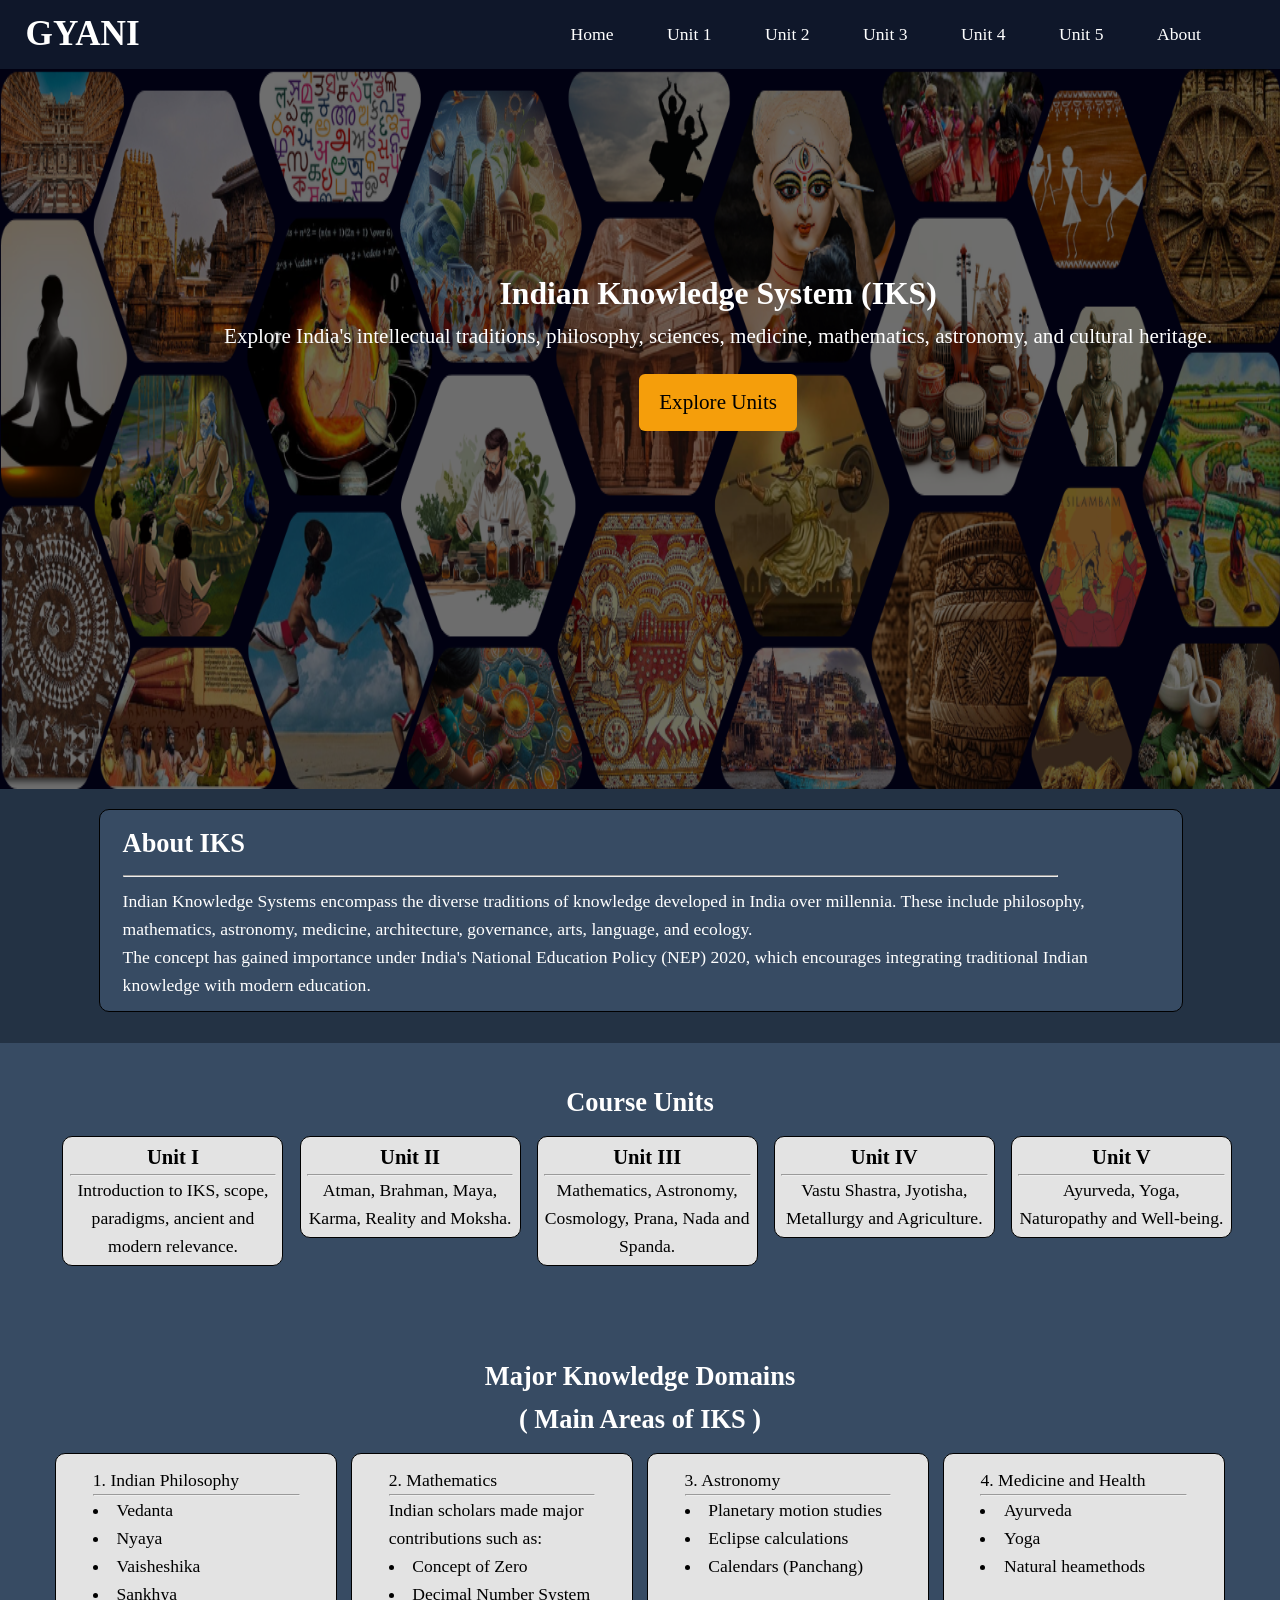
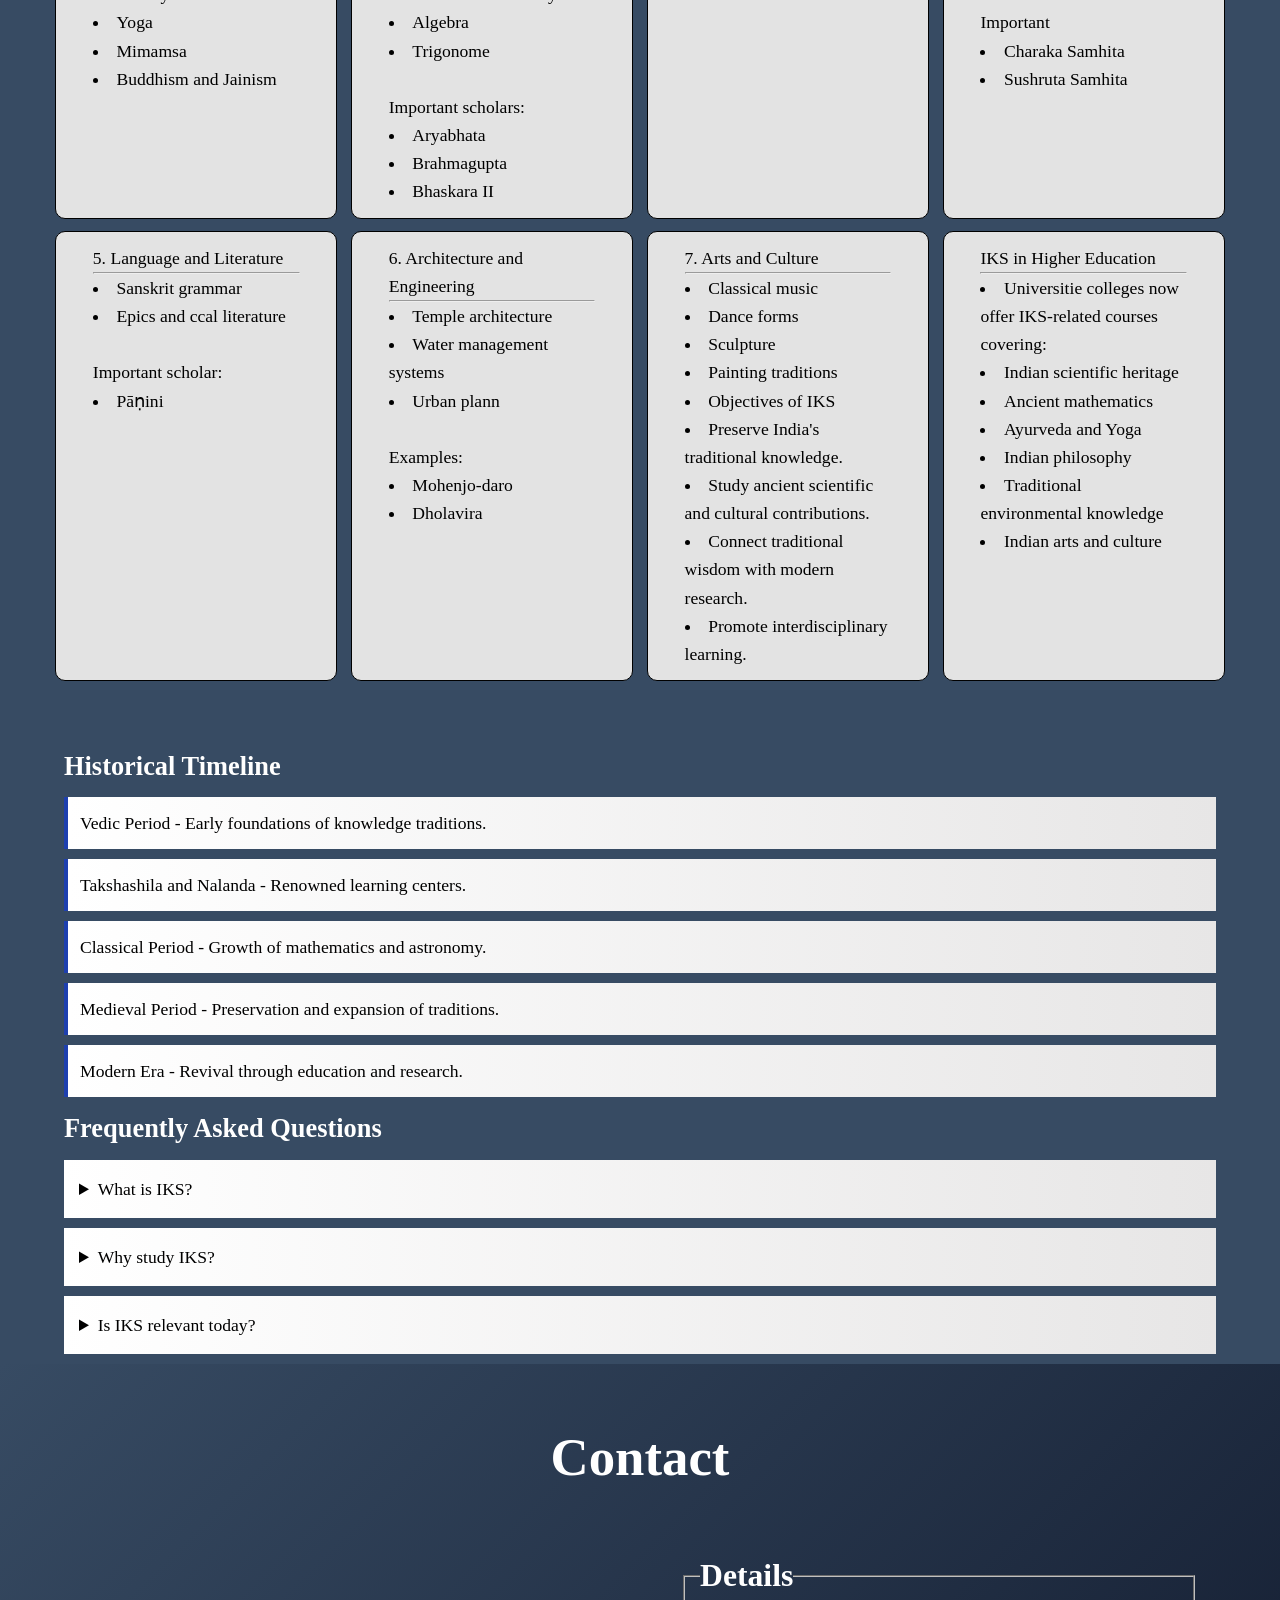
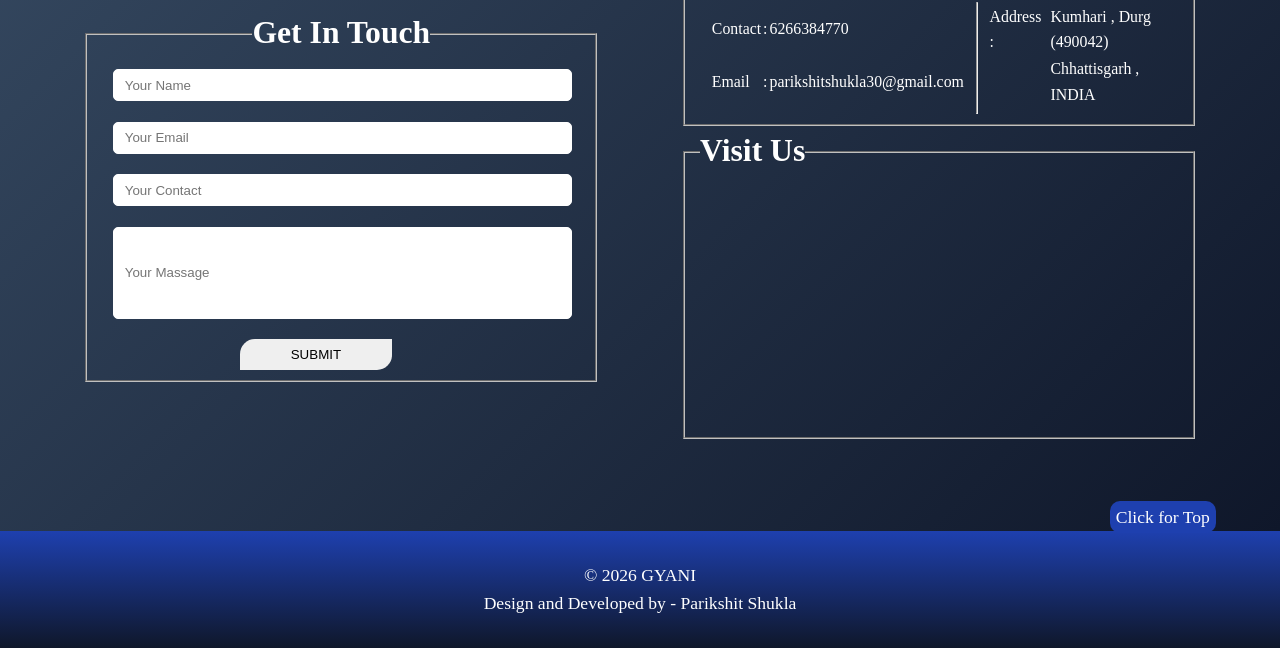
<file: index.html>
<!DOCTYPE html>
<html lang="en">
<head>
    <meta charset="UTF-8">
    <meta name="viewport" content="width=device-width, initial-scale=1.0">
    <title>Document</title>
    <link rel="stylesheet" href="style.css">

</head>
<body>
    <header>
        <h1>GYANI</h1>
        <ul>
            <li><a href="#home.html">Home</a></li>
            <li><a href="unit1.html">Unit 1</a></li>
            <li><a href="unit2.html">Unit 2</a></li>
            <li><a href="unit3.html">Unit 3</a></li>
            <li><a href="unit4.html">Unit 4</a></li>
            <li><a href="unit5.html">Unit 5</a></li>
            <li><a href="about.html">About</a></li>
        </ul>
    </header>

    <section class="hero" id="home">
        <img src="iks background.png" alt="">
        <div class="clr"></div>
        <div class="home_text">
            <h1>Indian Knowledge System (IKS)</h1>
            <p>Explore India's intellectual traditions, philosophy, sciences, medicine, mathematics, astronomy, and
                cultural
                heritage.</p>
            <a class="btn" href="#units">Explore Units</a>
        </div>
    </section>

    <section id="home_about">
        <div class="home_about">
            <h2>About IKS</h2>
            <hr style="width: 90%; margin: 1% 0%;">
            <p>Indian Knowledge Systems encompass the diverse traditions of knowledge developed in India over millennia.
                These include philosophy, mathematics, astronomy, medicine, architecture, governance, arts, language,
                and
                ecology.</p>
            <p> The concept has gained importance under India's National Education Policy (NEP) 2020, which encourages
                integrating traditional Indian knowledge with modern education.</p>
        </div>
    </section>


    <section class="units" id="units">
        <h2>Course Units</h2>
        <div class="unit_cards">
            <a href="unit1.html">
                <div class="card">
                    <h3>Unit I</h3>
                    <hr>
                    <p>Introduction to IKS, scope, paradigms, ancient and modern relevance.</p>
                </div>
            </a>
            <a href="unit2.html">
                <div class="card">
                    <h3>Unit II</h3>
                    <hr>
                    <p>Atman, Brahman, Maya, Karma, Reality and Moksha.</p>
                </div>
            </a>
            <a href="unit3.html">
                <div class="card">
                    <h3>Unit III</h3>
                    <hr>
                    <p>Mathematics, Astronomy, Cosmology, Prana, Nada and Spanda.</p>
                </div>
            </a>
            <a href="unit4.html">
                <div class="card">
                    <h3>Unit IV</h3>
                    <hr>
                    <p>Vastu Shastra, Jyotisha, Metallurgy and Agriculture.</p>
                </div>
            </a>
            <a href="unit5.html">
                <div class="card">
                    <h3>Unit V</h3>
                    <hr>
                    <p>Ayurveda, Yoga, Naturopathy and Well-being.</p>
                </div>
            </a>
        </div>
    </section>

    <section class="domains">
        <h2>Major Knowledge Domains <BR> ( Main Areas of IKS )</h2>
         <div class="domain_cards">
            <div class="card">
                <p>
                    1. Indian Philosophy
                    <br>
                    <hr>
                    <li> Vedanta</li>
                    <li> Nyaya</li>
                    <li> Vaisheshika</li>
                    <li> Sankhya</li>
                    <li> Yoga</li>
                    <li> Mimamsa</li>
                    <li> Buddhism and Jainism</li>
                </p>
            </div>

            <div class="card">
                <p>2. Mathematics
                    <br>
                    <hr>
                    Indian scholars made major contributions such as:
                    <br>
                    <li> Concept of Zero </li>
                    <li> Decimal Number System </li>
                    <li> Algebra </li>
                    <li> Trigonome </li>
                    </Br>
                    Important scholars:
                    <li> Aryabhata </li>
                    <li> Brahmagupta </li>
                    <li>Bhaskara II
                    </li>
                </p>
            </div>

            <div class="card">
                <p>3. Astronomy
                    <br>
                    <hr>
                    <li> Planetary motion studies </li>
                    <li> Eclipse calculations </li>
                    <li> Calendars (Panchang) </li>
                </p>
            </div>

            <div class="card">
                <p> 4. Medicine and Health
                    <br>
                    <hr>
                    <li> Ayurveda </li>
                    <li> Yoga </li>
                    <li> Natural heamethods
                    </li>
                    <br> Important
                    <li> Charaka Samhita </li>
                    <li> Sushruta Samhita
                    </li>
                </p>
            </div>

            <div class="card">
                <p> 5. Language and Literature
                    <br>
                    <hr>
                    <li> Sanskrit grammar </li>
                    <li> Epics and ccal literature
                    </li>
                    <br>Important scholar:
                    <li>Pāṇini</li>
                </p>
            </div>

            <div class="card">
                <p> 6. Architecture and Engineering
                    <br>
                    <hr>
                    <li> Temple architecture</li>
                    <li> Water management systems</li>
                    <li> Urban plann </li>
                    <br>Examples:
                    <li> Mohenjo-daro</li>
                    <li>Dholavira</li>
                </p>
            </div>

            <div class="card">
                <p> 7. Arts and Culture
                    <br>
                    <hr>
                    <li> Classical music</li>
                    <li> Dance forms</li>
                    <li> Sculpture</li>
                    <li> Painting traditions</li>
                    <li> Objectives of IKS</li>
                    <li> Preserve India's traditional knowledge.</li>
                    <li> Study ancient scientific and cultural contributions.</li>
                    <li> Connect traditional wisdom with modern research.</li>
                    <li>Promote interdisciplinary learning.</li>
                </p>
            </div>

            <div class="card">
                <p> IKS in Higher Education
                    <br>
                    <hr>
                    <li> Universitie colleges now offer IKS-related courses covering:</li>
                    <li> Indian scientific heritage</li>
                    <li> Ancient mathematics</li>
                    <li> Ayurveda and Yoga</li>
                    <li> Indian philosophy</li>
                    <li> Traditional environmental knowledge</li>
                    <li> Indian arts and culture</li>
                </p>
            </div>
        </div>
    </section>


    <section class="timeline">
        <h2>Historical Timeline</h2>
        <div class="Periods">
            <div>Vedic Period - Early foundations of knowledge traditions.</div>
            <div>Takshashila and Nalanda - Renowned learning centers.</div>
            <div>Classical Period - Growth of mathematics and astronomy.</div>
            <div>Medieval Period - Preservation and expansion of traditions.</div>
            <div>Modern Era - Revival through education and research.</div>
        </div>
    </section>

    <section class="faq">
        <h2>Frequently Asked Questions</h2>
        <details>
            <summary>What is IKS?</summary>
            <p>IKS (Indian Knowledge Systems) refers to the body of knowledge, practices, philosophies, sciences, arts,
                and technologies that developed in India over thousands of years.
                <br><br>
                The concept has gained importance under India's National Education Policy (NEP) 2020, which encourages
                integrating traditional Indian knowledge with modern education.
            </p>
        </details>
        <details>
            <summary>Why study IKS?</summary>
            <p>To understand historical, cultural and intellectual contributions from India.</p>
        </details>
        <details>
            <summary>Is IKS relevant today?</summary>
            <p>Many concepts continue to influence education, wellness, sustainability and research.</p>
        </details>
    </section>

    <!-- contact me  -->
    <div id="contact">
        <h1 style="text-align: center;margin:2%;font-size: 300%;">Contact</h1>

        <div class="contact">

            <form action="">
                <fieldset>
                    <legend style="text-align: center;">
                        <h1>Get In Touch</h1>
                    </legend>
                    <input type="text" placeholder=" Your Name">
                    <input type="email" placeholder=" Your Email">
                    <input type="number" placeholder=" Your Contact">
                    <input type="text" placeholder=" Your Massage" style="height:  75px;">
                    <button>SUBMIT</button>
                </fieldset>
            </form>

            <div class="detail">
                <fieldset>
                    <legend>
                        <h1>  Details</h1>
                    </legend>
                    <table>
                        <tr>
                            <td>Contact</td>
                            <td>:</td>
                            <td>6266384770</td>
                        </tr>
                        <tr>
                            <td>Email</td>
                            <td>:</td>
                            <td> parikshitshukla30@gmail.com</td>
                        </tr>

                    </table>
                    <hr>
                    <table>
                        <tr>
                            <td>Address :</td>
                            <td></td>
                            <td>Kumhari , Durg (490042) </td>
                        </tr>
                        <tr>
                            <td> </td>
                            <td> </td>
                            <td>Chhattisgarh , INDIA </td>
                        </tr>

                    </table>
                </fieldset>

                <fieldset>
                    <legend>
                        <h1>Visit Us </h1>
                    </legend>

                    <iframe
                        src="https://www.google.com/maps/embed?pb=!1m18!1m12!1m3!1d3753.8268396868248!2d85.815363675528!3d19.804937881555517!2m3!1f0!2f0!3f0!3m2!1i1024!2i768!4f13.1!3m3!1m2!1s0x3a19c6b8bfe386af%3A0x8f052c84639c7d48!2sShree%20Jagannatha%20Temple%20Puri!5e0!3m2!1sen!2sin!4v1780128766501!5m2!1sen!2sin"
                        width="600" height="450" style="border:0;" allowfullscreen="" loading="lazy"
                        referrerpolicy="no-referrer-when-downgrade"></iframe>
                </fieldset>
            </div>
        </div>
        <div class="scroller">
            <p> <a href="#home"> Click for Top</a> </p>
        </div>

    </div>

    <footer>
        <p>© 2026 GYANI</p>
        <p>Design and Developed by - Parikshit Shukla</p>
    </footer>

</body>

</html>
</file>
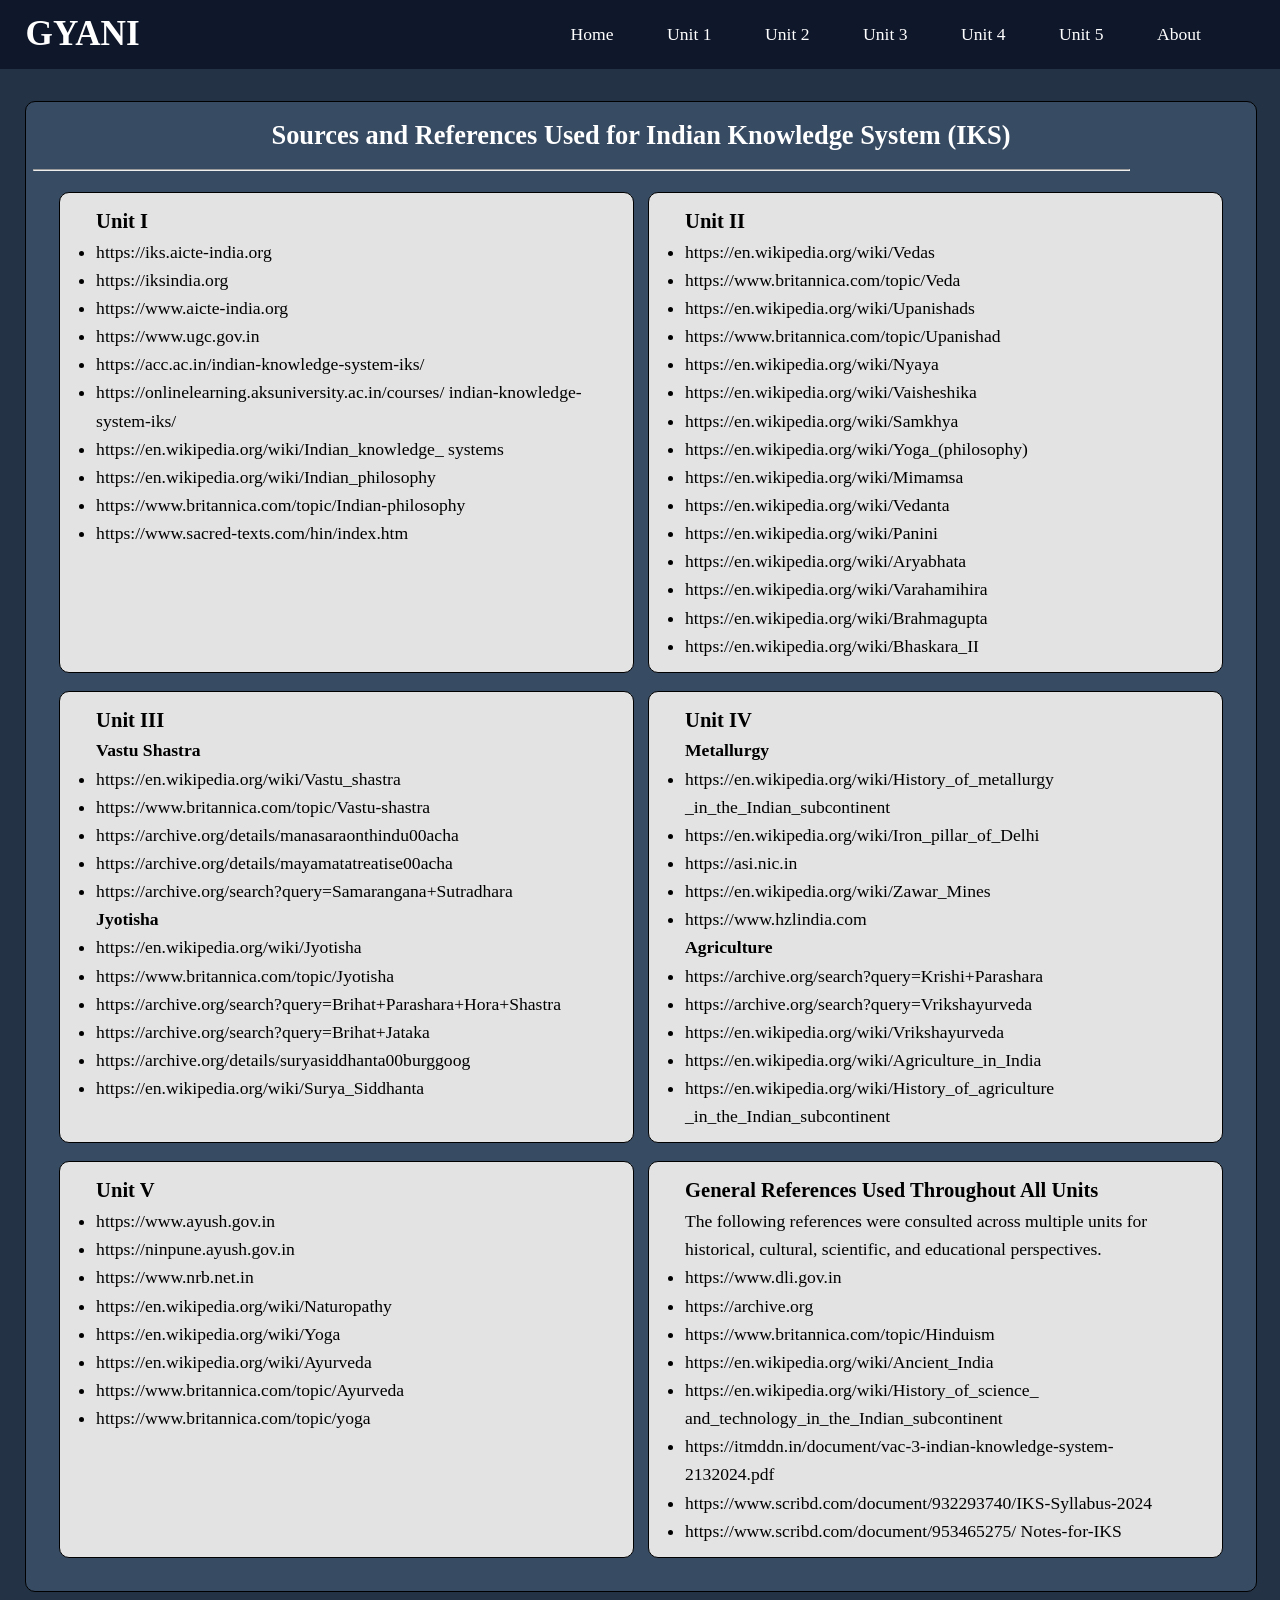
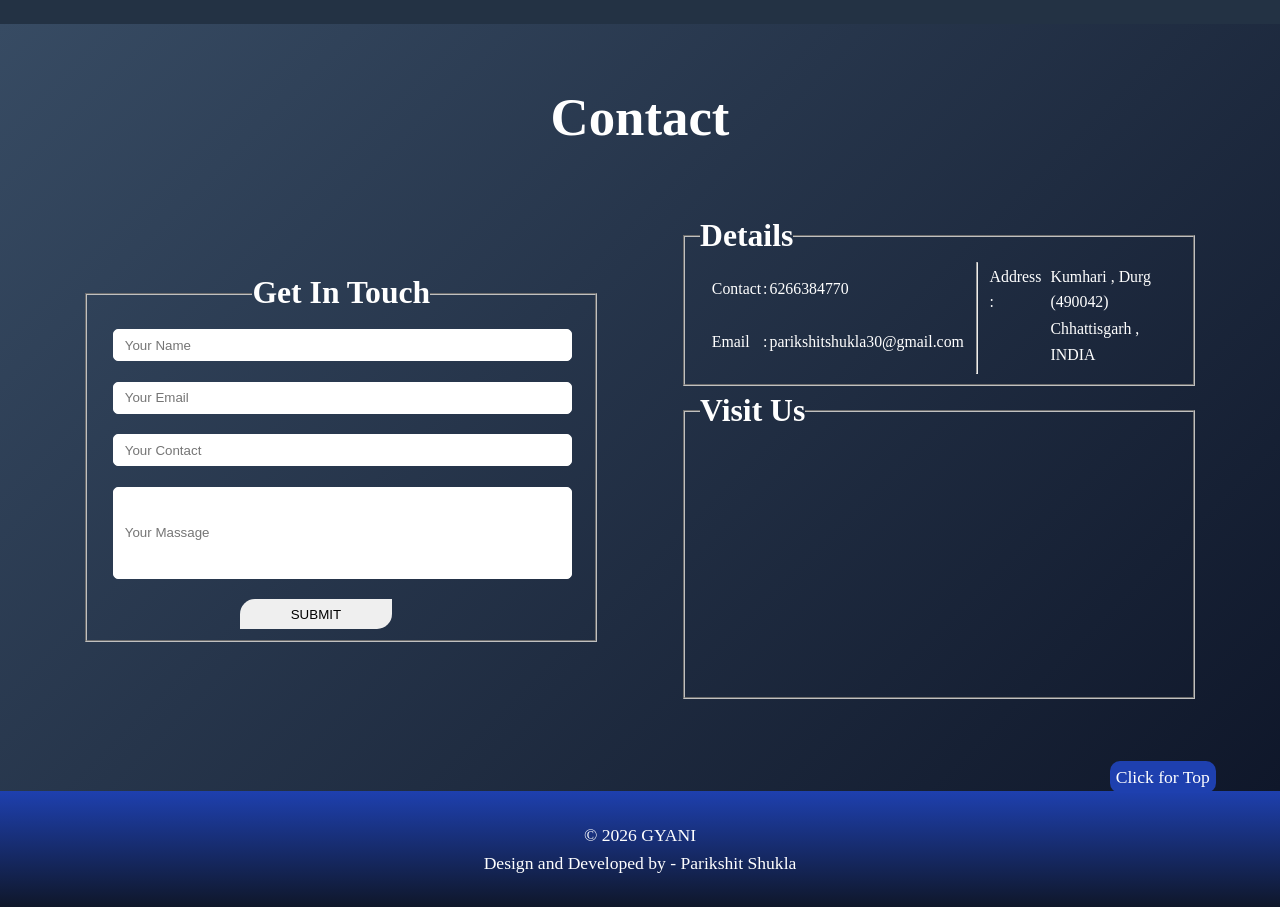
<file: about.html>
<!DOCTYPE html>
<html lang="en">

<head>
    <meta charset="UTF-8">
    <meta name="viewport" content="width=device-width, initial-scale=1.0">
    <title>Document</title>
    <link rel="stylesheet" href="style.css">
    <style>
        #home_about {
            padding: 1.5% 1%;
        }

        .home_about {
            width: 97%;
            margin: 1% 1%;
            padding: 1% 0.5%;

        }

        .domain_cards {
            width: 98%;
            margin: 1%;
        }

        .domain_cards .card {

            width: 42%;
            padding: 1% 3%;
            margin: 0.75% 0%;
        }


        @media (max-width:800px) {
            .domains {
                padding: 3% 0%;
            }

            .domains h2 {
                width: 90%;
            }

            .domain_cards {
                width: 95%;
                margin: 1% 2.5%;
                flex-wrap: wrap;
            }

            .domain_cards .card {
                width: 88%;
                padding: 1% 0% 1% 6%;
                margin-bottom: 4%;
            }
        }
    </style>
</head>

<body>
    <header>
        <h1>GYANI</h1>
        <ul>
            <li><a href="index.html">Home</a></li>
            <li><a href="unit1.html">Unit 1</a></li>
            <li><a href="unit2.html">Unit 2</a></li>
            <li><a href="unit3.html">Unit 3</a></li>
            <li><a href="unit4.html">Unit 4</a></li>
            <li><a href="unit5.html">Unit 5</a></li>
            <li><a href="about.html">About</a></li>
        </ul>
    </header>

    <section id="home_about">
        <div class="home_about">
            <h2 style="text-align: center;">Sources and References Used for Indian Knowledge System (IKS)</h2>
            <hr style="width: 90%; margin: 1% 0%;">


            <div class="domain_cards">
                <div class="card">
                    <h3>Unit I</h3>
                    <ul>
                        <li>https://iks.aicte-india.org</li>
                        <li>https://iksindia.org</li>
                        <li>https://www.aicte-india.org</li>
                        <li>https://www.ugc.gov.in</li>
                        <li>https://acc.ac.in/indian-knowledge-system-iks/</li>
                        <li>https://onlinelearning.aksuniversity.ac.in/courses/ indian-knowledge-system-iks/</li>
                        <li>https://en.wikipedia.org/wiki/Indian_knowledge_ systems</li>
                        <li>https://en.wikipedia.org/wiki/Indian_philosophy</li>
                        <li>https://www.britannica.com/topic/Indian-philosophy</li>
                        <li>https://www.sacred-texts.com/hin/index.htm</li>
                    </ul>
                </div>

                <div class="card">
                    <h3>Unit II</h3>
                    <ul>
                        <li>https://en.wikipedia.org/wiki/Vedas</li>
                        <li>https://www.britannica.com/topic/Veda</li>
                        <li>https://en.wikipedia.org/wiki/Upanishads</li>
                        <li>https://www.britannica.com/topic/Upanishad</li>
                        <li>https://en.wikipedia.org/wiki/Nyaya</li>
                        <li>https://en.wikipedia.org/wiki/Vaisheshika</li>
                        <li>https://en.wikipedia.org/wiki/Samkhya</li>
                        <li>https://en.wikipedia.org/wiki/Yoga_(philosophy)</li>
                        <li>https://en.wikipedia.org/wiki/Mimamsa</li>
                        <li>https://en.wikipedia.org/wiki/Vedanta</li>
                        <li>https://en.wikipedia.org/wiki/Panini</li>
                        <li>https://en.wikipedia.org/wiki/Aryabhata</li>
                        <li>https://en.wikipedia.org/wiki/Varahamihira</li>
                        <li>https://en.wikipedia.org/wiki/Brahmagupta</li>
                        <li>https://en.wikipedia.org/wiki/Bhaskara_II</li>
                    </ul>
                </div>

                <div class="card">
                    <h3>Unit III</h3>
                    <h4>Vastu Shastra</h4>
                    <ul>
                        <li>https://en.wikipedia.org/wiki/Vastu_shastra</li>
                        <li>https://www.britannica.com/topic/Vastu-shastra</li>
                        <li>https://archive.org/details/manasaraonthindu00acha</li>
                        <li>https://archive.org/details/mayamatatreatise00acha</li>
                        <li>https://archive.org/search?query=Samarangana+Sutradhara</li>
                    </ul>
                    <h4>Jyotisha</h4>
                    <ul>
                        <li>https://en.wikipedia.org/wiki/Jyotisha</li>
                        <li>https://www.britannica.com/topic/Jyotisha</li>
                        <li>https://archive.org/search?query=Brihat+Parashara+Hora+Shastra</li>
                        <li>https://archive.org/search?query=Brihat+Jataka</li>
                        <li>https://archive.org/details/suryasiddhanta00burggoog</li>
                        <li>https://en.wikipedia.org/wiki/Surya_Siddhanta</li>
                    </ul>
                </div>

                <div class="card">
                    <h3>Unit IV</h3>
                    <h4>Metallurgy</h4>
                    <ul>
                        <li>https://en.wikipedia.org/wiki/History_of_metallurgy _in_the_Indian_subcontinent
                        </li>
                        <li>https://en.wikipedia.org/wiki/Iron_pillar_of_Delhi</li>
                        <li>https://asi.nic.in</li>
                        <li>https://en.wikipedia.org/wiki/Zawar_Mines</li>
                        <li>https://www.hzlindia.com</li>
                    </ul>
                    <h4>Agriculture</h4>
                    <ul>
                        <li>https://archive.org/search?query=Krishi+Parashara</li>
                        <li>https://archive.org/search?query=Vrikshayurveda</li>
                        <li>https://en.wikipedia.org/wiki/Vrikshayurveda</li>
                        <li>https://en.wikipedia.org/wiki/Agriculture_in_India</li>
                        <li>https://en.wikipedia.org/wiki/History_of_agriculture _in_the_Indian_subcontinent
                        </li>
                    </ul>
                </div>

                <div class="card">
                    <h3>Unit V</h3>
                    <ul>
                        <li>https://www.ayush.gov.in</li>
                        <li>https://ninpune.ayush.gov.in</li>
                        <li>https://www.nrb.net.in</li>
                        <li>https://en.wikipedia.org/wiki/Naturopathy</li>
                        <li>https://en.wikipedia.org/wiki/Yoga</li>
                        <li>https://en.wikipedia.org/wiki/Ayurveda</li>
                        <li>https://www.britannica.com/topic/Ayurveda</li>
                        <li>https://www.britannica.com/topic/yoga</li>
                    </ul>
                </div>

                <div class="card">


                    <h3>General References Used Throughout All Units</h3>
                    <p>
                        The following references were consulted across multiple units for historical,
                        cultural, scientific, and educational perspectives.
                    </p>
                    <ul>
                        <li>https://www.dli.gov.in</li>
                        <li>https://archive.org</li>
                        <li>https://www.britannica.com/topic/Hinduism</li>
                        <li>https://en.wikipedia.org/wiki/Ancient_India</li>
                        <li>https://en.wikipedia.org/wiki/History_of_science_ and_technology_in_the_Indian_subcontinent
                        </li>
                        <li>https://itmddn.in/document/vac-3-indian-knowledge-system-2132024.pdf</li>
                        <li>https://www.scribd.com/document/932293740/IKS-Syllabus-2024</li>
                        <li>https://www.scribd.com/document/953465275/ Notes-for-IKS</li>
                    </ul>
                </div>

            </div>
    </section>
    <!-- contact me  -->
    <div id="contact">
        <h1 style="text-align: center;margin:2%;font-size: 300%;">Contact</h1>

        <div class="contact">

            <form action="">
                <fieldset>
                    <legend style="text-align: center;">
                        <h1>Get In Touch</h1>
                    </legend>
                    <input type="text" placeholder=" Your Name">
                    <input type="email" placeholder=" Your Email">
                    <input type="number" placeholder=" Your Contact">
                    <input type="text" placeholder=" Your Massage" style="height:  75px;">
                    <button>SUBMIT</button>
                </fieldset>
            </form>

            <div class="detail">
                <fieldset>
                    <legend>
                        <h1> Details</h1>
                    </legend>
                    <table>
                        <tr>
                            <td>Contact</td>
                            <td>:</td>
                            <td>6266384770</td>
                        </tr>
                        <tr>
                            <td>Email</td>
                            <td>:</td>
                            <td> parikshitshukla30@gmail.com</td>
                        </tr>

                    </table>
                    <hr>
                    <table>
                        <tr>
                            <td>Address :</td>
                            <td></td>
                            <td>Kumhari , Durg (490042) </td>
                        </tr>
                        <tr>
                            <td> </td>
                            <td> </td>
                            <td>Chhattisgarh , INDIA </td>
                        </tr>

                    </table>
                </fieldset>

                <fieldset>
                    <legend>
                        <h1>Visit Us </h1>
                    </legend>

                    <iframe
                        src="https://www.google.com/maps/embed?pb=!1m18!1m12!1m3!1d3753.8268396868248!2d85.815363675528!3d19.804937881555517!2m3!1f0!2f0!3f0!3m2!1i1024!2i768!4f13.1!3m3!1m2!1s0x3a19c6b8bfe386af%3A0x8f052c84639c7d48!2sShree%20Jagannatha%20Temple%20Puri!5e0!3m2!1sen!2sin!4v1780128766501!5m2!1sen!2sin"
                        width="600" height="450" style="border:0;" allowfullscreen="" loading="lazy"
                        referrerpolicy="no-referrer-when-downgrade"></iframe>
                </fieldset>
            </div>
        </div>

        <div class="scroller">
            <p> <a href="about.html"> Click for Top</a> </p>
        </div>
    </div>

    <footer>
        <p>© 2026 GYANI</p>
        <p>Design and Developed by - Parikshit Shukla</p>
    </footer>

</body>

</html>
</file>
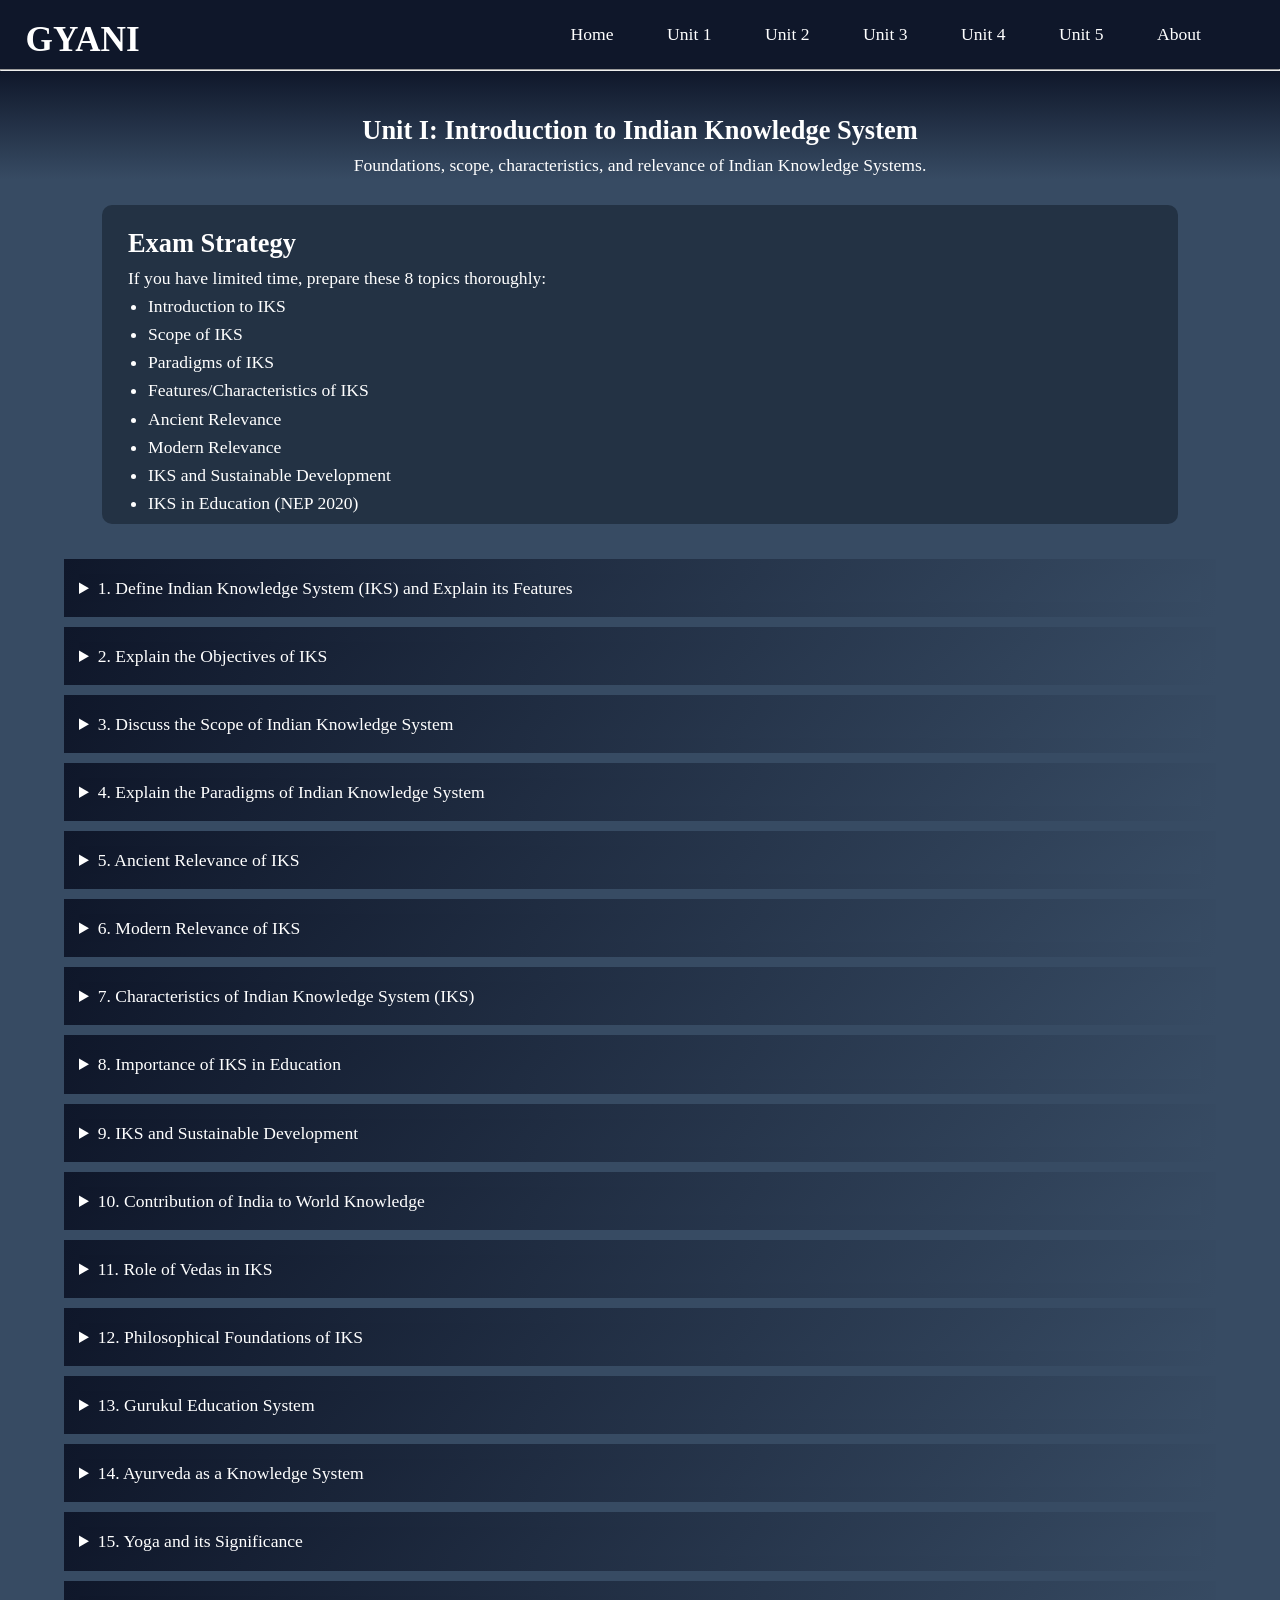
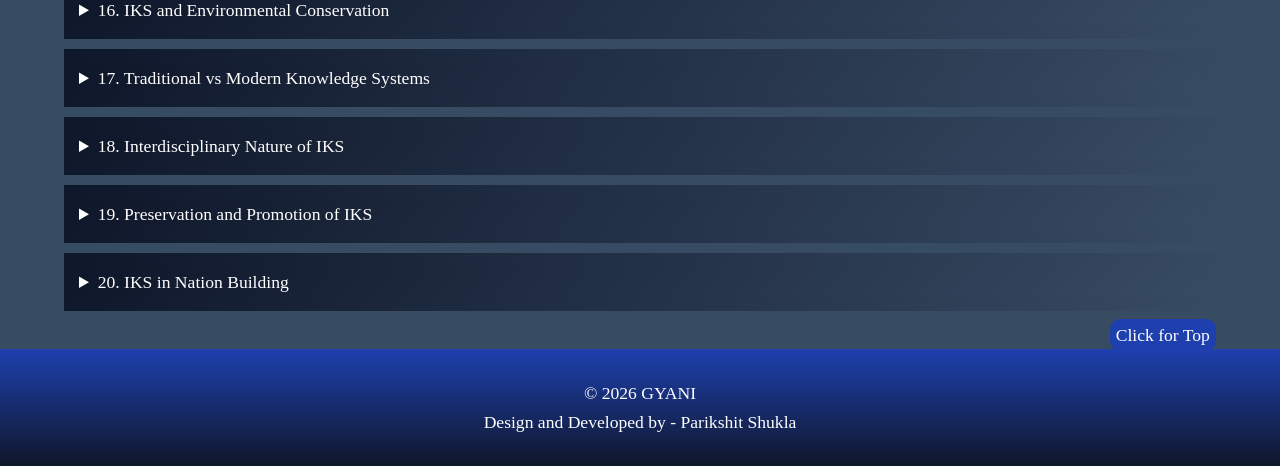
<file: unit1.html>
<!DOCTYPE html>
<html lang="en">

<head>
    <meta charset="UTF-8">
    <meta name="viewport" content="width=device-width, initial-scale=1.0">
    <title>Unit I - Introduction to Indian Knowledge System</title>
    <link rel="stylesheet" href="style unit.css">
</head>

<body>

    <header>
        <h1>GYANI</h1>
        <ul>
            <li><a href="index.html">Home</a></li>
            <li><a href="unit1.html">Unit 1</a></li>
            <li><a href="unit2.html">Unit 2</a></li>
            <li><a href="unit3.html">Unit 3</a></li>
            <li><a href="unit4.html">Unit 4</a></li>
            <li><a href="unit5.html">Unit 5</a></li>
            <li><a href="about.html">About</a></li>
        </ul>

    </header>
    <hr style="color: white;">
    <section class="hero">
        <h1>Unit I: Introduction to Indian Knowledge System</h1>
        <p>Foundations, scope, characteristics, and relevance of Indian Knowledge Systems.</p>
    </section>

    <div class="container">
        <div class="card">
            <h2> Exam Strategy</h2>
            <p>
                If you have limited time, prepare these 8 topics thoroughly:
                <br>
            <ul>
                <li> Introduction to IKS</li>
                <li> Scope of IKS</li>
                <li> Paradigms of IKS</li>
                <li> Features/Characteristics of IKS</li>
                <li> Ancient Relevance</li>
                <li> Modern Relevance</li>
                <li> IKS and Sustainable Development</li>
                <li> IKS in Education (NEP 2020)</li>
            </ul>
            </p>
        </div>
    </div>

    <!-- 1. Define Indian Knowledge System (IKS) and Explain its Features -->
    <section class="faq">
        <details>
            <summary>
                1. Define Indian Knowledge System (IKS) and Explain its Features </summary>
            <hr>
            <h3>Introduction</h3>
            <p>
                Indian Knowledge System (IKS) refers to the vast body of knowledge developed in India over thousands
                of
                years.
                It includes knowledge related to philosophy, science, mathematics, medicine, agriculture, astronomy,
                architecture, governance, arts, and spirituality. IKS is rooted in the Vedas, Upanishads, Puranas,
                and various classical texts.
            </p>
            <h3>Definition</h3>
            <p>
                Indian Knowledge System is a collection of indigenous knowledge, practices, values, and traditions
                developed
                by Indian civilization for understanding nature, society, human life, and the universe.
            </p>
            <h3>Features of IKS</h3>
            <ol>
                <li>
                    <strong>Holistic Approach</strong><br>
                    IKS considers physical, mental, intellectual, and spiritual aspects of life as interconnected.
                </li>
                <li>
                    <strong>Experiential Learning</strong><br>
                    Knowledge is acquired through observation, practice, meditation, and direct experience.
                </li>
                <li>
                    <strong>Ethical Foundation</strong><br>
                    Truth, non-violence, compassion, and duty form the basis of knowledge.
                </li>
                <li>
                    <strong>Sustainability</strong><br>
                    Emphasizes harmonious coexistence with nature and sustainable use of resources.
                </li>
                <li>
                    <strong>Interdisciplinary Nature</strong><br>
                    Combines science, philosophy, medicine, arts, and spirituality.
                </li>
                <li>
                    <strong>Practical Application</strong><br>
                    Knowledge is applied to solve real-life problems and improve society.
                </li>
                <li><strong>Universal Relevance</strong><br>
                    Many principles of Yoga, Ayurveda, and environmental conservation are applicable worldwide.</li>
            </ol>
        </details>
        <!-- 2. Explain the Objectives of IKS -->
        <details>
            <summary>2. Explain the Objectives of IKS</summary>
            <hr>
            <h3>Introduction</h3>
            <p>
                The Indian Knowledge System aims to preserve and promote India's rich intellectual heritage
                while making it relevant to contemporary society.
            </p>
            <h3>Objectives</h3>
            <ol>
                <li>
                    <strong>Preservation of Traditional Knowledge</strong><br>
                    To protect ancient texts, manuscripts, and indigenous wisdom.
                </li>
                <li>
                    <strong>Promotion of Cultural Heritage</strong><br>
                    To strengthen awareness of India's intellectual and cultural traditions.
                </li>
                <li>
                    <strong>Holistic Development</strong><br>
                    To develop physical, mental, emotional, and spiritual well-being.
                </li>
                <li>
                    <strong>Sustainable Development</strong><br>
                    To encourage eco-friendly practices and resource conservation.
                </li>
                <li>
                    <strong>Value-Based Education</strong><br>
                    To promote ethics, morality, and social responsibility.
                </li>
                <li>
                    <strong>Scientific Temper</strong><br>
                    To encourage research and innovation based on traditional knowledge.
                </li>
                <li>
                    <strong>National Identity</strong><br>
                    To foster pride in India's contributions to global civilization.
                </li>
                <li>
                    <strong>Global Welfare</strong><br>
                    To contribute solutions for health, environment, and social challenges.
                </li>
            </ol>
        </details>
        <details>
            <summary>3. Discuss the Scope of Indian Knowledge System </summary>
            <hr>
            <h3>Introduction</h3>
            <p>
                The scope of IKS is broad and covers various disciplines affecting human life and society.
            </p>
            <h3>Areas of Scope</h3>
            <ol>
                <li><strong>Education</strong> - Gurukul system, value-based learning, holistic development.</li>
                <li><strong>Medicine</strong> - Ayurveda, Siddha, Yoga, naturopathy.</li>
                <li><strong>Mathematics</strong> - Concept of zero, decimal system, algebra, geometry.</li>
                <li><strong>Astronomy</strong> - Study of planets, eclipses, and celestial bodies.</li>
                <li><strong>Agriculture</strong> - Organic farming, water conservation, biodiversity.</li>
                <li><strong>Governance</strong> - Principles found in Arthashastra and ancient administration.</li>
                <li><strong>Architecture</strong> - Vastu Shastra and temple architecture.</li>
                <li><strong>Arts and Culture</strong> - Music, dance, literature, and fine arts.</li>
                <li><strong>Environmental Studies</strong> - Ecological balance and conservation.</li>
                <li><strong>Modern Research</strong> - Application of traditional knowledge in science and
                    technology.
                </li>
            </ol>
        </details>
        <details>
            <summary> 4. Explain the Paradigms of Indian Knowledge System </summary>
            <hr>
            <h3>Introduction</h3>
            <p>
                A paradigm refers to a framework or worldview through which knowledge is understood and interpreted.
            </p>
            <h3>Major Paradigms</h3>
            <ol>
                <li>
                    <strong>Holistic Paradigm</strong><br>
                    Everything in the universe is interconnected.
                </li>
                <li>
                    <strong>Spiritual Paradigm</strong><br>
                    Knowledge is linked with self-realization and spiritual growth.
                </li>
                <li>
                    <strong>Ethical Paradigm</strong><br>
                    Knowledge must be used for the welfare of society.
                </li>
                <li>
                    <strong>Experiential Paradigm</strong><br>
                    Learning occurs through direct experience and practice.
                </li>
                <li>
                    <strong>Ecological Paradigm</strong><br>
                    Humans and nature exist in mutual dependence.
                </li>
                <li>
                    <strong>Integrative Paradigm</strong><br>
                    Combines material, intellectual, emotional, and spiritual dimensions.
                </li>
            </ol>
        </details>
        <!-- 5. Ancient Relevance of IKS -->
        <details>
            <summary> 5. Ancient Relevance of IKS </summary>
            <hr>
            <h3>Introduction</h3>
            <p>
                Ancient India made remarkable contributions to various fields through its knowledge systems.
            </p>
            <h3>Ancient Relevance</h3>
            <ul>
                <li><strong>Education:</strong> Gurukul, Nalanda, and Takshashila universities.</li>
                <li><strong>Medicine:</strong> Ayurveda developed by Charaka and Sushruta.</li>
                <li><strong>Mathematics:</strong> Discovery of zero, decimal system, and algebra.</li>
                <li><strong>Astronomy:</strong> Aryabhata's astronomical discoveries.</li>
                <li><strong>Governance:</strong> Kautilya's Arthashastra.</li>
                <li><strong>Architecture:</strong> Vastu Shastra and temple construction.</li>
                <li><strong>Spiritual Development:</strong> Yoga and meditation.</li>
            </ul>
        </details>
        <!-- 6. Modern Relevance of IKS -->
        <details>
            <summary> 6. Modern Relevance of IKS </summary>
            <hr>
            <h3>Introduction</h3>
            <p>
                IKS remains highly relevant in addressing contemporary challenges.
            </p>
            <h3>Modern Relevance</h3>
            <ul>
                <li><strong>Health and Wellness:</strong> Yoga and Ayurveda promote healthy lifestyles.</li>
                <li><strong>Mental Health:</strong> Meditation reduces stress and anxiety.</li>
                <li><strong>Sustainable Development:</strong> Traditional ecological practices support conservation.
                </li>
                <li><strong>Education:</strong> NEP 2020 promotes integration of IKS.</li>
                <li><strong>Scientific Research:</strong> Traditional knowledge inspires innovation.</li>
                <li><strong>Global Recognition:</strong> International Yoga Day is celebrated worldwide.</li>
            </ul>
        </details>
        <!-- 7. Characteristics of Indian Knowledge System (IKS) -->
        <details>
            <summary>7. Characteristics of Indian Knowledge System (IKS)</summary>
            <hr>
            <h3>Introduction</h3>
            <p>
                The Indian Knowledge System (IKS) is a rich and ancient body of knowledge developed in India over
                thousands of years. It includes philosophy, science, medicine, mathematics, agriculture, education,
                governance, and spirituality. IKS aims at the holistic development of individuals and society while
                maintaining harmony with nature.
            </p>
            <h3>Characteristics of IKS</h3>
            <h4>1. Holistic Approach</h4>
            <p>
                IKS considers the physical, mental, emotional, intellectual, and spiritual dimensions of life as
                interconnected. It emphasizes balanced development rather than focusing on a single aspect of human
                growth.
            </p>
            <h4>2. Experiential Learning</h4>
            <p>
                Knowledge is gained through observation, practice, meditation, experimentation, and direct experience.
                The Guru-Shishya tradition encouraged learning through practical engagement.
            </p>
            <h4>3. Ethical Foundation</h4>
            <p>
                Moral values such as truth (Satya), non-violence (Ahimsa), compassion, honesty, and self-discipline
                form the basis of IKS.
            </p>
            <h4>4. Sustainability</h4>
            <p>
                Traditional Indian practices promote environmental conservation, resource management, and sustainable
                living for future generations.
            </p>
            <h4>5. Practical Orientation</h4>
            <p>
                IKS provides practical solutions in agriculture, healthcare, architecture, governance, and daily life.
            </p>
            <h4>6. Scientific Temperament</h4>
            <p>
                Ancient Indian scholars emphasized observation, reasoning, analysis, and systematic inquiry in various
                disciplines.
            </p>
            <h4>7. Interdisciplinary Nature</h4>
            <p>
                Different branches of knowledge are interconnected. For example, Ayurveda combines medicine, biology,
                psychology, and philosophy.
            </p>
            <h4>8. Universal Relevance</h4>
            <p>
                The principles of yoga, meditation, ethical living, and holistic health are applicable across cultures
                and nations.
            </p>
            <h3>Conclusion</h3>
            <p>
                These characteristics make IKS unique, comprehensive, and highly relevant in addressing modern
                challenges related to health, education, sustainability, and human development.
            </p>
        </details>
        <!-- 8. Importance of IKS in Education -->
        <details>
            <summary>8. Importance of IKS in Education</summary>
            <hr>
            <h3>Introduction</h3>
            <p>
                Education in the Indian Knowledge System focuses on the overall development of learners by combining
                knowledge, skills, values, and character building. It seeks to create responsible and capable
                individuals.
            </p>
            <h3>Importance of IKS in Education</h3>
            <h4>1. Development of Moral Values</h4>
            <p>
                IKS promotes honesty, discipline, responsibility, and respect for others.
            </p>
            <h4>2. Critical Thinking</h4>
            <p>
                Ancient Indian traditions encouraged questioning, discussion, debate, and logical reasoning.
            </p>
            <h4>3. Cultural Awareness</h4>
            <p>
                Students gain knowledge about India's rich heritage, traditions, literature, and philosophy.
            </p>
            <h4>4. Skill Enhancement</h4>
            <p>
                Traditional education emphasized practical skills such as agriculture, medicine, arts, crafts, and
                administration.
            </p>
            <h4>5. National Pride</h4>
            <p>
                Learning about India's contributions to science and culture strengthens self-confidence and national
                identity.
            </p>
            <h4>6. Holistic Learning</h4>
            <p>
                Education addresses intellectual, emotional, social, physical, and spiritual development.
            </p>
            <h4>7. Sustainable Mindset</h4>
            <p>
                Students learn environmental responsibility and sustainable resource utilization.
            </p>
            <h4>8. Research Orientation</h4>
            <p>
                Ancient texts encourage inquiry, experimentation, and knowledge creation.
            </p>
            <h3>Conclusion</h3>
            <p>
                IKS enriches modern education by integrating knowledge, ethics, practical skills, and cultural values,
                leading to balanced personality development.
            </p>
        </details>
        <!-- 9. IKS and Sustainable Development -->
        <details>
            <summary>9. IKS and Sustainable Development</summary>
            <hr>
            <h3>Introduction</h3>
            <p>
                Sustainable development refers to meeting present needs without compromising the ability of future
                generations to meet their own needs. IKS offers valuable principles for achieving sustainability.
            </p>
            <h3>Contributions of IKS</h3>
            <h4>1. Resource Conservation</h4>
            <p>
                Traditional communities used natural resources carefully to prevent overexploitation.
            </p>
            <h4>2. Water Management</h4>
            <p>
                Ancient India developed stepwells, tanks, canals, ponds, and rainwater harvesting systems.
            </p>
            <h4>3. Organic Farming</h4>
            <p>
                Natural fertilizers and eco-friendly agricultural practices were widely used.
            </p>
            <h4>4. Biodiversity Protection</h4>
            <p>
                Many plants, animals, forests, and rivers were considered sacred and protected.
            </p>
            <h4>5. Renewable Practices</h4>
            <p>
                Traditional lifestyles emphasized renewable and locally available resources.
            </p>
            <h4>6. Ecological Balance</h4>
            <p>
                Human activities were designed to maintain harmony with nature.
            </p>
            <h4>7. Community Participation</h4>
            <p>
                Local communities actively participated in managing natural resources.
            </p>
            <h3>Conclusion</h3>
            <p>
                IKS provides practical and sustainable solutions for environmental protection, resource management,
                and social well-being.
            </p>
        </details>
        <!-- 10. Contribution of India to World Knowledge -->
        <details>
            <summary>10. Contribution of India to World Knowledge</summary>
            <hr>
            <h3>Introduction</h3>
            <p>
                India has made remarkable contributions to global knowledge in science, mathematics, medicine,
                philosophy, and culture. These contributions continue to influence modern civilization.
            </p>
            <h3>Major Contributions</h3>
            <h4>1. Zero and Decimal System</h4>
            <p>
                Indian mathematicians developed the concept of zero and the decimal place-value system.
            </p>
            <h4>2. Ayurveda</h4>
            <p>
                Ayurveda is one of the world's oldest systems of medicine focusing on holistic healthcare.
            </p>
            <h4>3. Yoga</h4>
            <p>
                Yoga is a scientific method for physical fitness, mental peace, and spiritual growth.
            </p>
            <h4>4. Astronomy</h4>
            <p>
                Ancient scholars accurately calculated planetary movements and eclipses.
            </p>
            <h4>5. Metallurgy</h4>
            <p>
                Advanced techniques led to the creation of durable metals such as the Iron Pillar of Delhi.
            </p>
            <h4>6. Philosophy</h4>
            <p>
                Schools such as Vedanta, Nyaya, Yoga, and Buddhism contributed significantly to global thought.
            </p>
            <h4>7. Literature</h4>
            <p>
                Epic works like Ramayana and Mahabharata have influenced world literature.
            </p>
            <h4>8. Linguistics</h4>
            <p>
                Panini's Sanskrit grammar is considered one of the most scientific language systems.
            </p>
            <h4>9. Mathematics</h4>
            <p>
                Contributions include algebra, trigonometry, geometry, and arithmetic.
            </p>
            <h3>Conclusion</h3>
            <p>
                India's contributions have profoundly influenced science, technology, medicine, philosophy,
                and global civilization.
            </p>
        </details>
        <!-- 11. Role of Vedas in IKS -->
        <details>
            <summary>11. Role of Vedas in IKS</summary>
            <hr>
            <h3>Introduction</h3>
            <p>
                The Vedas are the oldest and most authoritative sources of knowledge in Indian civilization.
                They form the foundation of the Indian Knowledge System.
            </p>

            <h3>Four Vedas</h3>

            <h4>1. Rigveda</h4>
            <p>
                Contains hymns, prayers, and philosophical reflections.
            </p>

            <h4>2. Yajurveda</h4>
            <p>
                Focuses on rituals, sacrifices, and ceremonial practices.
            </p>
            <h4>3. Samaveda</h4>
            <p>
                Deals with music, chants, and melodies used in worship.
            </p>
            <h4>4. Atharvaveda</h4>
            <p>
                Includes knowledge related to medicine, health, society, and daily life.
            </p>
            <h3>Importance of Vedas</h3>
            <h4>Foundation of Philosophy</h4>
            <p>
                Introduced concepts such as Dharma, Karma, and Moksha.
            </p>
            <h4>Source of Scientific Ideas</h4>
            <p>
                Contains references to astronomy, mathematics, medicine, and environmental awareness.
            </p>
            <h4>Ethical Guidance</h4>
            <p>
                Promotes truthfulness, righteousness, and social responsibility.
            </p>
            <h4>Cultural Heritage</h4>
            <p>
                Preserves ancient traditions, language, and values.
            </p>
            <h4>Spiritual Development</h4>
            <p>
                Provides guidance for self-realization and inner growth.
            </p>
            <h3>Conclusion</h3>
            <p>
                The Vedas serve as the foundation of Indian knowledge, culture, ethics, and spirituality.
            </p>
        </details>
        <!-- 12. Philosophical Foundations of IKS -->
        <details>
            <summary>12. Philosophical Foundations of IKS</summary>
            <hr>
            <h3>Introduction</h3>
            <p>
                The philosophical foundations of IKS provide a framework for understanding human life, morality,
                society, and the universe.
            </p>

            <h3>Major Concepts</h3>
            <h4>Dharma</h4>
            <p>
                The principle of righteous conduct and duty.
            </p>
            <h4>Karma</h4>
            <p>
                Every action produces consequences that influence future experiences.
            </p>
            <h4>Moksha</h4>
            <p>
                Liberation from the cycle of birth and death.
            </p>
            <h4>Atman</h4>
            <p>
                The eternal individual soul.
            </p>
            <h4>Brahman</h4>
            <p>
                The ultimate universal reality.
            </p>
            <h4>Ahimsa</h4>
            <p>
                Non-violence towards all living beings.
            </p>
            <h4>Satya</h4>
            <p>
                Commitment to truth and honesty.
            </p>
            <h4>Yoga</h4>
            <p>
                A path for achieving physical, mental, and spiritual harmony.
            </p>
            <h3>Importance</h3>
            <ul>
                <li>Promotes ethical behavior.</li>
                <li>Encourages self-discipline.</li>
                <li>Supports social harmony.</li>
                <li>Provides spiritual guidance.</li>
                <li>Helps achieve inner peace.</li>
            </ul>
        </details>
        <!-- 13. Gurukul Education System -->
        <details>
            <summary>13. Gurukul Education System</summary>
            <hr>
            <h3>Introduction</h3>
            <p>
                The Gurukul system was the traditional educational model of ancient India where students lived with
                their Guru and received education along with moral and practical training.
            </p>
            <h3>Features</h3>
            <ul>
                <li><strong>Residential Learning:</strong> Students stayed in the Guru's residence for education.</li>
                <li><strong>Guru-Shishya Relationship:</strong> Strong bond based on trust, respect, and guidance.</li>
                <li><strong>Character Building:</strong> Emphasis on ethics, values, and discipline.</li>
                <li><strong>Practical Learning:</strong> Knowledge was gained through observation and practice.</li>
                <li><strong>Value Education:</strong> Focus on truthfulness, honesty, and responsibility.</li>
                <li><strong>Self-Discipline:</strong> Students followed a disciplined lifestyle.</li>
            </ul>
            <h3>Advantages</h3>
            <ul>
                <li>Holistic development of personality.</li>
                <li>Strong moral and ethical values.</li>
                <li>Individual attention to students.</li>
            </ul>
        </details>
        <!-- 14. Ayurveda as a Knowledge System -->
        <details>
            <summary>14. Ayurveda as a Knowledge System</summary>
            <hr>
            <h3>Introduction</h3>
            <p>
                Ayurveda means "Science of Life" and is one of the oldest healthcare systems in the world.
            </p>
            <h3>Principles of Ayurveda</h3>
            <h4>1. Tridosha Theory</h4>
            <ul>
                <li><strong>Vata</strong> – Controls movement and bodily functions.</li>
                <li><strong>Pitta</strong> – Regulates digestion and metabolism.</li>
                <li><strong>Kapha</strong> – Maintains structure, stability, and immunity.</li>
            </ul>
            <h4>2. Preventive Healthcare</h4>
            <p>
                Emphasizes prevention of diseases through healthy habits and balanced living.
            </p>
            <h4>3. Natural Remedies</h4>
            <p>
                Uses herbs, natural medicines, diet, and lifestyle modifications for treatment.
            </p>
            <h4>4. Balanced Lifestyle</h4>
            <p>
                Promotes harmony between body, mind, and environment.
            </p>
            <h3>Contributions</h3>
            <ul>
                <li>Holistic treatment of diseases.</li>
                <li>Development of herbal medicine.</li>
                <li>Improvement of mental and physical wellness.</li>
            </ul>
        </details>
        <!-- 15. Yoga and its Significance -->
        <details>
            <summary>15. Yoga and its Significance</summary>
            <hr>
            <h3>Introduction</h3>
            <p>
                Yoga is an ancient Indian practice that aims to unite the body, mind, and soul for overall well-being.
            </p>
            <h3>Eight Limbs of Yoga (Ashtanga Yoga)</h3>
            <ol>
                <li><strong>Yama</strong> – Moral restraints.</li>
                <li><strong>Niyama</strong> – Personal disciplines.</li>
                <li><strong>Asana</strong> – Physical postures.</li>
                <li><strong>Pranayama</strong> – Breath control.</li>
                <li><strong>Pratyahara</strong> – Withdrawal of senses.</li>
                <li><strong>Dharana</strong> – Concentration.</li>
                <li><strong>Dhyana</strong> – Meditation.</li>
                <li><strong>Samadhi</strong> – State of spiritual enlightenment.</li>
            </ol>
            <h3>Significance of Yoga</h3>
            <ul>
                <li>Improves physical fitness and flexibility.</li>
                <li>Promotes mental peace and emotional balance.</li>
                <li>Reduces stress and anxiety.</li>
                <li>Supports spiritual growth and self-realization.</li>
            </ul>
        </details>
        <!-- 16. IKS and Environmental Conservation -->
        <details>
            <summary>16. IKS and Environmental Conservation</summary>
            <hr>
            <h3>Introduction</h3>
            <p>
                Environmental conservation has always been an integral part of Indian traditions and knowledge systems.
            </p>
            <h3>Contributions of IKS</h3>
            <ul>
                <li><strong>Sacred Groves:</strong> Forest areas protected for ecological conservation.</li>
                <li><strong>Tree Worship:</strong> Respect for trees encouraged environmental protection.</li>
                <li><strong>Water Conservation:</strong> Use of ponds, tanks, stepwells, and rainwater harvesting.</li>
                <li><strong>Biodiversity Protection:</strong> Preservation of plants, animals, and ecosystems.</li>
                <li><strong>Sustainable Agriculture:</strong> Use of organic and eco-friendly farming methods.</li>
            </ul>
        </details>
        <!-- 17. Traditional vs Modern Knowledge Systems -->
        <details>
            <summary>17. Traditional vs Modern Knowledge Systems</summary>
            <hr>
            <h3>Comparison</h3>
            <table border="1" cellpadding="10" cellspacing="0">
                <thead>
                    <tr>
                        <th>Traditional Knowledge</th>
                        <th>Modern Knowledge</th>
                    </tr>
                </thead>
                <tbody>
                    <tr>
                        <td>Holistic</td>
                        <td>Specialized</td>
                    </tr>
                    <tr>
                        <td>Experience-based</td>
                        <td>Experiment-based</td>
                    </tr>
                    <tr>
                        <td>Sustainable</td>
                        <td>Technology-oriented</td>
                    </tr>
                    <tr>
                        <td>Value-centered</td>
                        <td>Utility-centered</td>
                    </tr>
                    <tr>
                        <td>Community-focused</td>
                        <td>Individual-focused</td>
                    </tr>
                </tbody>
            </table>
        </details>
        <!-- 18. Interdisciplinary Nature of IKS -->
        <details>
            <summary>18. Interdisciplinary Nature of IKS</summary>
            <hr>
            <h3>Introduction</h3>
            <p>
                IKS integrates multiple disciplines rather than treating them as separate branches of knowledge.
            </p>
            <h3>Examples</h3>
            <ul>
                <li><strong>Ayurveda + Biology</strong></li>
                <li><strong>Yoga + Psychology</strong></li>
                <li><strong>Astronomy + Mathematics</strong></li>
                <li><strong>Architecture + Engineering</strong></li>
                <li><strong>Agriculture + Ecology</strong></li>
            </ul>
            <h3>Benefits</h3>
            <ul>
                <li>Provides comprehensive understanding.</li>
                <li>Encourages innovation and creativity.</li>
                <li>Offers practical and sustainable solutions.</li>
            </ul>
        </details>
        <!-- 19. Preservation and Promotion of IKS -->
        <details>
            <summary>19. Preservation and Promotion of IKS</summary>
            <hr>
            <h3>Need for Preservation</h3>
            <ul>
                <li>Protect cultural heritage.</li>
                <li>Prevent loss of traditional knowledge.</li>
                <li>Promote research and innovation.</li>
                <li>Support sustainable development.</li>
            </ul>
            <h3>Methods of Promotion</h3>
            <ul>
                <li><strong>Digitization of Manuscripts</strong></li>
                <li><strong>Educational Reforms</strong></li>
                <li><strong>Research Centers</strong></li>
                <li><strong>Translation Projects</strong></li>
                <li><strong>Public Awareness Programs</strong></li>
            </ul>
        </details>
        <!-- 20. IKS in Nation Building -->
        <details>
            <summary>20. IKS in Nation Building</summary>
            <hr>
            <h3>Introduction</h3>
            <p>
                Indian Knowledge System contributes significantly to national development through education, culture,
                science, ethics, and sustainable practices.
            </p>
            <h3>Contributions of IKS</h3>
            <ul>
                <li><strong>Value-Based Citizens:</strong> Promotes ethics, responsibility, and discipline.</li>
                <li><strong>Cultural Unity:</strong> Preserves and strengthens national identity.</li>
                <li><strong>Sustainable Development:</strong> Encourages environmentally responsible practices.</li>
                <li><strong>Innovation:</strong> Inspires scientific research and technological advancement.</li>
                <li><strong>Economic Growth:</strong> Supports traditional industries and entrepreneurship.</li>
                <li><strong>Global Recognition:</strong> Yoga, Ayurveda, and Indian philosophy enhance India's image
                    worldwide.</li>
            </ul>
        </details>
    </section>
    
    <div class="scroller">
        <p> <a href="unit1.html"> Click for Top</a> </p>
    </div>
    <footer>
        <p>© 2026 GYANI</p>
        <p>Design and Developed by - Parikshit Shukla</p>
    </footer>

</body>

</html>
</file>
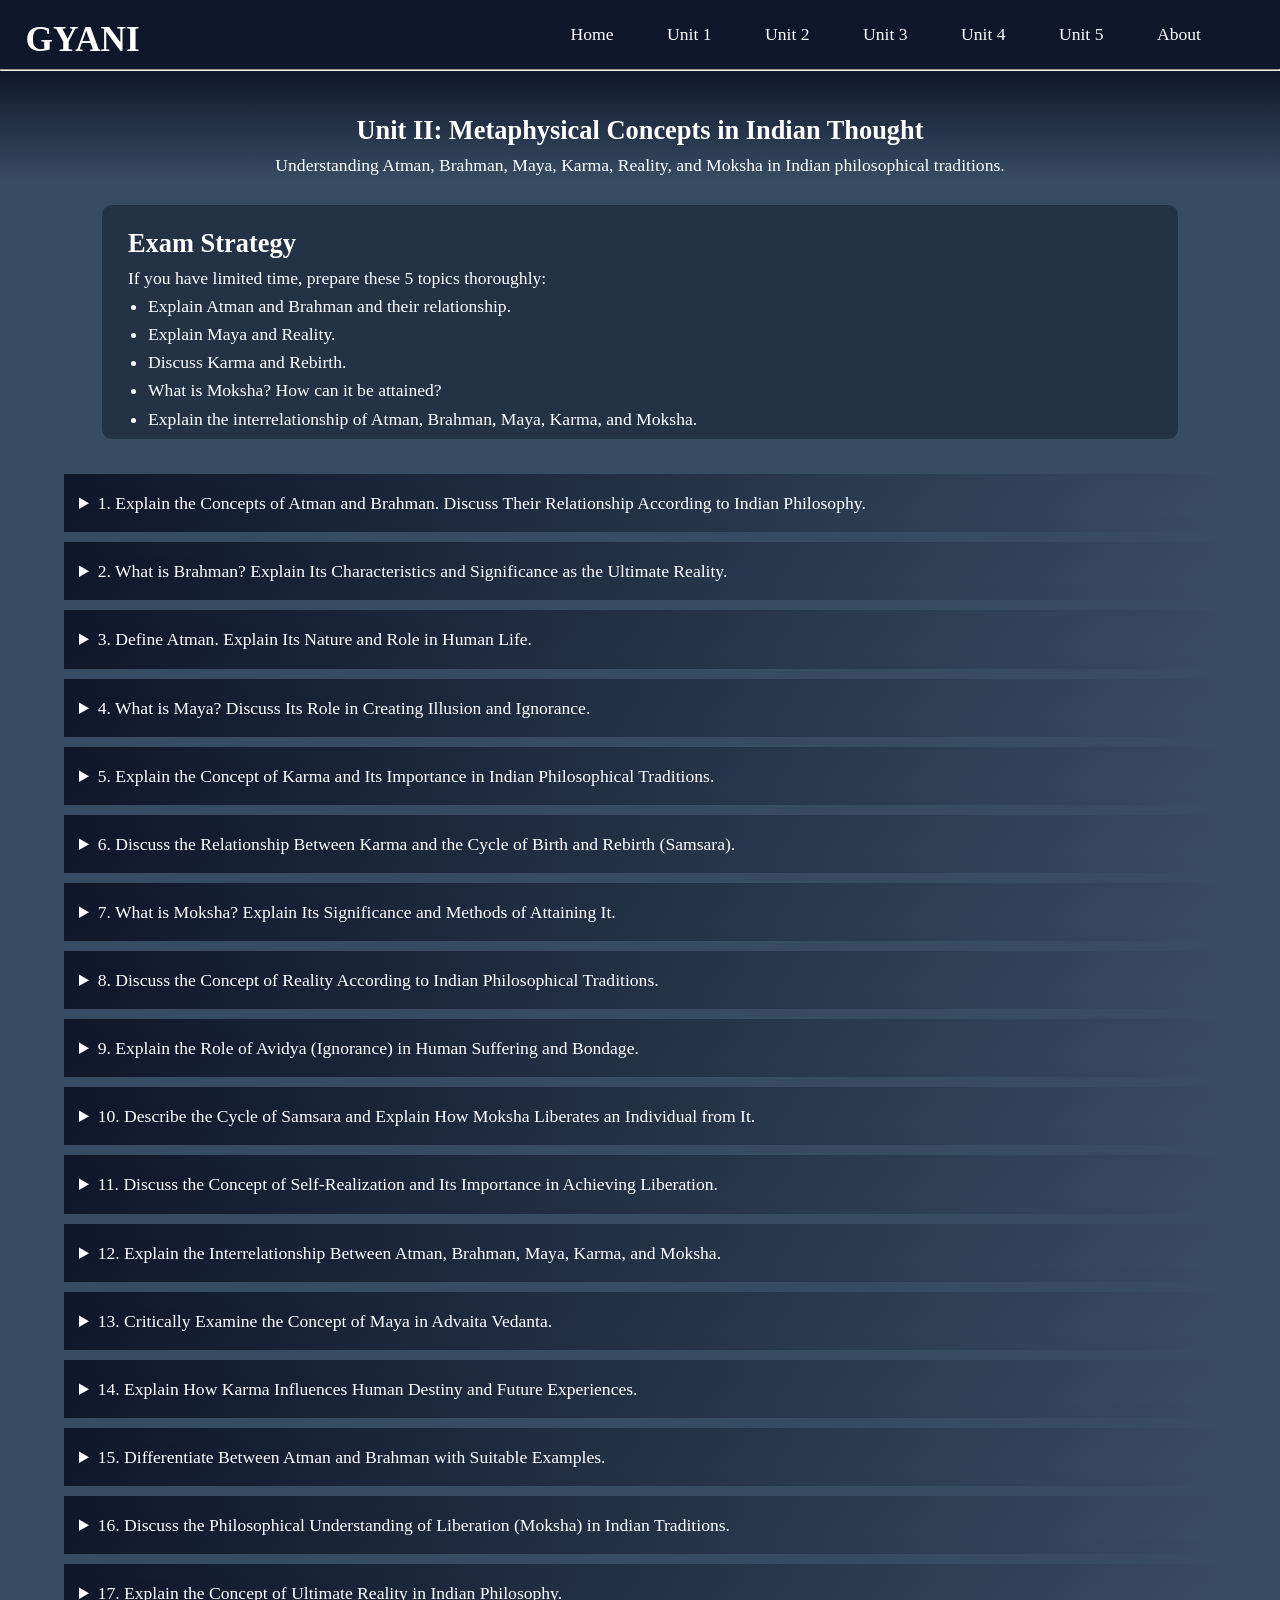
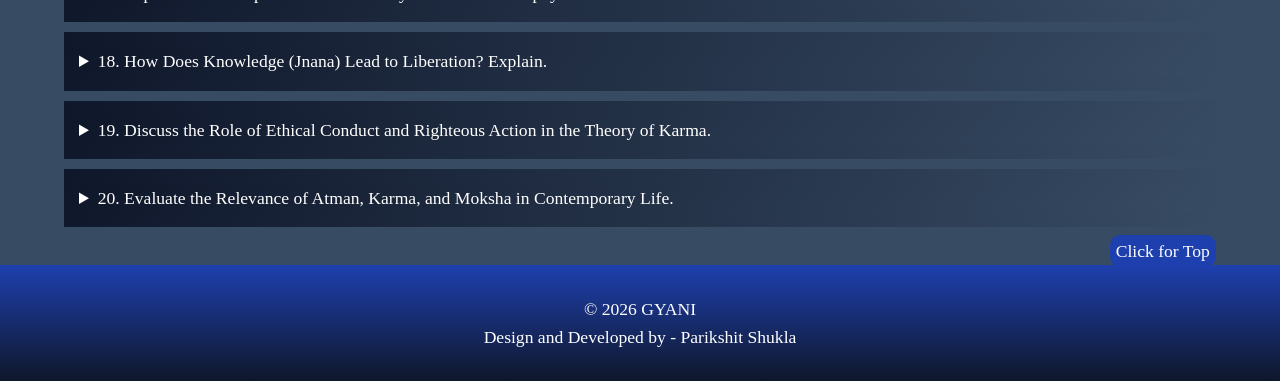
<file: unit2.html>
<!DOCTYPE html>
<html lang="en">

<head>
    <meta charset="UTF-8">
    <meta name="viewport" content="width=device-width, initial-scale=1.0">
    <title>Unit II: Metaphysical Concepts in Indian Thought</title>
    <link rel="stylesheet" href="style unit.css">
</head>

<body>

    <header>
        <h1>GYANI</h1>
        <ul>
            <li><a href="index.html">Home</a></li>
            <li><a href="unit1.html">Unit 1</a></li>
            <li><a href="unit2.html">Unit 2</a></li>
            <li><a href="unit3.html">Unit 3</a></li>
            <li><a href="unit4.html">Unit 4</a></li>
            <li><a href="unit5.html">Unit 5</a></li>
            <li><a href="about.html">About</a></li>
        </ul>

    </header>
    <hr style="color: white;">
    <section class="hero">
        <h1>Unit II: Metaphysical Concepts in Indian Thought</h1>
        <p>Understanding Atman, Brahman, Maya, Karma, Reality, and Moksha in Indian philosophical traditions.</p>
    </section>


    <div class="container">
        <div class="card">
            <h2> Exam Strategy</h2>
            <p>
                If you have limited time, prepare these 5 topics thoroughly:
                <br>
            <ul>
                <li> Explain Atman and Brahman and their relationship.</li>
                <li> Explain Maya and Reality.</li>
                <li> Discuss Karma and Rebirth.</li>
                <li> What is Moksha? How can it be attained?</li>
                <li> Explain the interrelationship of Atman, Brahman, Maya, Karma, and Moksha.</li>
            </ul>
            </p>
        </div>
    </div>
    
    <section class="faq">
        <!-- Question 1 -->
        <details>
            <summary>
                1. Explain the Concepts of Atman and Brahman. Discuss Their Relationship According to Indian Philosophy.
            </summary>
            <hr>
            <h3>Introduction</h3>
            <p>
                Atman and Brahman are two fundamental concepts in Indian philosophy, especially in Vedanta.
                They explain the nature of the individual self and the ultimate reality of the universe.
            </p>
            <h3>Atman</h3>
            <p>
                Atman refers to the true Self or soul present within every living being. It is eternal,
                indestructible, and beyond birth and death. According to the Upanishads, the Atman is not
                the body, mind, or intellect but the inner consciousness that remains unchanged.
            </p>
            <h4>Characteristics of Atman</h4>
            <ul>
                <li>Eternal and immortal</li>
                <li>Pure consciousness</li>
                <li>Independent of body and mind</li>
                <li>Unchanging and infinite</li>
                <li>Source of life and awareness</li>
            </ul>
            <h3>Brahman</h3>
            <p>
                Brahman is the Supreme Reality and the ultimate cause of the universe. It is infinite,
                eternal, and beyond time and space. Everything in existence originates from Brahman and
                ultimately merges back into it.
            </p>
            <h4>Characteristics of Brahman</h4>
            <ul>
                <li>Absolute reality</li>
                <li>Infinite and eternal</li>
                <li>Omnipresent</li>
                <li>Formless and limitless</li>
                <li>Source of all existence</li>
            </ul>
            <h3>Relationship Between Atman and Brahman</h3>
            <p>
                According to Advaita Vedanta, Atman and Brahman are essentially one and the same.
                The apparent difference exists because of ignorance (Avidya) and illusion (Maya).
            </p>
            <blockquote>
                “Tat Tvam Asi” (Thou Art That)
            </blockquote>
            <p>
                This famous Upanishadic statement expresses the unity of Atman and Brahman.
                Through self-realization, an individual understands this truth.
            </p>
            <h3>Conclusion</h3>
            <p>
                Atman represents the individual self, while Brahman represents universal reality.
                Self-realization leads to understanding their unity, which is the foundation of Moksha.
            </p>
        </details>

        <!-- Question 2 -->
        <details>
            <summary>
                2. What is Brahman? Explain Its Characteristics and Significance as the Ultimate Reality.
            </summary>
            <hr>
            <h3>Introduction</h3>
            <p>
                Brahman is the central concept of Vedantic philosophy and is regarded as the ultimate
                reality behind the universe.
            </p>
            <h3>Meaning of Brahman</h3>
            <p>
                The term Brahman comes from the Sanskrit root “Brih,” meaning expansion or greatness.
                It is the infinite and eternal reality from which everything originates.
            </p>
            <h3>Characteristics of Brahman</h3>
            <ul>
                <li><strong>Eternal:</strong> Has no beginning or end.</li>
                <li><strong>Infinite:</strong> Beyond all limitations.</li>
                <li><strong>Omnipresent:</strong> Exists everywhere.</li>
                <li><strong>Formless:</strong> Beyond physical form.</li>
                <li><strong>Immutable:</strong> Never changes.</li>
                <li><strong>Pure Consciousness:</strong> Source of awareness.</li>
            </ul>
            <h3>Significance of Brahman</h3>
            <ul>
                <li>Source of creation, preservation, and dissolution.</li>
                <li>Ultimate goal of spiritual realization.</li>
                <li>Basis of all existence.</li>
                <li>Provides unity among all beings.</li>
                <li>Represents absolute truth.</li>
            </ul>
            <h3>Conclusion</h3>
            <p>
                Brahman is the supreme truth and ultimate reality. Realizing Brahman is considered the
                highest spiritual achievement.
            </p>
        </details>

        <!-- Question 3 -->
        <details>
            <summary>
                3. Define Atman. Explain Its Nature and Role in Human Life.
            </summary>
            <hr>
            <h3>Introduction</h3>
            <p>
                Atman is one of the most important concepts in Indian philosophy and represents the
                eternal soul or true self.
            </p>
            <h3>Definition of Atman</h3>
            <p>
                Atman is the inner essence of a person that remains unchanged despite physical and
                mental transformations.
            </p>
            <h3>Nature of Atman</h3>
            <ul>
                <li>Eternal</li>
                <li>Immutable</li>
                <li>Conscious</li>
                <li>Divine</li>
                <li>Independent of body and mind</li>
            </ul>
            <h3>Role in Human Life</h3>
            <ul>
                <li>Provides true identity.</li>
                <li>Guides moral behavior.</li>
                <li>Promotes spiritual growth.</li>
                <li>Leads to self-realization.</li>
                <li>Helps attain Moksha.</li>
            </ul>
            <h3>Conclusion</h3>
            <p>
                Atman is the immortal essence of every being. Understanding its true nature leads to
                wisdom, peace, and liberation.
            </p>
        </details>
        <!-- Question 4 -->

        <details>
            <summary>
                4. What is Maya? Discuss Its Role in Creating Illusion and Ignorance.
            </summary>
            <hr>
            <h3>Introduction</h3>
            <p>
                Maya is a key concept in Vedanta that explains why humans fail to perceive ultimate reality.
            </p>
            <h3>Meaning of Maya</h3>
            <p>
                Maya refers to illusion or the deceptive appearance of the material world. It does not mean
                the world is completely unreal, but that it is not the ultimate reality.
            </p>
            <h3>Role of Maya</h3>
            <ul>
                <li>Creates illusion.</li>
                <li>Causes ignorance (Avidya).</li>
                <li>Generates attachment.</li>
                <li>Leads to suffering.</li>
            </ul>
            <h3>Example</h3>
            <p>
                A rope appears as a snake in darkness. The snake is an illusion caused by ignorance.
                Similarly, Maya causes misunderstanding of reality.
            </p>
            <h3>Overcoming Maya</h3>
            <ul>
                <li>Self-knowledge</li>
                <li>Meditation</li>
                <li>Spiritual discipline</li>
                <li>Guidance of a Guru</li>
            </ul>
            <h3>Conclusion</h3>
            <p>
                Maya creates illusion and ignorance that prevent realization of truth. Knowledge helps
                overcome Maya and attain liberation.
            </p>
        </details>

        <!-- Question 5 -->
        <details>
            <summary>
                5. Explain the Concept of Karma and Its Importance in Indian Philosophical Traditions.
            </summary>
            <hr>
            <h3>Introduction</h3>
            <p>
                Karma is one of the most fundamental doctrines of Indian philosophy.
            </p>
            <h3>Meaning of Karma</h3>
            <p>
                Karma means action and the consequences resulting from those actions. Every action
                produces corresponding results.
            </p>
            <h3>Types of Karma</h3>
            <ul>
                <li><strong>Sanchita Karma:</strong> Accumulated karma from previous lives.</li>
                <li><strong>Prarabdha Karma:</strong> Karma influencing present life.</li>
                <li><strong>Agami Karma:</strong> Karma generated by current actions.</li>
            </ul>
            <h3>Importance of Karma</h3>
            <ul>
                <li>Moral responsibility</li>
                <li>Universal justice</li>
                <li>Spiritual development</li>
                <li>Explains human differences</li>
                <li>Encourages ethical conduct</li>
            </ul>
            <h3>Conclusion</h3>
            <p>
                The law of Karma teaches that every action has consequences and encourages righteous living.
            </p>
        </details>

        <!-- Question 6 -->
        <details>
            <summary>
                6. Discuss the Relationship Between Karma and the Cycle of Birth and Rebirth
                (Samsara).
            </summary>
            <hr>
            <h3>Introduction</h3>
            <p>Karma and Samsara are closely interconnected concepts in Indian philosophy.</p>
            <h3>Meaning of Samsara</h3>
            <p>
                Samsara refers to the continuous cycle of birth, death, and rebirth.
            </p>
            <h3>Relationship Between Karma and Samsara</h3>
            <ul>
                <li>Actions produce results.</li>
                <li>Unfulfilled Karma continues.</li>
                <li>Rebirth occurs according to Karma.</li>
                <li>Good Karma leads to favorable circumstances.</li>
                <li>Bad Karma leads to suffering.</li>
            </ul>
            <h3>Process</h3>
            <p>
                Action → Karma → Result → Death → Rebirth → New Karma
            </p>
            <h3>Breaking the Cycle</h3>
            <p>
                Through self-realization, detachment, and spiritual knowledge, one can overcome karmic
                bondage and attain Moksha.
            </p>
            <h3>Conclusion</h3>
            <p>
                Karma drives the cycle of Samsara, and liberation is attained when karmic bondage ends.
            </p>
        </details>

        <!-- Question 7 -->
        <details>
            <summary>
                7. What is Moksha? Explain Its Significance and Methods of Attaining It.
            </summary>
            <hr>
            <h3>Introduction</h3>
            <p>
                Moksha is the highest goal of life in Indian philosophy.
            </p>
            <h3>Meaning of Moksha</h3>
            <p>
                Moksha means liberation from the cycle of birth and death and freedom from
                suffering.
            </p>
            <h3>Significance of Moksha</h3>
            <ul>
                <li>Freedom from Samsara.</li>
                <li>Ultimate happiness and peace.</li>
                <li>Self-realization.</li>
                <li>Unity with Brahman.</li>
            </ul>
            <h3>Methods of Attaining Moksha</h3>
            <ul>
                <li><strong>Jnana Yoga:</strong> Path of knowledge.</li>
                <li><strong>Bhakti Yoga:</strong> Path of devotion.</li>
                <li><strong>Karma Yoga:</strong> Path of selfless action.</li>
                <li><strong>Raja Yoga:</strong> Path of meditation.</li>
            </ul>
            <h3>Conclusion</h3>
            <p>
                Moksha is the ultimate spiritual goal that brings eternal freedom and bliss.
            </p>
        </details>

        <!-- Question 8 -->
        <details>
            <summary>
                8. Discuss the Concept of Reality According to Indian Philosophical
                Traditions.
            </summary>
            <hr>
            <h3>Introduction</h3>
            <p>
                Reality is a central concern of Indian philosophy.
            </p>
            <h3>Concept of Reality</h3>
            <p>
                Reality refers to that which is permanent, eternal, and unchanging.
            </p>
            <h3>Two Levels of Reality</h3>
            <ul>
                <li><strong>Relative Reality:</strong> Material world perceived through senses.
                </li>
                <li><strong>Absolute Reality:</strong> Brahman, the eternal truth.</li>
            </ul>
            <h3>Different Perspectives</h3>
            <ul>
                <li><strong>Advaita Vedanta:</strong> Brahman alone is absolutely real.</li>
                <li><strong>Vishishtadvaita:</strong> Brahman and creation are interconnected.
                </li>
                <li><strong>Dvaita:</strong> God and soul are distinct realities.</li>
            </ul>
            <h3>Conclusion</h3>
            <p>
                Indian philosophy teaches that ultimate reality is beyond appearances and can be
                realized
                through spiritual knowledge.
            </p>
        </details>

        <!-- Question 9 -->
        <details>
            <summary>
                9. Explain the Role of Avidya (Ignorance) in Human Suffering and
                Bondage.
            </summary>
            <hr>
            <h3>Introduction</h3>
            <p>
                Avidya means ignorance or lack of true knowledge.
            </p>
            <h3>Meaning of Avidya</h3>
            <p>
                It is ignorance of one's true nature as Atman and ignorance of Brahman.
            </p>
            <h3>Role in Human Suffering</h3>
            <ul>
                <li>False identification with body and possessions.</li>
                <li>Creation of desires and attachment.</li>
                <li>Fear of loss and death.</li>
                <li>Growth of ego.</li>
                <li>Continuation of Samsara.</li>
            </ul>
            <h3>Removal of Avidya</h3>
            <ul>
                <li>Study of scriptures.</li>
                <li>Meditation.</li>
                <li>Self-inquiry.</li>
                <li>Guidance of teachers.</li>
            </ul>
            <h3>Conclusion</h3>
            <p>
                Avidya is the root cause of suffering and bondage. Knowledge removes
                ignorance and leads
                to liberation.
            </p>
        </details>

        <!-- Question 10 -->
        <details>
            <summary>
                10. Describe the Cycle of Samsara and Explain How Moksha Liberates an Individual from It.
            </summary>
            <hr>
            <h3>Introduction</h3>
            <p>
                Samsara is the endless cycle of birth, death, and rebirth experienced by
                all living beings.
            </p>
            <h3>Cycle of Samsara</h3>
            <ol>
                <li>Birth</li>
                <li>Life and Karma</li>
                <li>Death</li>
                <li>Rebirth according to Karma</li>
            </ol>
            <h3>Causes of Samsara</h3>
            <ul>
                <li>Karma</li>
                <li>Desire</li>
                <li>Attachment</li>
                <li>Avidya</li>
                <li>Maya</li>
            </ul>
            <h3>How Moksha Liberates</h3>
            <ul>
                <li>Destroys ignorance.</li>
                <li>Ends karmic bondage.</li>
                <li>Stops rebirth.</li>
                <li>Leads to realization of Brahman.</li>
            </ul>
            <h3>Conclusion</h3>
            <p>
                Samsara keeps the soul bound through Karma and ignorance. Moksha ends
                this cycle and grants
                eternal freedom, peace, and spiritual fulfillment.
            </p>
        </details>

        <!-- Question 11 -->
        <details>
            <summary>11. Discuss the Concept of Self-Realization and Its Importance in Achieving Liberation.</summary>
            <hr>

            <h3>Introduction</h3>
            <p>
                Self-realization is one of the most important goals in Indian philosophy. It refers to the direct
                understanding
                of one's true nature beyond the physical body, mind, and ego. It is considered the key to spiritual
                awakening
                and liberation.
            </p>

            <h3>Meaning of Self-Realization</h3>
            <p>
                Self-realization means realizing that one's true identity is the Atman (Self), which is eternal, pure,
                and divine.
                It involves recognizing that the individual self is not separate from the ultimate reality.
            </p>

            <h3>Characteristics of Self-Realization</h3>
            <p><strong>Knowledge of True Self:</strong> Understanding that one is not merely the body or mind.</p>
            <p><strong>Freedom from Ignorance:</strong> Removal of Avidya (ignorance).</p>
            <p><strong>Inner Peace:</strong> Development of mental and emotional stability.</p>
            <p><strong>Spiritual Awareness:</strong> Recognition of the unity of all existence.</p>

            <h3>Importance in Achieving Liberation</h3>
            <p>Removes ignorance and destroys the root cause of bondage.</p>
            <p>Ends attachment to worldly desires and material possessions.</p>
            <p>Leads directly to Moksha or liberation.</p>
            <p>Breaks the cycle of birth and death (Samsara).</p>

            <h3>Methods to Achieve Self-Realization</h3>
            <p>Meditation, self-inquiry, study of scriptures, guidance of a Guru, and ethical living.</p>

            <h3>Conclusion</h3>
            <p>
                Self-realization is the highest form of knowledge. It reveals the true nature of existence and leads
                directly
                to liberation from suffering and rebirth.
            </p>
        </details>

        <!-- Question 12 -->
        <details>
            <summary>12. Explain the Interrelationship Between Atman, Brahman, Maya, Karma, and Moksha.</summary>
            <hr>

            <h3>Introduction</h3>
            <p>
                Atman, Brahman, Maya, Karma, and Moksha are interconnected concepts that form the foundation of Indian
                philosophical thought.
            </p>

            <h3>Atman</h3>
            <p>
                Atman is the individual self or soul that exists within every living being. It is eternal, pure,
                and indestructible.
            </p>

            <h3>Brahman</h3>
            <p>
                Brahman is the ultimate reality, universal consciousness, and source of all existence.
            </p>

            <h3>Maya</h3>
            <p>
                Maya is the cosmic illusion that hides the true nature of reality and creates the appearance
                of diversity and separation.
            </p>

            <h3>Karma</h3>
            <p>
                Karma is the law of action and consequence that governs human experiences and future births.
            </p>

            <h3>Moksha</h3>
            <p>
                Moksha is liberation from ignorance, suffering, and the cycle of birth and death.
            </p>

            <h3>Interrelationship</h3>
            <p>
                Atman is the individual self, while Brahman is the universal self. Maya creates the illusion that
                they are separate. Due to this ignorance, individuals perform actions that generate Karma.
                Karma results in Samsara, the cycle of birth and rebirth. Through self-knowledge, Maya is removed,
                the unity of Atman and Brahman is realized, and Moksha is attained.
            </p>

            <h3>Flow of Concepts</h3>
            <p>
                Avidya → Maya → Karma → Samsara → Self-Knowledge → Moksha
            </p>

            <h3>Conclusion</h3>
            <p>
                These concepts together explain the human condition and provide a path toward spiritual freedom and
                ultimate realization.
            </p>
        </details>

        <!-- Question 13 -->
        <details>
            <summary>13. Critically Examine the Concept of Maya in Advaita Vedanta.</summary>
            <hr>

            <h3>Introduction</h3>
            <p>
                Maya is one of the central doctrines of Advaita Vedanta. It explains why humans perceive multiplicity
                despite the existence of one ultimate reality.
            </p>

            <h3>Meaning of Maya</h3>
            <p>
                Maya refers to illusion or appearance. It is the power that causes individuals to perceive diversity
                and separation where unity actually exists.
            </p>

            <h3>Maya in Advaita Vedanta</h3>
            <p>
                According to Adi Shankaracharya, Brahman alone is absolutely real. The world appears real because
                of Maya, and ignorance prevents recognition of ultimate reality.
            </p>

            <h3>Characteristics of Maya</h3>
            <p><strong>Beginningless:</strong> Maya has no known origin.</p>
            <p><strong>Temporary:</strong> It disappears when true knowledge arises.</p>
            <p><strong>Power of Concealment:</strong> Hides the true nature of Brahman.</p>
            <p><strong>Power of Projection:</strong> Creates the appearance of diversity.</p>

            <h3>Example</h3>
            <p>
                A rope mistaken for a snake in darkness illustrates Maya. The snake appears real until
                knowledge reveals the truth.
            </p>

            <h3>Critical Evaluation</h3>
            <p>
                Maya explains human ignorance and supports spiritual inquiry. However, critics argue that it is
                difficult
                to explain how Maya itself originates. Some philosophical schools such as Dvaita reject this concept.
            </p>

            <h3>Conclusion</h3>
            <p>
                Maya remains one of the most influential and profound concepts in Indian philosophy, explaining
                the difference between appearance and reality.
            </p>
        </details>

        <!-- Question 14 -->
        <details>
            <summary>14. Explain How Karma Influences Human Destiny and Future Experiences.</summary>
            <hr>

            <h3>Introduction</h3>
            <p>
                The doctrine of Karma states that every action has consequences that influence present and future
                experiences.
            </p>

            <h3>Meaning of Karma</h3>
            <p>
                Karma means action and the results generated by those actions.
            </p>

            <h3>Influence on Human Destiny</h3>
            <p>Current circumstances are influenced by past actions.</p>
            <p>Present actions create future outcomes.</p>
            <p>Positive Karma leads to favorable opportunities and experiences.</p>
            <p>Negative Karma results in challenges and suffering.</p>
            <p>Karma influences future births and life situations.</p>

            <h3>Personal Responsibility</h3>
            <p>
                The doctrine teaches that individuals are responsible for their own destiny and future experiences.
            </p>

            <h3>Spiritual Perspective</h3>
            <p>
                Through selfless action and wisdom, one can reduce karmic bondage and move toward liberation.
            </p>

            <h3>Conclusion</h3>
            <p>
                Karma plays a significant role in shaping human destiny and encourages ethical and responsible living.
            </p>
        </details>

        <!-- Question 15 -->
        <details>
            <summary>15. Differentiate Between Atman and Brahman with Suitable Examples.</summary>
            <hr>

            <h3>Introduction</h3>
            <p>
                Atman and Brahman are closely related concepts but have distinct meanings in Indian philosophy.
            </p>

            <h3>Atman</h3>
            <p>
                Atman refers to the individual self or soul present within every living being.
            </p>

            <h3>Brahman</h3>
            <p>
                Brahman refers to the universal reality and supreme consciousness underlying all existence.
            </p>

            <h3>Major Differences</h3>
            <p><strong>Atman:</strong> Individual self.</p>
            <p><strong>Brahman:</strong> Universal reality.</p>
            <p><strong>Atman:</strong> Appears limited.</p>
            <p><strong>Brahman:</strong> Infinite and unlimited.</p>
            <p><strong>Atman:</strong> Personal consciousness.</p>
            <p><strong>Brahman:</strong> Supreme consciousness.</p>

            <h3>Examples</h3>
            <p>
                The drop and ocean analogy explains their relationship. A drop represents Atman and the ocean
                represents Brahman. Though appearing separate, both are fundamentally water.
            </p>

            <p>
                Similarly, space inside a pot appears separate but is actually part of the infinite space outside.
            </p>

            <h3>Conclusion</h3>
            <p>
                Atman is the individual expression of consciousness, while Brahman is the universal consciousness
                underlying all existence.
            </p>
        </details>

        <!-- Question 16 -->
        <details>
            <summary>16. Discuss the Philosophical Understanding of Liberation (Moksha) in Indian Traditions.</summary>
            <hr>

            <h3>Introduction</h3>
            <p>
                Moksha is considered the highest goal of life in most Indian philosophical systems.
            </p>

            <h3>Meaning of Moksha</h3>
            <p>
                Moksha means liberation from suffering, ignorance, and the cycle of rebirth.
            </p>

            <h3>Different Philosophical Views</h3>
            <p><strong>Vedanta:</strong> Realization of Brahman.</p>
            <p><strong>Yoga:</strong> Freedom through mastery of mind and senses.</p>
            <p><strong>Samkhya:</strong> Separation of Purusha from Prakriti.</p>
            <p><strong>Jainism:</strong> Liberation through purification of the soul.</p>
            <p><strong>Buddhism:</strong> Nirvana, freedom from suffering and craving.</p>

            <h3>Characteristics of Moksha</h3>
            <p>Eternal peace.</p>
            <p>Freedom from fear.</p>
            <p>End of rebirth.</p>
            <p>Supreme knowledge.</p>
            <p>Bliss and fulfillment.</p>

            <h3>Conclusion</h3>
            <p>
                Although interpreted differently across traditions, Moksha universally signifies freedom from bondage
                and attainment of the highest spiritual state.
            </p>
        </details>

        <!-- Question 17 -->
        <details>
            <summary>17. Explain the Concept of Ultimate Reality in Indian Philosophy.</summary>
            <hr>

            <h3>Introduction</h3>
            <p>
                The search for ultimate reality is a major objective of Indian philosophical inquiry.
            </p>

            <h3>Meaning of Ultimate Reality</h3>
            <p>
                Ultimate reality refers to the eternal and unchanging truth underlying all existence.
            </p>

            <h3>Characteristics</h3>
            <p>Eternal and indestructible.</p>
            <p>Infinite and limitless.</p>
            <p>Absolute and independent.</p>
            <p>Omnipresent and universal.</p>

            <h3>Different Philosophical Views</h3>
            <p><strong>Advaita Vedanta:</strong> Brahman alone is ultimate reality.</p>
            <p><strong>Vishishtadvaita:</strong> Brahman includes unity and diversity.</p>
            <p><strong>Dvaita:</strong> God and soul remain distinct realities.</p>

            <h3>Conclusion</h3>
            <p>
                Indian philosophy views ultimate reality as the foundation of existence and the goal of spiritual
                realization.
            </p>
        </details>

        <!-- Question 18 -->
        <details>
            <summary>18. How Does Knowledge (Jnana) Lead to Liberation? Explain.</summary>
            <hr>

            <h3>Introduction</h3>
            <p>
                Jnana Yoga is the path of knowledge that leads to self-realization and liberation.
            </p>

            <h3>Meaning of Jnana</h3>
            <p>
                Jnana means true spiritual knowledge that reveals reality as it truly is.
            </p>

            <h3>Process of Liberation Through Knowledge</h3>
            <p>Knowledge destroys ignorance (Avidya).</p>
            <p>It helps individuals understand the true nature of Atman.</p>
            <p>It reveals the unity between Atman and Brahman.</p>
            <p>Knowledge weakens attachment and ego.</p>
            <p>Ultimately, it leads to Moksha.</p>

            <h3>Sources of Jnana</h3>
            <p>Study of scriptures.</p>
            <p>Meditation and contemplation.</p>
            <p>Guidance of a Guru.</p>
            <p>Self-inquiry and reflection.</p>

            <h3>Conclusion</h3>
            <p>
                Jnana is considered a powerful means of liberation because it removes ignorance and reveals ultimate
                truth.
            </p>
        </details>

        <!-- Question 19 -->
        <details>
            <summary>19. Discuss the Role of Ethical Conduct and Righteous Action in the Theory of Karma.</summary>
            <hr>

            <h3>Introduction</h3>
            <p>
                Ethical conduct plays a vital role in the doctrine of Karma because actions determine future
                consequences.
            </p>

            <h3>Meaning of Ethical Conduct</h3>
            <p>
                Ethical conduct refers to behavior guided by truth, compassion, honesty, and responsibility.
            </p>

            <h3>Role in Karma</h3>
            <p>Produces positive Karma.</p>
            <p>Reduces negative Karma.</p>
            <p>Promotes social harmony.</p>
            <p>Supports spiritual growth.</p>
            <p>Purifies the mind and character.</p>

            <h3>Examples</h3>
            <p>Truthfulness, non-violence, compassion, charity, and respect for others.</p>

            <h3>Conclusion</h3>
            <p>
                The theory of Karma emphasizes that righteous actions are essential for personal growth,
                social welfare, and spiritual liberation.
            </p>
        </details>

        <!-- Question 20 -->
        <details>
            <summary>20. Evaluate the Relevance of Atman, Karma, and Moksha in Contemporary Life.</summary>
            <hr>
            <h3>Introduction</h3>
            <p>
                Although these concepts originated in ancient India, they remain highly relevant in modern society.
            </p>

            <h3>Relevance of Atman</h3>
            <p>
                Atman promotes self-awareness, inner peace, emotional balance, and a deeper understanding of identity.
            </p>

            <h3>Relevance of Karma</h3>
            <p>
                Karma encourages responsibility, ethical behavior, honesty, accountability, and social harmony.
            </p>

            <h3>Relevance of Moksha</h3>
            <p>
                Moksha inspires freedom from excessive materialism, inner fulfillment, spiritual growth, and lasting
                happiness.
            </p>

            <h3>Modern Applications</h3>
            <p>Mindfulness and meditation practices.</p>
            <p>Ethical leadership and decision-making.</p>
            <p>Mental health and emotional well-being.</p>
            <p>Personal development and value-based education.</p>

            <h3>Conclusion</h3>
            <p>
                The concepts of Atman, Karma, and Moksha continue to offer valuable guidance for achieving
                self-awareness, ethical living, and inner peace in the modern world.
            </p>
        </details>

    </section>

    <div class="scroller">
        <p> <a href="unit2.html"> Click for Top</a> </p>
    </div>
    <footer>
        <p>© 2026 GYANI</p>
        <p>Design and Developed by - Parikshit Shukla</p>
    </footer>

</body>

</html>
</file>
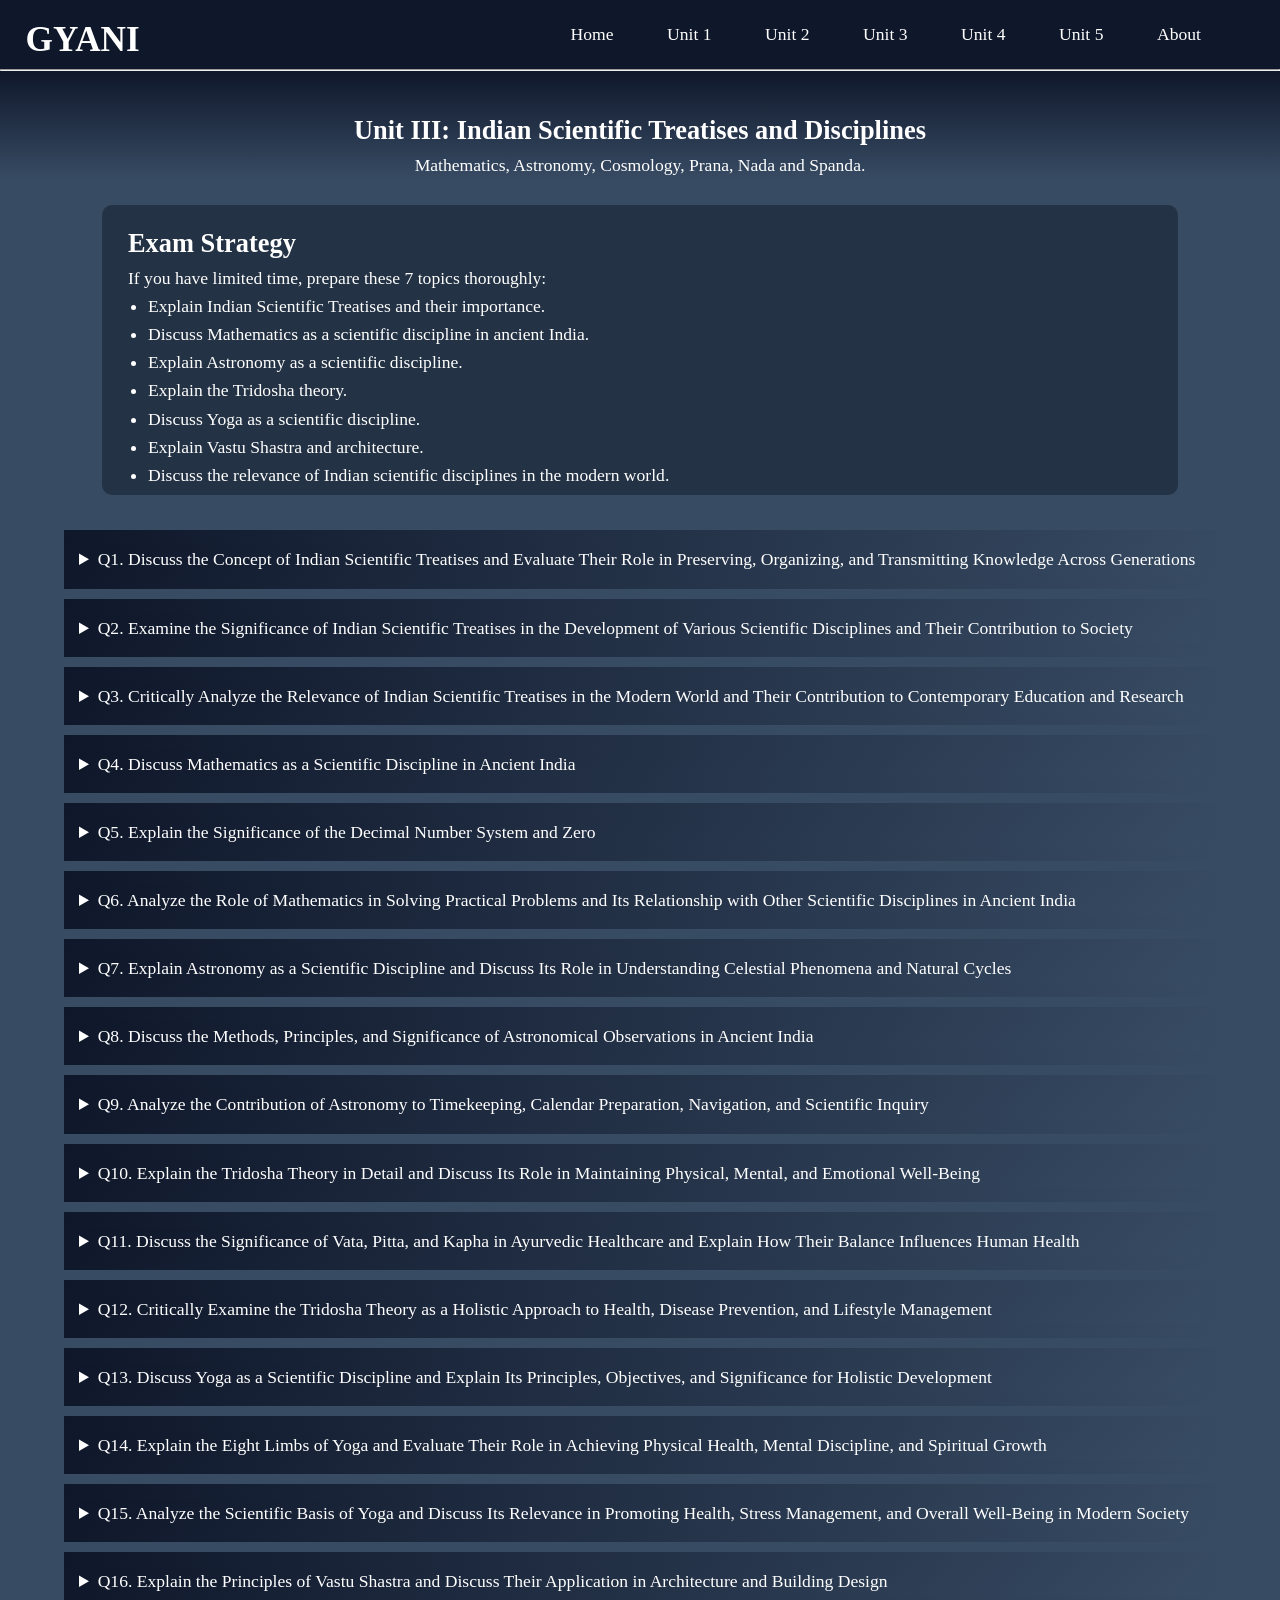
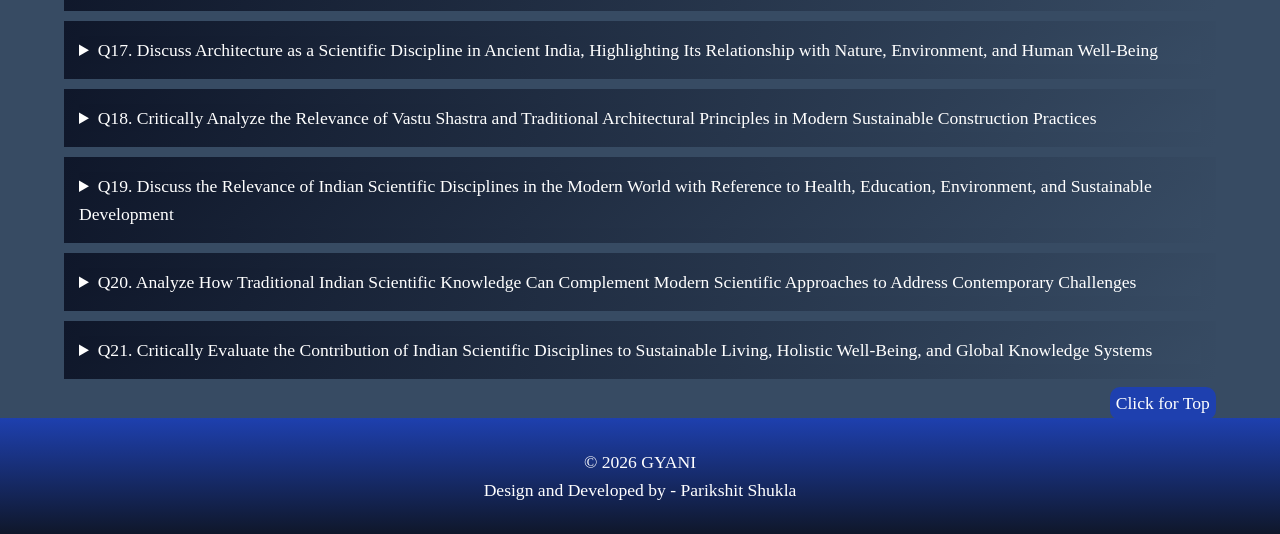
<file: unit3.html>
<!DOCTYPE html>
<html lang="en">

<head>
    <meta charset="UTF-8">
    <meta name="viewport" content="width=device-width, initial-scale=1.0">
    <title>Unit III - Indian Scientific Treatises and Disciplines </title>
    <link rel="stylesheet" href="style unit.css">
</head>

<body>

    <header>
        <h1>GYANI</h1>
        <ul>
            <li><a href="index.html">Home</a></li>
            <li><a href="unit1.html">Unit 1</a></li>
            <li><a href="unit2.html">Unit 2</a></li>
            <li><a href="unit3.html">Unit 3</a></li>
            <li><a href="unit4.html">Unit 4</a></li>
            <li><a href="unit5.html">Unit 5</a></li>
            <li><a href="about.html">About</a></li>
        </ul>

    </header>
    <hr style="color: white;">
    <section class="hero">
        <h1>Unit III: Indian Scientific Treatises and Disciplines</h1>
        <p>  Mathematics, Astronomy, Cosmology, Prana, Nada and Spanda.</p>
    </section>


    <div class="container">
        <div class="card">
            <h2> Exam Strategy</h2>
            <p>
                If you have limited time, prepare these 7 topics thoroughly:
                <br>
            <ul>
                <li> Explain Indian Scientific Treatises and their importance.</li>
                <li> Discuss Mathematics as a scientific discipline in ancient India.</li>
                <li> Explain Astronomy as a scientific discipline.</li>
                <li> Explain the Tridosha theory.</li>
                <li> Discuss Yoga as a scientific discipline.</li>
                <li> Explain Vastu Shastra and architecture.</li>
                <li> Discuss the relevance of Indian scientific disciplines in the modern world.</li>
            </ul>
            </p>
        </div>
    </div>

    <section class="faq">
        <!-- Question 1 -->
        <details>
            <summary>
                Q1. Discuss the Concept of Indian Scientific Treatises and Evaluate Their Role in Preserving,
                Organizing,
                and Transmitting Knowledge Across Generations
            </summary>

            <h3>Introduction</h3>
            <p>
                Indian Scientific Treatises are systematic written texts that contain knowledge related to science,
                mathematics, astronomy, medicine, agriculture, architecture, metallurgy, governance, and philosophy.
                These treatises were composed by ancient scholars to record, preserve, and transmit knowledge in a
                structured manner. They form an important part of the Indian Knowledge System (IKS) and have
                contributed significantly to human civilization.
            </p>

            <h3>Concept of Indian Scientific Treatises</h3>
            <p>
                Scientific treatises are scholarly works that present knowledge in a logical and organized format.
                Ancient Indian scholars documented their findings, observations, theories, and practical applications
                through texts known as Shastras and Samhitas.
            </p>

            <h3>Important Examples</h3>
            <p>Aryabhatiya by Aryabhata</p>
            <p>Sushruta Samhita by Sushruta</p>
            <p>Charaka Samhita by Charaka</p>
            <p>Arthashastra by Kautilya</p>
            <p>Surya Siddhanta on Astronomy</p>
            <p>Vastu Shastra on Architecture</p>

            <p>
                These texts covered both theoretical and practical knowledge and served as important sources of
                learning.
            </p>

            <h3>Role in Preserving Knowledge</h3>

            <h3>1. Documentation of Knowledge</h3>
            <p>
                Scientific ideas, observations, and discoveries were recorded in written form, preventing their loss
                over time.
            </p>

            <h3>2. Protection of Cultural Heritage</h3>
            <p>
                These treatises preserved India's intellectual, scientific, and cultural traditions for future
                generations.
            </p>

            <h3>3. Preservation of Scientific Discoveries</h3>
            <p>
                Mathematical formulas, medical techniques, astronomical observations, and engineering methods were
                systematically documented.
            </p>

            <h3>Role in Organizing Knowledge</h3>

            <h3>1. Systematic Classification</h3>
            <p>
                Knowledge was categorized into various disciplines such as Ayurveda, Jyotisha, Ganita, Vastu,
                and Arthashastra.
            </p>

            <h3>2. Structured Presentation</h3>
            <p>
                Concepts were arranged logically to facilitate understanding, teaching, and research.
            </p>

            <h3>3. Standardization</h3>
            <p>
                Treatises established standard principles, methodologies, and practices that could be followed
                consistently.
            </p>

            <h3>Role in Transmitting Knowledge</h3>

            <h3>1. Educational Use</h3>
            <p>
                These texts served as educational resources in Gurukuls and ancient universities such as
                Nalanda and Takshashila.
            </p>

            <h3>2. Guru-Shishya Tradition</h3>
            <p>
                Knowledge was transmitted through a combination of written texts and oral instruction.
            </p>

            <h3>3. Intergenerational Learning</h3>
            <p>
                Successive generations preserved, interpreted, and expanded the knowledge contained in these works.
            </p>

            <h3>Evaluation</h3>
            <p>
                The greatest strength of Indian Scientific Treatises was their ability to integrate theory with
                practical application. They provided systematic knowledge that remained relevant for centuries.
            </p>

            <p>
                However, some knowledge remained inaccessible because of language barriers, manuscript limitations,
                and restricted circulation. Despite these challenges, these texts successfully preserved scientific
                knowledge across generations.
            </p>

            <h3>Conclusion</h3>
            <p>
                Indian Scientific Treatises played a crucial role in preserving, organizing, and transmitting
                knowledge. They served as repositories of scientific wisdom and continue to provide valuable insights
                for modern education and research.
            </p>
        </details>

        <!-- Question 2 -->

        <details>
            <summary>
                Q2. Examine the Significance of Indian Scientific Treatises in the Development of Various Scientific
                Disciplines and Their Contribution to Society
            </summary>

            <h3>Introduction</h3>
            <p>
                Indian Scientific Treatises contributed significantly to the growth of scientific disciplines in ancient
                India.
                These texts provided theoretical foundations, practical techniques, and systematic methods that
                influenced
                both Indian and global knowledge traditions.
            </p>

            <h3>Significance in Various Scientific Disciplines</h3>

            <h3>1. Mathematics</h3>
            <p>
                Texts such as Aryabhatiya introduced important mathematical concepts including Zero,
                Decimal System, Algebra, Geometry, and Trigonometry.
            </p>

            <h3>2. Astronomy</h3>
            <p>
                Surya Siddhanta and Aryabhatiya explained planetary motion, solar and lunar eclipses,
                calendar systems, and time calculation.
            </p>

            <h3>3. Medicine</h3>
            <p>
                Charaka Samhita and Sushruta Samhita contributed to diagnosis of diseases, surgery,
                pharmacology, and preventive healthcare.
            </p>

            <h3>4. Architecture</h3>
            <p>
                Vastu Shastra provided principles for building construction, urban planning,
                and temple architecture.
            </p>

            <h3>5. Governance</h3>
            <p>
                Arthashastra discussed administration, economics, diplomacy, taxation,
                and public welfare.
            </p>

            <h3>Contribution to Society</h3>

            <h3>Healthcare</h3>
            <p>
                Improved medical treatment, surgery, disease prevention, and public health practices.
            </p>

            <h3>Agriculture</h3>
            <p>
                Enhanced farming techniques, irrigation systems, and resource management.
            </p>

            <h3>Education</h3>
            <p>
                Promoted structured learning, research, and systematic transmission of knowledge.
            </p>

            <h3>Economic Development</h3>
            <p>
                Supported trade, taxation, commerce, and efficient utilization of resources.
            </p>

            <h3>Social Welfare</h3>
            <p>
                Encouraged ethical conduct, sustainable development, and community well-being.
            </p>

            <h3>Conclusion</h3>
            <p>
                Indian Scientific Treatises played a vital role in developing scientific disciplines and
                improving societal well-being through practical, organized, and evidence-based knowledge.
            </p>
        </details>
        <!-- Question 3 -->
        <details>
            <summary>
                Q3. Critically Analyze the Relevance of Indian Scientific Treatises in the Modern World and Their
                Contribution to Contemporary Education and Research
            </summary>

            <h3>Introduction</h3>
            <p>
                Although composed centuries ago, Indian Scientific Treatises continue to influence modern education,
                healthcare, sustainability, and scientific research. Their relevance lies in the timeless principles
                and practical wisdom they contain.
            </p>

            <h3>Modern Relevance</h3>

            <h3>1. Healthcare</h3>
            <p>
                Ayurveda provides holistic approaches to wellness, preventive medicine, and healthy living.
            </p>

            <h3>2. Mental Health</h3>
            <p>
                Yoga and meditation contribute significantly to stress management, emotional balance,
                and mental well-being.
            </p>

            <h3>3. Sustainable Development</h3>
            <p>
                Traditional ecological knowledge encourages environmental conservation and sustainable use of resources.
            </p>

            <h3>4. Education</h3>
            <p>
                The National Education Policy (NEP 2020) promotes the integration of Indian Knowledge Systems
                into modern educational curricula.
            </p>

            <h3>5. Scientific Inspiration</h3>
            <p>
                Ancient achievements in mathematics, astronomy, medicine, and engineering continue to inspire
                contemporary research.
            </p>

            <h3>Contribution to Contemporary Research</h3>

            <h3>Interdisciplinary Studies</h3>
            <p>
                Combines science, philosophy, medicine, environmental studies, and social sciences.
            </p>

            <h3>Innovation</h3>
            <p>
                Traditional knowledge systems provide inspiration for sustainable technologies and modern innovations.
            </p>

            <h3>Cultural Research</h3>
            <p>
                Helps preserve, analyze, and understand India's intellectual and scientific heritage.
            </p>

            <h3>Critical Analysis</h3>

            <h3>Strengths</h3>
            <p>Holistic approach to knowledge.</p>
            <p>Sustainable and environmentally friendly practices.</p>
            <p>Strong ethical orientation.</p>
            <p>Practical applicability in daily life.</p>

            <h3>Limitations</h3>
            <p>Some concepts require modern scientific validation.</p>
            <p>Certain texts are difficult to interpret accurately.</p>
            <p>Historical context may limit direct application in modern situations.</p>

            <h3>Conclusion</h3>
            <p>
                Indian Scientific Treatises remain valuable resources that contribute to modern education,
                research, healthcare, and sustainable development while preserving humanity's intellectual heritage.
            </p>
        </details>

        <!-- Question 4 -->
        <details>
            <summary>
                Q4. Discuss Mathematics as a Scientific Discipline in Ancient India
            </summary>

            <h3>Introduction</h3>
            <p>
                Mathematics was one of the most advanced scientific disciplines in ancient India.
                Indian mathematicians developed concepts and methods that became foundational
                to modern mathematics and science.
            </p>

            <h3>Major Features</h3>

            <h3>Logical and Systematic Approach</h3>
            <p>
                Mathematics was based on observation, reasoning, calculation, and logical analysis.
            </p>

            <h3>Practical Orientation</h3>
            <p>
                Mathematical principles were applied in astronomy, trade, architecture,
                engineering, and agriculture.
            </p>

            <h3>Computational Excellence</h3>
            <p>
                Advanced techniques for arithmetic, algebra, geometry, and trigonometry were developed.
            </p>

            <h3>Applications of Mathematics</h3>

            <h3>Astronomy</h3>
            <p>
                Used for calculating planetary positions, eclipses, and calendar preparation.
            </p>

            <h3>Architecture</h3>
            <p>
                Applied in geometric designs, construction planning, and temple architecture.
            </p>

            <h3>Trade and Commerce</h3>
            <p>
                Assisted in accounting, taxation, financial transactions, and commercial calculations.
            </p>

            <h3>Agriculture</h3>
            <p>
                Used for land measurement, irrigation planning, and resource management.
            </p>

            <h3>Major Contributions</h3>

            <h3>Zero</h3>
            <p>
                Revolutionized numerical representation and mathematical calculations.
            </p>

            <h3>Decimal Number System</h3>
            <p>
                Introduced an efficient place-value system.
            </p>

            <h3>Algebra</h3>
            <p>
                Development of equations, unknown quantities, and mathematical reasoning.
            </p>

            <h3>Geometry</h3>
            <p>
                Used extensively in construction and ritual designs.
            </p>

            <h3>Trigonometry</h3>
            <p>
                Supported astronomical observations and engineering applications.
            </p>

            <h3>Conclusion</h3>
            <p>
                Ancient Indian mathematics significantly contributed to scientific progress
                and laid the foundation for many modern mathematical concepts.
            </p>
        </details>

        <!-- Question 5 -->
        <details>
            <summary>
                Q5. Explain the Significance of the Decimal Number System and Zero
            </summary>

            <h3>Introduction</h3>
            <p>
                The invention of zero and the decimal place-value system is one of India's greatest
                contributions to world civilization. These innovations transformed mathematics and scientific
                computation.
            </p>

            <h3>Significance of Zero</h3>

            <h3>Representation of Nothingness</h3>
            <p>
                Zero allowed the expression of the absence of quantity in numerical form.
            </p>

            <h3>Place Holder</h3>
            <p>
                It enabled accurate representation of large numbers within the place-value system.
            </p>

            <h3>Simplified Calculations</h3>
            <p>
                Arithmetic operations became more efficient and systematic.
            </p>

            <h3>Significance of the Decimal System</h3>

            <h3>Place Value Concept</h3>
            <p>
                The value of a digit depends on its position within a number.
            </p>

            <h3>Efficient Representation</h3>
            <p>
                Large numbers can be expressed in a compact and understandable form.
            </p>

            <h3>Simplified Computation</h3>
            <p>
                Addition, subtraction, multiplication, and division became easier and more accurate.
            </p>

            <h3>Impact on Mathematics</h3>
            <p>Development of Algebra.</p>
            <p>Advanced Arithmetic.</p>
            <p>Trigonometric Calculations.</p>
            <p>Mathematical Modeling.</p>

            <h3>Impact on Science</h3>
            <p>Astronomy.</p>
            <p>Engineering.</p>
            <p>Physics.</p>
            <p>Computer Science.</p>

            <h3>Evaluation</h3>
            <p>
                Without zero and the decimal system, modern science, technology, computing,
                and engineering would be extremely difficult.
            </p>

            <h3>Conclusion</h3>
            <p>
                The decimal system and zero revolutionized mathematics and remain indispensable
                to modern scientific and technological development.
            </p>
        </details>

        <!-- Question 6 -->
        <details>
            <summary>
                Q6. Analyze the Role of Mathematics in Solving Practical Problems and Its Relationship with Other
                Scientific Disciplines in Ancient India
            </summary>

            <h3>Introduction</h3>
            <p>
                Mathematics was not merely a theoretical subject in ancient India but a practical tool
                used in everyday life and scientific inquiry.
            </p>

            <h3>Role in Solving Practical Problems</h3>

            <h3>Agriculture</h3>
            <p>
                Used for land measurement, crop planning, irrigation management, and resource allocation.
            </p>

            <h3>Trade</h3>
            <p>
                Assisted in calculating profits, taxes, interest, and commercial transactions.
            </p>

            <h3>Construction</h3>
            <p>
                Applied in the design of buildings, temples, roads, and irrigation systems.
            </p>

            <h3>Navigation</h3>
            <p>
                Helped determine distances, directions, and geographical measurements.
            </p>

            <h3>Relationship with Other Scientific Disciplines</h3>

            <h3>Astronomy</h3>
            <p>
                Mathematics was essential for celestial calculations, eclipse prediction,
                and calendar preparation.
            </p>

            <h3>Architecture</h3>
            <p>
                Geometric principles supported structural design and construction.
            </p>

            <h3>Medicine</h3>
            <p>
                Mathematical measurements assisted in dosage calculation and medical formulations.
            </p>

            <h3>Economics</h3>
            <p>
                Supported taxation, accounting, administration, and resource management.
            </p>

            <h3>Significance</h3>
            <p>
                Mathematics served as a connecting link among various scientific disciplines and
                facilitated technological advancement and social development.
            </p>

            <h3>Conclusion</h3>
            <p>
                Ancient Indian mathematics was highly practical and interdisciplinary,
                supporting scientific advancement and societal progress.
            </p>
        </details>


        <!-- Question 7 -->
        <details>
            <summary>
                Q7. Explain Astronomy as a Scientific Discipline and Discuss Its Role in Understanding Celestial
                Phenomena
                and Natural Cycles
            </summary>

            <h3>Introduction</h3>
            <p>
                Astronomy is the scientific study of celestial bodies such as the Sun, Moon, planets, stars, and
                galaxies,
                along with the phenomena associated with them. In ancient India, astronomy (Jyotisha) was regarded as an
                important scientific discipline because it helped people understand natural events, measure time,
                prepare calendars, and organize social and agricultural activities.
            </p>

            <h3>Astronomy as a Scientific Discipline</h3>
            <p>
                Astronomy is based on systematic observation, calculation, prediction, and analysis of celestial objects
                and their movements. Ancient Indian astronomers used mathematical methods and observational techniques
                to study the universe.
            </p>

            <h3>Important Astronomical Texts</h3>
            <p>Aryabhatiya by Aryabhata</p>
            <p>Surya Siddhanta</p>
            <p>Brahmasphutasiddhanta by Brahmagupta</p>
            <p>Siddhanta Shiromani by Bhaskaracharya</p>

            <p>
                These works contributed significantly to scientific knowledge and astronomical calculations.
            </p>

            <h3>Understanding Celestial Phenomena</h3>

            <h3>1. Planetary Motion</h3>
            <p>
                Astronomers studied the movement of planets and developed methods to predict their positions.
            </p>

            <h3>2. Solar and Lunar Eclipses</h3>
            <p>
                Ancient Indian scholars scientifically explained eclipses as the result of the alignment
                of celestial bodies.
            </p>

            <h3>3. Movement of the Sun and Moon</h3>
            <p>
                Observations helped understand day-night cycles, seasons, and lunar phases.
            </p>

            <h3>4. Constellations and Stars</h3>
            <p>
                The study of Nakshatras (constellations) assisted in celestial mapping and navigation.
            </p>

            <h3>Role in Understanding Natural Cycles</h3>

            <h3>1. Day and Night</h3>
            <p>
                Astronomical observations explained the regular cycle of day and night.
            </p>

            <h3>2. Seasons</h3>
            <p>
                The apparent movement of the Sun helped determine seasonal changes.
            </p>

            <h3>3. Agricultural Activities</h3>
            <p>
                Farmers relied on astronomical knowledge to decide sowing and harvesting periods.
            </p>

            <h3>4. Religious and Social Activities</h3>
            <p>
                Festivals and rituals were scheduled according to astronomical calculations.
            </p>

            <h3>Importance of Astronomy</h3>
            <p>Improved scientific understanding of nature.</p>
            <p>Supported mathematical development.</p>
            <p>Enabled accurate calendar preparation.</p>
            <p>Facilitated navigation and exploration.</p>
            <p>Encouraged systematic observation and inquiry.</p>

            <h3>Conclusion</h3>
            <p>
                Astronomy emerged as a highly developed scientific discipline in ancient India.
                It played a crucial role in understanding celestial phenomena and natural cycles,
                contributing significantly to science, agriculture, culture, and daily life.
            </p>
        </details>

        <!-- Question 8 -->
        <details>
            <summary>
                Q8. Discuss the Methods, Principles, and Significance of Astronomical Observations in Ancient India
            </summary>

            <h3>Introduction</h3>
            <p>
                Astronomical observation was one of the most important scientific activities in ancient India.
                Scholars carefully observed celestial bodies and recorded their findings to understand the universe
                and predict natural events.
            </p>

            <h3>Methods of Astronomical Observation</h3>

            <h3>1. Naked-Eye Observation</h3>
            <p>
                Astronomers observed the Sun, Moon, planets, and stars without telescopes.
            </p>

            <h3>2. Use of Instruments</h3>
            <p>
                Various instruments were developed for measuring angles, distances, and celestial positions.
            </p>

            <h3>Examples of Instruments</h3>
            <p>Gnomon (Shanku)</p>
            <p>Sundials</p>
            <p>Water Clocks</p>

            <h3>3. Mathematical Calculations</h3>
            <p>
                Observations were combined with mathematical formulas to predict celestial events.
            </p>

            <h3>4. Long-Term Record Keeping</h3>
            <p>
                Generations of scholars maintained records of astronomical observations.
            </p>

            <h3>Principles of Astronomical Observation</h3>

            <h3>1. Systematic Observation</h3>
            <p>
                Regular and careful observation of celestial movements.
            </p>

            <h3>2. Accuracy and Measurement</h3>
            <p>
                Precise calculations and measurements were emphasized.
            </p>

            <h3>3. Pattern Recognition</h3>
            <p>
                Astronomers identified recurring patterns in planetary and stellar movements.
            </p>

            <h3>4. Prediction</h3>
            <p>
                Observations were used to forecast eclipses, seasons, and celestial events.
            </p>

            <h3>Significance of Astronomical Observations</h3>

            <h3>Scientific Significance</h3>
            <p>Development of astronomy as a science.</p>
            <p>Advancement of mathematics and trigonometry.</p>

            <h3>Social Significance</h3>
            <p>Determination of festivals and rituals.</p>
            <p>Planning of agricultural activities.</p>

            <h3>Educational Significance</h3>
            <p>Encouraged analytical thinking and observation.</p>

            <h3>Technological Significance</h3>
            <p>Led to the development of observational instruments.</p>

            <h3>Conclusion</h3>
            <p>
                Astronomical observations in ancient India were systematic, scientific, and highly influential.
                They contributed to scientific advancement and helped organize social, agricultural,
                and religious life.
            </p>
        </details>

        <!-- Question 9 -->
        <details>
            <summary>
                Q9. Analyze the Contribution of Astronomy to Timekeeping, Calendar Preparation, Navigation, and
                Scientific
                Inquiry
            </summary>

            <h3>Introduction</h3>
            <p>
                Astronomy has played a vital role in human civilization by providing accurate methods for measuring
                time,
                preparing calendars, navigating long distances, and advancing scientific understanding.
            </p>

            <h3>Contribution to Timekeeping</h3>

            <h3>1. Measurement of Time</h3>
            <p>
                Movements of the Sun and Moon were used to divide time into days, months, and years.
            </p>

            <h3>2. Sundials and Water Clocks</h3>
            <p>
                Ancient Indians developed devices for measuring time accurately.
            </p>

            <h3>3. Daily Activities</h3>
            <p>
                Timekeeping helped regulate social, religious, and economic activities.
            </p>

            <h3>Contribution to Calendar Preparation</h3>

            <h3>1. Lunar Calendars</h3>
            <p>
                Based on the phases of the Moon.
            </p>

            <h3>2. Solar Calendars</h3>
            <p>
                Based on the movement of the Sun.
            </p>

            <h3>3. Panchanga System</h3>
            <p>Tithi</p>
            <p>Vara</p>
            <p>Nakshatra</p>
            <p>Yoga</p>
            <p>Karana</p>

            <h3>4. Festival Determination</h3>
            <p>
                Astronomical calculations helped determine religious festivals and ceremonies.
            </p>

            <h3>Contribution to Navigation</h3>

            <h3>1. Direction Finding</h3>
            <p>
                Stars and constellations were used to identify directions.
            </p>

            <h3>2. Maritime Navigation</h3>
            <p>
                Sailors relied on celestial bodies during sea voyages.
            </p>

            <h3>3. Geographic Exploration</h3>
            <p>
                Astronomical observations assisted long-distance travel.
            </p>

            <h3>Contribution to Scientific Inquiry</h3>

            <h3>Observation and Experimentation</h3>
            <p>
                Encouraged scientific methods based on evidence and observation.
            </p>

            <h3>Mathematical Development</h3>
            <p>
                Stimulated advances in geometry and trigonometry.
            </p>

            <h3>Understanding Natural Phenomena</h3>
            <p>
                Improved knowledge of eclipses, seasons, and planetary motion.
            </p>

            <h3>Conclusion</h3>
            <p>
                Astronomy contributed significantly to timekeeping, calendar preparation,
                navigation, and scientific inquiry. It served as a foundation for scientific
                and technological progress in ancient India.
            </p>
        </details>

        <!-- Question 10 -->
        <details>
            <summary>
                Q10. Explain the Tridosha Theory in Detail and Discuss Its Role in Maintaining Physical, Mental, and
                Emotional Well-Being
            </summary>

            <h3>Introduction</h3>
            <p>
                The Tridosha Theory is one of the fundamental principles of Ayurveda. According to Ayurveda,
                the human body is governed by three biological energies known as Doshas—Vata, Pitta, and Kapha.
                Health is achieved when these doshas remain in balance, while imbalance leads to disease.
            </p>

            <h3>Components of Tridosha Theory</h3>

            <h3>1. Vata Dosha</h3>
            <p>
                Vata represents the Air (Vayu) and Space (Akasha) elements. It is responsible for all forms
                of movement within the body.
            </p>

            <h3>Functions of Vata</h3>
            <p>Movement of muscles and joints.</p>
            <p>Breathing and respiration.</p>
            <p>Blood circulation.</p>
            <p>Nervous system activities.</p>
            <p>Transmission of sensory information.</p>

            <h3>2. Pitta Dosha</h3>
            <p>
                Pitta represents the Fire (Agni) and Water (Jala) elements. It governs transformation,
                metabolism, and digestion.
            </p>

            <h3>Functions of Pitta</h3>
            <p>Digestion of food.</p>
            <p>Metabolism and energy production.</p>
            <p>Regulation of body temperature.</p>
            <p>Intelligence and decision-making.</p>
            <p>Hormonal activities.</p>

            <h3>3. Kapha Dosha</h3>
            <p>
                Kapha represents the Earth (Prithvi) and Water (Jala) elements. It provides structure,
                stability, and nourishment to the body.
            </p>

            <h3>Functions of Kapha</h3>
            <p>Growth and development.</p>
            <p>Strength and endurance.</p>
            <p>Immunity and resistance.</p>
            <p>Lubrication of joints.</p>
            <p>Maintenance of body tissues.</p>

            <h3>Role in Physical Well-Being</h3>
            <p>Maintains healthy bodily functions.</p>
            <p>Supports digestion and metabolism.</p>
            <p>Strengthens immunity.</p>
            <p>Regulates circulation and movement.</p>
            <p>Maintains tissue growth and repair.</p>

            <h3>Role in Mental Well-Being</h3>
            <p>Promotes concentration and memory.</p>
            <p>Supports emotional stability.</p>
            <p>Maintains cognitive functioning.</p>
            <p>Enhances mental clarity and awareness.</p>

            <h3>Role in Emotional Well-Being</h3>
            <p>Encourages calmness and balance.</p>
            <p>Helps manage stress and anxiety.</p>
            <p>Supports positive emotional responses.</p>
            <p>Promotes psychological resilience.</p>

            <h3>Importance of Dosha Balance</h3>
            <p>Balanced doshas lead to good health.</p>
            <p>Provide energy and vitality.</p>
            <p>Promote mental clarity.</p>
            <p>Maintain emotional stability.</p>

            <p>
                Imbalanced doshas may result in illness, discomfort, and various physical and mental disorders.
            </p>

            <h3>Conclusion</h3>
            <p>
                The Tridosha Theory provides a holistic framework for understanding health and emphasizes
                maintaining balance for physical, mental, and emotional well-being.
            </p>
        </details>

        <!-- Question 11 -->
        <details>
            <summary>
                Q11. Discuss the Significance of Vata, Pitta, and Kapha in Ayurvedic Healthcare and Explain How Their
                Balance Influences Human Health
            </summary>

            <h3>Introduction</h3>
            <p>
                Vata, Pitta, and Kapha are the three doshas that regulate all physiological and psychological
                functions in the human body according to Ayurveda. Their balance is essential for maintaining health.
            </p>

            <h3>Significance of Vata</h3>

            <h3>Functions</h3>
            <p>Movement of muscles and joints.</p>
            <p>Breathing and circulation.</p>
            <p>Nervous system regulation.</p>
            <p>Communication between body systems.</p>

            <h3>Imbalance of Vata</h3>
            <p>May cause anxiety.</p>
            <p>Insomnia and sleep disturbances.</p>
            <p>Joint pain and stiffness.</p>
            <p>Nervous system disorders.</p>

            <h3>Significance of Pitta</h3>

            <h3>Functions</h3>
            <p>Digestion and metabolism.</p>
            <p>Body temperature regulation.</p>
            <p>Hormonal activities.</p>
            <p>Intelligence and decision-making.</p>

            <h3>Imbalance of Pitta</h3>
            <p>May cause acidity.</p>
            <p>Inflammation and ulcers.</p>
            <p>Anger and irritability.</p>
            <p>Skin disorders.</p>

            <h3>Significance of Kapha</h3>

            <h3>Functions</h3>
            <p>Strength and endurance.</p>
            <p>Immunity and protection.</p>
            <p>Lubrication of joints.</p>
            <p>Maintenance of body structure.</p>

            <h3>Imbalance of Kapha</h3>
            <p>May cause obesity.</p>
            <p>Lethargy and sluggishness.</p>
            <p>Congestion and respiratory issues.</p>
            <p>Excess mucus production.</p>

            <h3>Influence of Balance on Human Health</h3>

            <h3>Physical Health</h3>
            <p>Efficient metabolism and digestion.</p>
            <p>Strong immunity.</p>
            <p>Proper functioning of organs.</p>

            <h3>Mental Health</h3>
            <p>Improved concentration.</p>
            <p>Better emotional control.</p>
            <p>Reduced stress and anxiety.</p>

            <h3>Overall Well-Being</h3>
            <p>Enhanced vitality and energy.</p>
            <p>Balanced growth and development.</p>
            <p>Long-term wellness and disease prevention.</p>

            <h3>Conclusion</h3>
            <p>
                The balance of Vata, Pitta, and Kapha is central to Ayurvedic healthcare and plays a crucial role
                in maintaining overall health, wellness, and quality of life.
            </p>
        </details>

        <!-- Question 12 -->
        <details>
            <summary>
                Q12. Critically Examine the Tridosha Theory as a Holistic Approach to Health, Disease Prevention, and
                Lifestyle Management
            </summary>

            <h3>Introduction</h3>
            <p>
                The Tridosha Theory is the foundation of Ayurveda and provides a holistic understanding of health.
                It emphasizes prevention, personalized healthcare, and balanced living rather than merely treating
                diseases.
            </p>

            <h3>Tridosha Theory as a Holistic Approach</h3>

            <h3>1. Individualized Healthcare</h3>
            <p>
                Each person possesses a unique dosha constitution (Prakriti). Ayurvedic treatments are customized
                according to individual needs.
            </p>

            <h3>2. Mind-Body Connection</h3>
            <p>
                The theory recognizes the close relationship between physical health, mental health,
                and emotional well-being.
            </p>

            <h3>3. Preventive Healthcare</h3>
            <p>
                Ayurveda focuses on preventing diseases through proper diet, healthy habits,
                and balanced lifestyle practices.
            </p>

            <h3>4. Lifestyle Management</h3>
            <p>
                Encourages daily routines (Dinacharya), exercise, yoga, meditation, and disciplined living.
            </p>

            <h3>5. Natural Healing</h3>
            <p>
                Promotes the use of natural remedies, herbal medicines, and dietary regulation
                for maintaining health.
            </p>

            <h3>Contribution to Disease Prevention</h3>

            <h3>Early Identification of Imbalances</h3>
            <p>
                Dosha disturbances can be identified before they develop into serious diseases.
            </p>

            <h3>Maintenance of Healthy Habits</h3>
            <p>
                Encourages healthy food choices, proper sleep, and regular exercise.
            </p>

            <h3>Strengthening of Immunity</h3>
            <p>
                Balanced doshas support stronger immunity and resistance to illness.
            </p>

            <h3>Reduction of Lifestyle Diseases</h3>
            <p>
                Helps reduce the risk of obesity, stress-related disorders, diabetes,
                and cardiovascular problems.
            </p>

            <h3>Critical Evaluation</h3>

            <h3>Strengths</h3>
            <p>Holistic and preventive approach to healthcare.</p>
            <p>Personalized treatment methods.</p>
            <p>Emphasis on natural living and wellness.</p>
            <p>Focus on long-term health rather than short-term symptom relief.</p>

            <h3>Limitations</h3>
            <p>Some concepts require further scientific validation.</p>
            <p>Diagnostic methods may vary among practitioners.</p>
            <p>Certain treatments may not replace emergency modern medical care.</p>
            <p>Standardization of practices remains a challenge.</p>

            <h3>Modern Relevance</h3>
            <p>
                The Tridosha Theory is increasingly being studied alongside modern healthcare approaches
                for preventive medicine, wellness programs, and lifestyle management.
            </p>

            <h3>Conclusion</h3>
            <p>
                The Tridosha Theory remains one of the most significant contributions of Ayurveda.
                Its holistic and preventive approach offers valuable insights for health,
                disease prevention, and lifestyle management while complementing modern healthcare systems.
            </p>
        </details>


        <!-- Question 13 -->
        <details>
            <summary>
                Q13. Discuss Yoga as a Scientific Discipline and Explain Its Principles, Objectives, and Significance
                for Holistic Development
            </summary>

            <h3>Introduction</h3>
            <p>
                Yoga is one of the most important contributions of the Indian Knowledge System (IKS).
                Derived from the Sanskrit word <strong>Yuj</strong>, meaning "to unite," Yoga aims to establish
                harmony between the body, mind, and spirit. It is considered a scientific discipline because
                it is based on systematic practices, observation, experimentation, and measurable effects on
                physical and mental health.
            </p>

            <h3>Yoga as a Scientific Discipline</h3>
            <p>
                Yoga follows a structured methodology involving physical postures, breathing techniques,
                concentration, and meditation. Ancient texts such as the Yoga Sutras of Patanjali provide
                a systematic framework for understanding and practicing Yoga.
            </p>

            <h3>Scientific Aspects of Yoga</h3>
            <p>Observation of bodily and mental processes.</p>
            <p>Regulation of breathing and nervous system functions.</p>
            <p>Improvement of physical and psychological health.</p>
            <p>Development of self-awareness and discipline.</p>

            <h3>Principles of Yoga</h3>

            <h3>Unity of Body and Mind</h3>
            <p>
                Yoga emphasizes the interconnectedness of physical and mental health.
            </p>

            <h3>Balance and Harmony</h3>
            <p>
                It seeks balance among bodily functions, emotions, and thoughts.
            </p>

            <h3>Self-Discipline</h3>
            <p>
                Regular practice cultivates discipline and self-control.
            </p>

            <h3>Mindfulness</h3>
            <p>
                Yoga encourages awareness of thoughts, actions, and surroundings.
            </p>

            <h3>Holistic Development</h3>
            <p>
                Focuses on physical, mental, emotional, and spiritual growth.
            </p>

            <h3>Objectives of Yoga</h3>

            <h3>Physical Objectives</h3>
            <p>Improve flexibility and strength.</p>
            <p>Enhance respiratory and circulatory functions.</p>
            <p>Promote overall health.</p>

            <h3>Mental Objectives</h3>
            <p>Improve concentration.</p>
            <p>Reduce stress and anxiety.</p>
            <p>Enhance emotional stability.</p>

            <h3>Spiritual Objectives</h3>
            <p>Self-realization.</p>
            <p>Inner peace.</p>
            <p>Attainment of higher consciousness.</p>

            <h3>Significance for Holistic Development</h3>

            <h3>Physical Development</h3>
            <p>
                Improves posture, immunity, and fitness.
            </p>

            <h3>Mental Development</h3>
            <p>
                Enhances memory, focus, and emotional balance.
            </p>

            <h3>Social Development</h3>
            <p>
                Promotes compassion, empathy, and ethical behavior.
            </p>

            <h3>Spiritual Development</h3>
            <p>
                Facilitates self-awareness and personal growth.
            </p>

            <h3>Conclusion</h3>
            <p>
                Yoga is a scientific and holistic discipline that contributes to physical health,
                mental stability, emotional balance, and spiritual growth. Its relevance continues
                to increase in modern society due to its comprehensive approach to human development.
            </p>
        </details>

        <!-- Question 14 -->
        <details>
            <summary>
                Q14. Explain the Eight Limbs of Yoga and Evaluate Their Role in Achieving Physical Health, Mental
                Discipline, and Spiritual Growth
            </summary>

            <h3>Introduction</h3>
            <p>
                The Eight Limbs of Yoga (Ashtanga Yoga), described by Patanjali in the Yoga Sutras,
                provide a systematic path for personal development and self-realization.
                These limbs guide individuals toward physical health, mental discipline,
                and spiritual enlightenment.
            </p>

            <h3>Eight Limbs of Yoga</h3>

            <h3>1. Yama (Ethical Restraints)</h3>
            <p>
                Yama consists of moral principles that regulate social behavior and ethical conduct.
            </p>

            <h3>Includes</h3>
            <p>Ahimsa (Non-violence)</p>
            <p>Satya (Truthfulness)</p>
            <p>Asteya (Non-stealing)</p>
            <p>Brahmacharya (Self-control)</p>
            <p>Aparigraha (Non-possessiveness)</p>

            <h3>2. Niyama (Personal Observances)</h3>
            <p>
                Niyama focuses on self-discipline and personal development.
            </p>

            <h3>Includes</h3>
            <p>Cleanliness (Shaucha)</p>
            <p>Contentment (Santosha)</p>
            <p>Self-discipline (Tapas)</p>
            <p>Self-study (Svadhyaya)</p>
            <p>Surrender to the Divine (Ishvara Pranidhana)</p>

            <h3>3. Asana (Physical Postures)</h3>
            <p>
                Asanas improve flexibility, strength, balance, posture, and physical health.
            </p>

            <h3>4. Pranayama (Breath Control)</h3>
            <p>
                Pranayama regulates breathing, increases vitality, and improves respiratory efficiency.
            </p>

            <h3>5. Pratyahara (Withdrawal of Senses)</h3>
            <p>
                Pratyahara helps control the senses by reducing external distractions and
                directing attention inward.
            </p>

            <h3>6. Dharana (Concentration)</h3>
            <p>
                Dharana develops focus, attention, and mental stability.
            </p>

            <h3>7. Dhyana (Meditation)</h3>
            <p>
                Dhyana enhances awareness, mindfulness, and inner peace.
            </p>

            <h3>8. Samadhi (Spiritual Absorption)</h3>
            <p>
                Samadhi represents the highest state of consciousness and self-realization,
                where the individual experiences unity with ultimate reality.
            </p>

            <h3>Evaluation of Their Role</h3>

            <h3>Physical Health</h3>
            <p>Asana improves physical fitness and flexibility.</p>
            <p>Pranayama enhances respiratory efficiency.</p>
            <p>Healthy lifestyle habits help prevent diseases.</p>

            <h3>Mental Discipline</h3>
            <p>Dharana and Dhyana improve concentration.</p>
            <p>Pratyahara reduces mental disturbances.</p>
            <p>Emotional control and self-discipline are strengthened.</p>

            <h3>Spiritual Growth</h3>
            <p>Yama and Niyama establish ethical foundations.</p>
            <p>Meditation promotes self-awareness.</p>
            <p>Samadhi leads to spiritual fulfillment and liberation.</p>

            <h3>Conclusion</h3>
            <p>
                The Eight Limbs of Yoga offer a comprehensive framework for physical well-being,
                mental discipline, and spiritual growth, making Yoga a complete system for holistic development.
            </p>
        </details>

        <!-- Question 15 -->
        <details>
            <summary>
                Q15. Analyze the Scientific Basis of Yoga and Discuss Its Relevance in Promoting Health, Stress
                Management, and Overall Well-Being in Modern Society
            </summary>

            <h3>Introduction</h3>
            <p>
                Yoga is increasingly recognized worldwide as a scientifically supported practice
                for improving health and quality of life. Modern research has validated many
                benefits of Yoga, making it highly relevant in contemporary society.
            </p>

            <h3>Scientific Basis of Yoga</h3>

            <h3>1. Physiological Effects</h3>
            <p>
                Yoga positively influences various bodily systems and promotes overall health.
            </p>

            <h3>Benefits Include</h3>
            <p>Improved blood circulation.</p>
            <p>Enhanced respiratory efficiency.</p>
            <p>Increased muscular strength.</p>
            <p>Greater flexibility and endurance.</p>

            <h3>2. Neurological Effects</h3>
            <p>
                Regular Yoga practice positively affects the nervous system and brain functions.
            </p>

            <p>Improves memory and concentration.</p>
            <p>Supports emotional regulation.</p>
            <p>Enhances cognitive performance.</p>

            <h3>3. Hormonal Balance</h3>
            <p>
                Yoga helps regulate hormones associated with stress, metabolism,
                and emotional well-being.
            </p>

            <h3>4. Psychological Benefits</h3>
            <p>
                Promotes relaxation, emotional stability, self-confidence,
                and mental clarity.
            </p>

            <h3>Relevance in Health Promotion</h3>

            <h3>Physical Health</h3>
            <p>Helps control obesity.</p>
            <p>Improves cardiovascular health.</p>
            <p>Enhances immunity.</p>
            <p>Supports healthy aging.</p>

            <h3>Stress Management</h3>
            <p>Reduces anxiety and depression.</p>
            <p>Promotes relaxation.</p>
            <p>Improves sleep quality.</p>
            <p>Reduces stress-related disorders.</p>

            <h3>Mental Well-Being</h3>
            <p>Enhances concentration.</p>
            <p>Supports emotional resilience.</p>
            <p>Improves decision-making ability.</p>
            <p>Promotes positive thinking.</p>

            <h3>Social Benefits</h3>
            <p>Encourages healthy lifestyles.</p>
            <p>Improves interpersonal relationships.</p>
            <p>Promotes community well-being.</p>

            <h3>Critical Analysis</h3>

            <h3>Strengths</h3>
            <p>Cost-effective healthcare approach.</p>
            <p>Non-invasive and safe.</p>
            <p>Suitable for all age groups.</p>
            <p>Strong preventive healthcare value.</p>

            <h3>Limitations</h3>
            <p>Requires regular and disciplined practice.</p>
            <p>Benefits may vary among individuals.</p>
            <p>Not a substitute for emergency medical treatment.</p>

            <h3>Conclusion</h3>
            <p>
                Yoga has a strong scientific foundation and plays a significant role in promoting health,
                stress management, and overall well-being in modern society.
            </p>
        </details>

        <!-- Question 16 -->
        <details>
            <summary>
                Q16. Explain the Principles of Vastu Shastra and Discuss Their Application in Architecture and Building
                Design
            </summary>

            <h3>Introduction</h3>
            <p>
                Vastu Shastra is the traditional Indian science of architecture and construction.
                It provides guidelines for designing buildings in harmony with natural forces
                and environmental conditions.
            </p>

            <h3>Principles of Vastu Shastra</h3>

            <h3>1. Panchabhuta (Five Elements)</h3>
            <p>
                Vastu Shastra is based on the balance of five natural elements:
            </p>

            <p>Earth (Prithvi)</p>
            <p>Water (Jala)</p>
            <p>Fire (Agni)</p>
            <p>Air (Vayu)</p>
            <p>Space (Akasha)</p>

            <p>
                Buildings should maintain harmony among these elements for balanced living.
            </p>

            <h3>2. Orientation and Direction</h3>
            <p>
                Different directions are associated with specific energies and functions.
                Proper orientation improves comfort and efficiency.
            </p>

            <h3>3. Natural Light and Ventilation</h3>
            <p>
                Buildings should maximize sunlight and airflow to improve health and energy efficiency.
            </p>

            <h3>4. Energy Flow</h3>
            <p>
                Architectural design should facilitate smooth movement of energy throughout the structure.
            </p>

            <h3>5. Harmony with Nature</h3>
            <p>
                Buildings should integrate with the surrounding natural environment.
            </p>

            <h3>Applications in Architecture</h3>

            <h3>Residential Buildings</h3>
            <p>
                Proper room placement, ventilation, and orientation improve living conditions.
            </p>

            <h3>Temples</h3>
            <p>
                Temple architecture follows Vastu principles for spiritual and structural harmony.
            </p>

            <h3>Public Buildings</h3>
            <p>
                Efficient use of space, lighting, and environmental factors enhances functionality.
            </p>

            <h3>Urban Planning</h3>
            <p>
                Vastu principles influence the organization of roads, water systems,
                public spaces, and settlements.
            </p>

            <h3>Benefits of Vastu-Based Design</h3>
            <p>Improved environmental harmony.</p>
            <p>Better ventilation and natural lighting.</p>
            <p>Enhanced comfort and well-being.</p>
            <p>Efficient use of available resources.</p>

            <h3>Conclusion</h3>
            <p>
                Vastu Shastra provides architectural guidelines that promote comfort,
                environmental harmony, and efficient building design while emphasizing
                balance between humans and nature.
            </p>
        </details>

        <!-- Question 17 -->
        <details>
            <summary>
                Q17. Discuss Architecture as a Scientific Discipline in Ancient India, Highlighting Its Relationship
                with Nature, Environment, and Human Well-Being
            </summary>

            <h3>Introduction</h3>
            <p>
                Architecture in ancient India was not merely an art but a scientific discipline that combined
                mathematics, engineering, environmental science, and aesthetics. It aimed to create structures
                that supported human well-being and environmental harmony.
            </p>

            <h3>Architecture as a Scientific Discipline</h3>

            <h3>Use of Mathematics</h3>
            <p>
                Geometry, measurements, and mathematical calculations were used to ensure structural stability,
                symmetry, and precision in construction.
            </p>

            <h3>Engineering Principles</h3>
            <p>
                Advanced engineering techniques were applied for durability, strength, and efficient construction.
            </p>

            <h3>Environmental Adaptation</h3>
            <p>
                Buildings were designed according to local climate, geography, and available resources.
            </p>

            <h3>Relationship with Nature</h3>

            <h3>Natural Materials</h3>
            <p>
                Stone, wood, clay, and other locally available materials were commonly used in construction.
            </p>

            <h3>Climate Responsiveness</h3>
            <p>
                Structures were designed to adapt to local weather conditions and environmental factors.
            </p>

            <h3>Ecological Balance</h3>
            <p>
                Construction methods minimized environmental damage and promoted sustainability.
            </p>

            <h3>Relationship with Human Well-Being</h3>

            <h3>Health</h3>
            <p>
                Proper ventilation and natural sunlight promoted healthy living conditions.
            </p>

            <h3>Comfort</h3>
            <p>
                Efficient utilization of space improved functionality and quality of life.
            </p>

            <h3>Psychological Benefits</h3>
            <p>
                Aesthetic and organized spaces enhanced mental well-being and emotional balance.
            </p>

            <h3>Examples</h3>
            <p>Temple Architecture</p>
            <p>Stepwells</p>
            <p>Ancient Urban Planning</p>
            <p>Residential Structures</p>

            <h3>Conclusion</h3>
            <p>
                Ancient Indian architecture demonstrates a scientific understanding of nature,
                environment, and human needs, making it relevant even in the modern world.
            </p>
        </details>

        <!-- Question 18 -->
        <details>
            <summary>
                Q18. Critically Analyze the Relevance of Vastu Shastra and Traditional Architectural Principles in
                Modern Sustainable Construction Practices
            </summary>

            <h3>Introduction</h3>
            <p>
                Modern construction increasingly emphasizes sustainability and environmental responsibility.
                Many principles of Vastu Shastra align with these objectives and offer valuable guidance
                for eco-friendly building practices.
            </p>

            <h3>Relevance to Sustainable Construction</h3>

            <h3>Natural Ventilation</h3>
            <p>
                Proper building orientation and design reduce dependence on artificial cooling systems.
            </p>

            <h3>Sunlight Utilization</h3>
            <p>
                Effective use of natural sunlight improves energy efficiency and reduces electricity consumption.
            </p>

            <h3>Environmental Integration</h3>
            <p>
                Traditional principles encourage harmony with local ecosystems and surroundings.
            </p>

            <h3>Resource Efficiency</h3>
            <p>
                Promotes optimal use of natural resources and environmentally friendly materials.
            </p>

            <h3>Benefits</h3>
            <p>Reduced energy consumption.</p>
            <p>Improved indoor air quality.</p>
            <p>Enhanced occupant comfort.</p>
            <p>Promotion of sustainable building practices.</p>

            <h3>Critical Evaluation</h3>

            <h3>Strengths</h3>
            <p>Environmentally friendly approach.</p>
            <p>Promotes healthy living spaces.</p>
            <p>Supports sustainable development goals.</p>
            <p>Encourages long-term environmental responsibility.</p>

            <h3>Limitations</h3>
            <p>Some principles lack scientific verification.</p>
            <p>Modern urban constraints may limit implementation.</p>
            <p>Requires adaptation to contemporary architectural needs.</p>

            <h3>Conclusion</h3>
            <p>
                Many traditional architectural principles remain relevant and can complement modern
                sustainable construction practices when applied scientifically and practically.
            </p>
        </details>

        <!-- Question 19 -->
        <details>
            <summary>
                Q19. Discuss the Relevance of Indian Scientific Disciplines in the Modern World with Reference to
                Health, Education, Environment, and Sustainable Development
            </summary>

            <h3>Introduction</h3>
            <p>
                Indian scientific disciplines such as Ayurveda, Yoga, Astronomy, Mathematics,
                and Vastu Shastra continue to provide valuable insights for addressing modern challenges.
            </p>

            <h3>Health</h3>
            <p>Ayurveda promotes preventive healthcare.</p>
            <p>Yoga improves physical and mental well-being.</p>
            <p>Holistic approaches complement modern medicine.</p>

            <h3>Education</h3>
            <p>Encourages experiential learning.</p>
            <p>Promotes ethical and value-based education.</p>
            <p>Supports interdisciplinary learning.</p>

            <h3>Environment</h3>
            <p>Traditional conservation practices protect biodiversity.</p>
            <p>Sustainable resource management reduces environmental degradation.</p>
            <p>Encourages ecological balance.</p>

            <h3>Sustainable Development</h3>
            <p>Organic farming methods.</p>
            <p>Water conservation techniques.</p>
            <p>Renewable resource utilization.</p>
            <p>Promotion of sustainable lifestyles.</p>

            <h3>Modern Relevance</h3>
            <p>Supports global wellness initiatives.</p>
            <p>Encourages sustainable living practices.</p>
            <p>Promotes cultural and scientific awareness.</p>
            <p>Provides alternative approaches to contemporary challenges.</p>

            <h3>Conclusion</h3>
            <p>
                Indian scientific disciplines remain highly relevant and contribute significantly
                to health, education, environmental conservation, and sustainable development.
            </p>
        </details>

        <!-- Question 20 -->
        <details>
            <summary>
                Q20. Analyze How Traditional Indian Scientific Knowledge Can Complement Modern Scientific Approaches to
                Address Contemporary Challenges
            </summary>

            <h3>Introduction</h3>
            <p>
                Contemporary challenges such as climate change, lifestyle diseases,
                mental stress, and resource depletion require multidisciplinary solutions.
                Traditional Indian scientific knowledge can complement modern science
                in addressing these issues.
            </p>

            <h3>Areas of Complementarity</h3>

            <h3>Healthcare</h3>
            <p>
                Ayurveda and modern medicine can work together for preventive and curative healthcare.
            </p>

            <h3>Mental Health</h3>
            <p>
                Yoga and meditation complement psychological therapies and stress-management techniques.
            </p>

            <h3>Agriculture</h3>
            <p>
                Traditional farming methods support sustainable and environmentally friendly agriculture.
            </p>

            <h3>Environmental Conservation</h3>
            <p>
                Indigenous ecological knowledge enhances modern conservation efforts.
            </p>

            <h3>Education</h3>
            <p>
                Experiential learning approaches enrich conventional educational systems.
            </p>

            <h3>Benefits</h3>
            <p>Holistic problem-solving.</p>
            <p>Sustainable development.</p>
            <p>Cost-effective solutions.</p>
            <p>Cultural inclusiveness.</p>

            <h3>Challenges</h3>
            <p>Need for scientific validation.</p>
            <p>Standardization of traditional practices.</p>
            <p>Integration into modern systems.</p>
            <p>Limited awareness and research.</p>

            <h3>Conclusion</h3>
            <p>
                Traditional Indian scientific knowledge can effectively complement modern
                scientific approaches, providing balanced and sustainable solutions
                to contemporary challenges.
            </p>
        </details>

        <!-- Question 21 -->
        <details>
            <summary>
                Q21. Critically Evaluate the Contribution of Indian Scientific Disciplines to Sustainable Living,
                Holistic Well-Being, and Global Knowledge Systems
            </summary>

            <h3>Introduction</h3>
            <p>
                Indian scientific disciplines have significantly influenced human civilization
                by promoting sustainability, health, ethical living, and knowledge development.
                Their impact extends beyond India and contributes to global knowledge systems.
            </p>

            <h3>Contribution to Sustainable Living</h3>

            <h3>Environmental Conservation</h3>
            <p>
                Traditional practices promote ecological balance and biodiversity protection.
            </p>

            <h3>Resource Management</h3>
            <p>
                Encourages efficient utilization of natural resources and environmental responsibility.
            </p>

            <h3>Sustainable Agriculture</h3>
            <p>
                Supports organic farming and environmentally friendly agricultural practices.
            </p>

            <h3>Contribution to Holistic Well-Being</h3>

            <h3>Physical Health</h3>
            <p>
                Ayurveda and Yoga improve health, fitness, and disease prevention.
            </p>

            <h3>Mental Health</h3>
            <p>
                Meditation and Yoga reduce stress and improve emotional balance.
            </p>

            <h3>Spiritual Development</h3>
            <p>
                Encourages self-awareness, ethical conduct, and inner peace.
            </p>

            <h3>Contribution to Global Knowledge Systems</h3>

            <h3>Mathematics</h3>
            <p>
                Contributions include zero, decimal system, algebra, and trigonometry.
            </p>

            <h3>Astronomy</h3>
            <p>
                Advances in celestial observation and astronomical calculations.
            </p>

            <h3>Medicine</h3>
            <p>
                Development of holistic healthcare systems through Ayurveda.
            </p>

            <h3>Philosophy</h3>
            <p>
                Concepts such as Dharma, Karma, and Ahimsa have influenced global thought.
            </p>

            <h3>Critical Evaluation</h3>

            <h3>Strengths</h3>
            <p>Holistic and sustainable approach.</p>
            <p>Ethical orientation.</p>
            <p>Practical applicability.</p>
            <p>Global recognition and acceptance.</p>

            <h3>Limitations</h3>
            <p>Some concepts require further scientific validation.</p>
            <p>Historical texts may require reinterpretation.</p>
            <p>Limited awareness among younger generations.</p>

            <h3>Conclusion</h3>
            <p>
                Indian scientific disciplines have made enduring contributions to sustainable living,
                holistic well-being, and global knowledge systems. Their integration with modern
                scientific approaches can help address present and future challenges.
            </p>
        </details>
    </section>
    <div class="scroller">
        <p> <a href="unit3.html"> Click for Top</a> </p>
    </div>
    <footer>
        <p>© 2026 GYANI</p>
        <p>Design and Developed by - Parikshit Shukla</p>
    </footer>

</body>

</html>
</file>
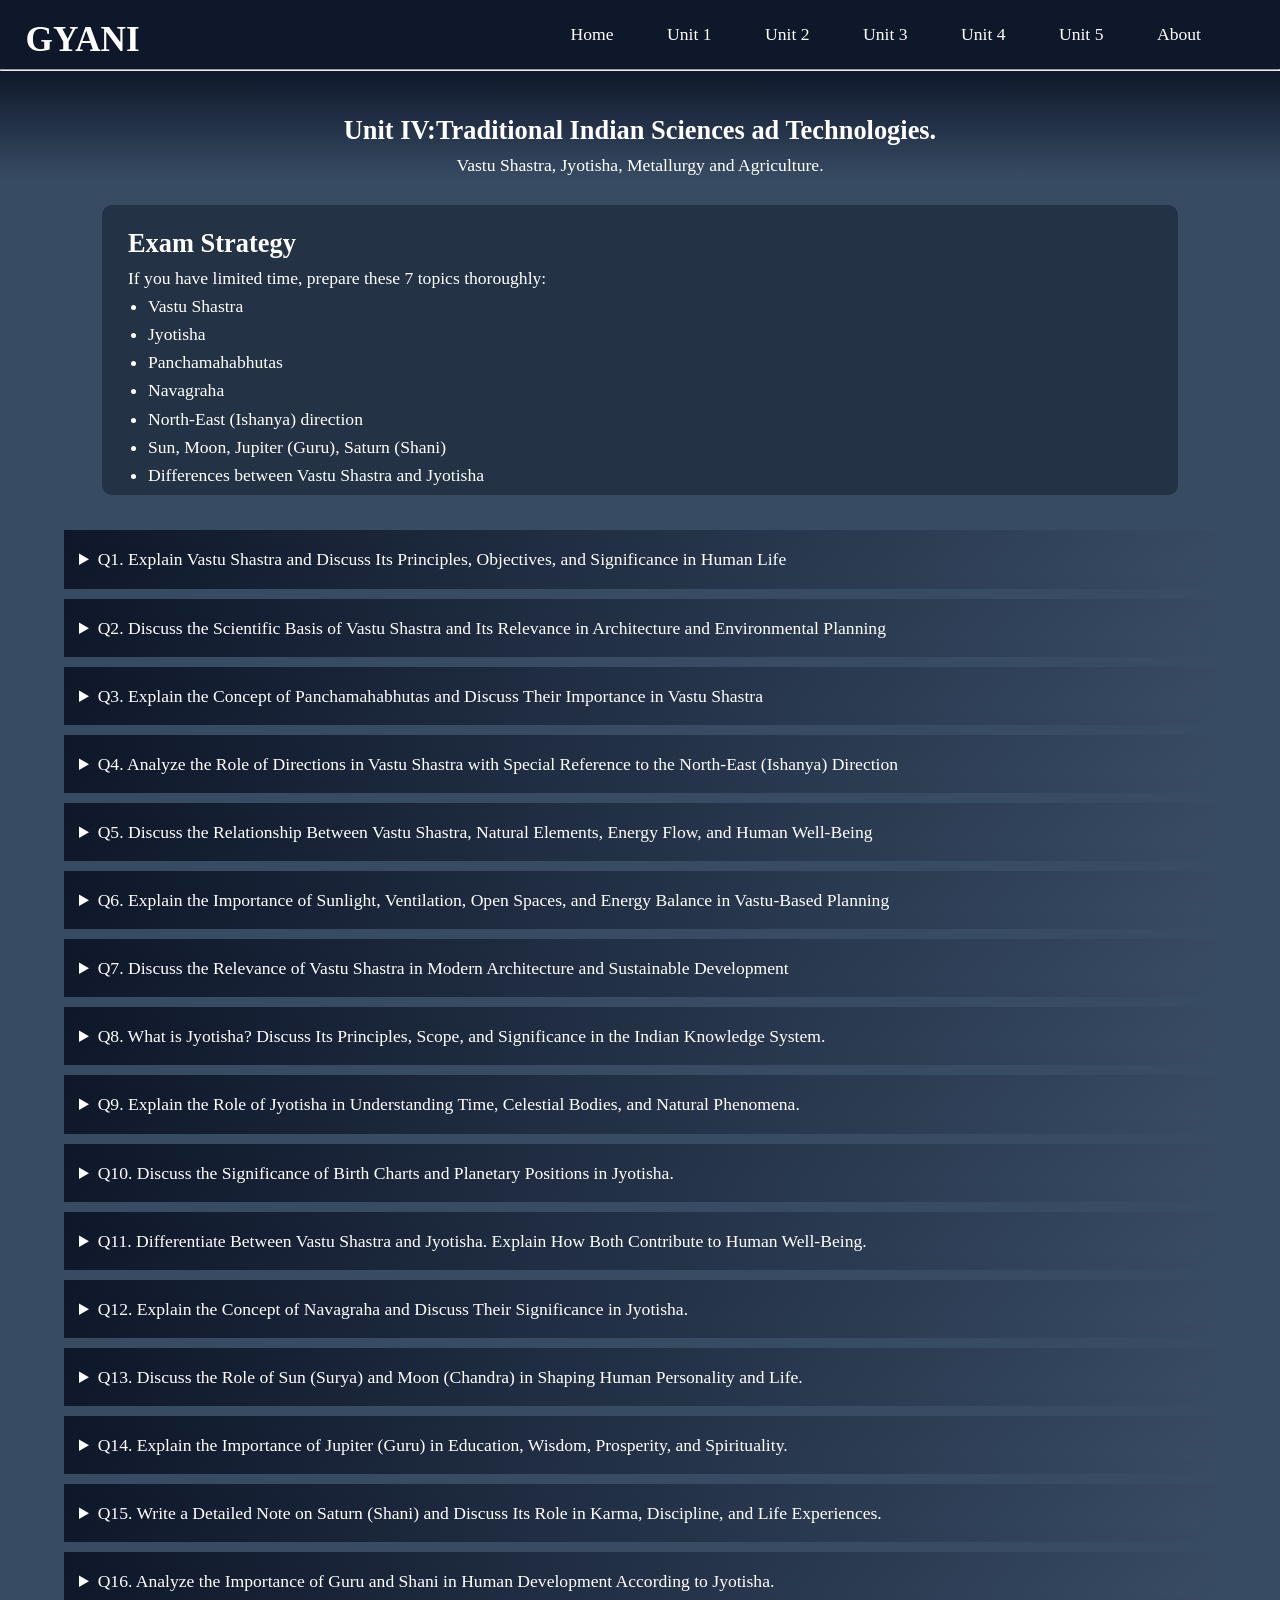
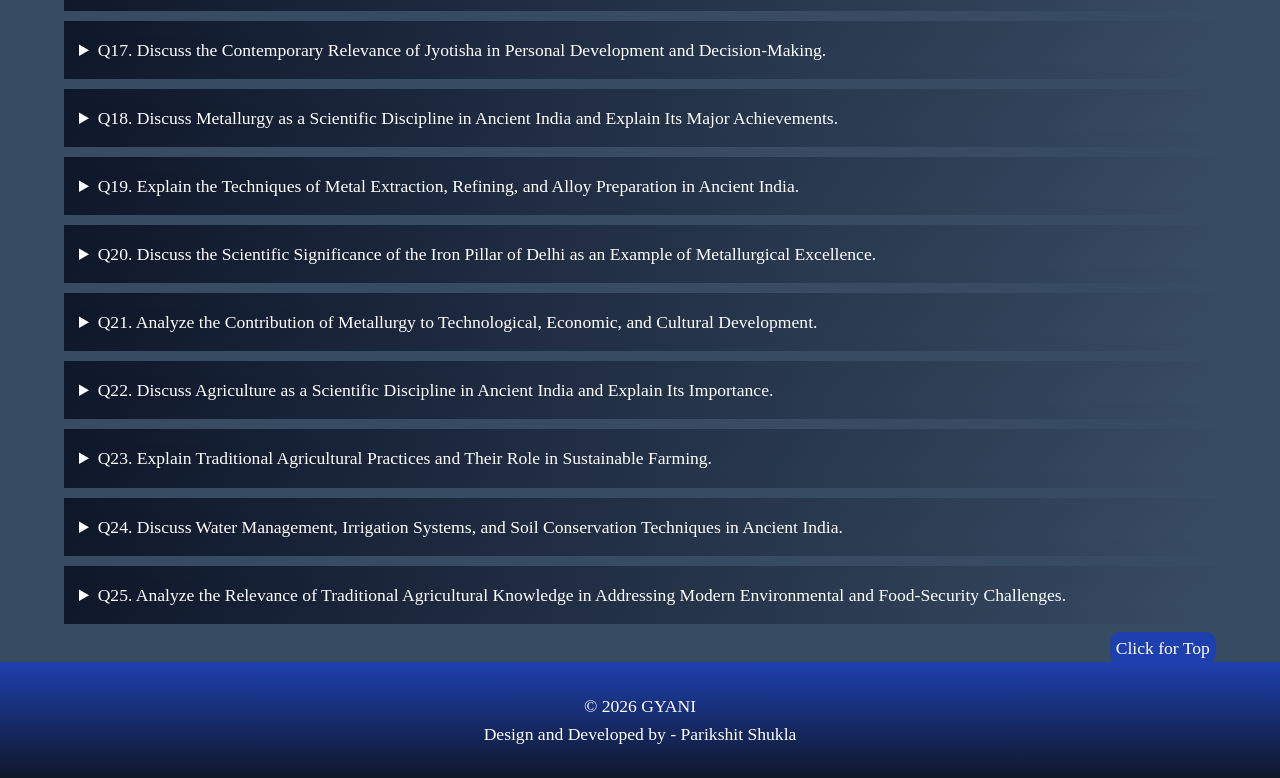
<file: unit4.html>
<!DOCTYPE html>
<html lang="en">

<head>
    <meta charset="UTF-8">
    <meta name="viewport" content="width=device-width, initial-scale=1.0">
    <title>Unit IV - Traditional Indian Sciences ad Technologies</title>
    <link rel="stylesheet" href="style unit.css">
</head>

<body>

    <header>
        <h1>GYANI</h1>
        <ul>
            <li><a href="index.html">Home</a></li>
            <li><a href="unit1.html">Unit 1</a></li>
            <li><a href="unit2.html">Unit 2</a></li>
            <li><a href="unit3.html">Unit 3</a></li>
            <li><a href="unit4.html">Unit 4</a></li>
            <li><a href="unit5.html">Unit 5</a></li>
            <li><a href="about.html">About</a></li>
        </ul>

    </header>
    <hr style="color: white;">
    <section class="hero">
        <h1>Unit IV:Traditional Indian Sciences ad Technologies.</h1>
        <p>Vastu Shastra, Jyotisha, Metallurgy and Agriculture.</p>
    </section>


    <div class="container">
        <div class="card">
            <h2> Exam Strategy</h2>
            <p>
                If you have limited time, prepare these 7 topics thoroughly:
                <br>
            <ul>
                <li> Vastu Shastra</li>
                <li> Jyotisha</li>
                <li> Panchamahabhutas</li>
                <li> Navagraha</li>
                <li> North-East (Ishanya) direction</li>
                <li> Sun, Moon, Jupiter (Guru), Saturn (Shani)</li>
                <li> Differences between Vastu Shastra and Jyotisha</li>
            </ul>
            </p>
        </div>
    </div>


    <section class="faq">
        <!-- Question 1 -->
        <details>
            <summary>
                Q1. Explain Vastu Shastra and Discuss Its Principles, Objectives, and Significance in Human Life
            </summary>

            <h3>Introduction</h3>
            <p>
                Vastu Shastra is an ancient Indian science of architecture and environmental planning.
                The word "Vastu" means dwelling or building, while "Shastra" means science or knowledge.
                It provides guidelines for designing and constructing buildings in harmony with nature.
                Vastu Shastra is based on directions, natural elements, energy flow, sunlight,
                air circulation, and the Earth's magnetic forces. It aims to create a healthy,
                peaceful, and prosperous living environment.
            </p>

            <h3>Principles of Vastu Shastra</h3>

            <h3>1. Direction Principle</h3>
            <p>
                Different directions have specific importance. The East receives sunlight and positive energy,
                the North is associated with prosperity, the South-West provides stability,
                and the North-East is considered highly auspicious.
            </p>

            <h3>2. Panchamahabhutas</h3>
            <p>
                Vastu is based on the balance of five natural elements:
            </p>

            <p>Earth (Prithvi)</p>
            <p>Water (Jal)</p>
            <p>Fire (Agni)</p>
            <p>Air (Vayu)</p>
            <p>Space (Akasha)</p>

            <h3>3. Energy Flow</h3>
            <p>
                Buildings should be designed to allow smooth movement of air, light,
                and positive energy.
            </p>

            <h3>4. Harmony with Nature</h3>
            <p>
                Construction should make proper use of natural resources such as sunlight,
                fresh air, and open space.
            </p>

            <h3>Objectives of Vastu Shastra</h3>

            <p>To create a healthy living environment.</p>
            <p>To maintain harmony between humans and nature.</p>
            <p>To ensure proper utilization of natural resources.</p>
            <p>To promote peace, happiness, and prosperity.</p>
            <p>To improve physical, mental, and spiritual well-being.</p>

            <h3>Significance in Human Life</h3>
            <p>
                Vastu Shastra helps in creating comfortable and balanced living spaces.
                Proper planning improves ventilation, lighting, and environmental quality.
                It promotes positive thinking, mental peace, and productivity.
                It also encourages sustainable and eco-friendly construction practices.
            </p>

            <h3>Conclusion</h3>
            <p>
                Vastu Shastra is a comprehensive system of architecture that combines scientific
                observations with traditional wisdom. Its principles help create harmonious living
                environments that support health, happiness, and prosperity.
            </p>
        </details>

        <!-- Question 2 -->
        <details>
            <summary>
                Q2. Discuss the Scientific Basis of Vastu Shastra and Its Relevance in Architecture and Environmental
                Planning
            </summary>

            <h3>Introduction</h3>
            <p>
                Vastu Shastra is often regarded as an ancient architectural science because many
                of its principles are based on environmental observations and natural forces.
                It emphasizes proper building orientation, ventilation, sunlight, and energy balance.
            </p>

            <h3>Scientific Basis of Vastu Shastra</h3>

            <h3>1. Sunlight</h3>
            <p>
                The East direction receives morning sunlight, which provides natural illumination
                and contributes to health and hygiene.
            </p>

            <h3>2. Ventilation</h3>
            <p>
                Proper placement of windows and doors ensures continuous airflow,
                reducing humidity and improving indoor comfort.
            </p>

            <h3>3. Earth's Magnetic Field</h3>
            <p>
                Vastu considers directional alignment in relation to the Earth's magnetic forces
                to maintain balance and harmony.
            </p>

            <h3>4. Environmental Adaptation</h3>
            <p>
                Buildings are designed according to local climate conditions to improve comfort
                and energy efficiency.
            </p>

            <h3>5. Space Management</h3>
            <p>
                Open spaces help in better air circulation, natural lighting,
                and reduction of congestion.
            </p>

            <h3>Relevance in Architecture</h3>

            <p>Improves building functionality.</p>
            <p>Enhances indoor environmental quality.</p>
            <p>Promotes sustainable construction.</p>
            <p>Reduces dependence on artificial lighting and ventilation.</p>
            <p>Creates healthier living conditions.</p>

            <h3>Relevance in Environmental Planning</h3>

            <p>Encourages efficient land use.</p>
            <p>Supports eco-friendly design.</p>
            <p>Promotes conservation of natural resources.</p>
            <p>Reduces environmental impact.</p>

            <h3>Conclusion</h3>
            <p>
                The scientific basis of Vastu Shastra lies in its emphasis on natural forces,
                environmental balance, and sustainable design. Its principles remain relevant
                in modern architecture and environmental planning.
            </p>
        </details>

        <!-- Question 3 -->
        <details>
            <summary>
                Q3. Explain the Concept of Panchamahabhutas and Discuss Their Importance in Vastu Shastra
            </summary>

            <h3>Introduction</h3>
            <p>
                Panchamahabhutas refers to the five fundamental elements of nature that form
                the basis of Vastu Shastra. These elements are believed to influence the
                environment and human life. Proper balance among them creates harmony and well-being.
            </p>

            <h3>The Five Elements</h3>

            <h3>1. Earth (Prithvi)</h3>
            <p>
                Represents stability, strength, and support. It provides a strong foundation
                for life and construction.
            </p>

            <h3>2. Water (Jal)</h3>
            <p>
                Represents purity, freshness, and growth. Water is essential for survival and prosperity.
            </p>

            <h3>3. Fire (Agni)</h3>
            <p>
                Represents energy, power, and transformation. It is associated with heat,
                light, and activity.
            </p>

            <h3>4. Air (Vayu)</h3>
            <p>
                Represents movement, communication, and vitality. Fresh air is essential for good health.
            </p>

            <h3>5. Space (Akasha)</h3>
            <p>
                Represents openness, expansion, and freedom. Space allows the flow of energy and movement.
            </p>

            <h3>Importance in Vastu Shastra</h3>

            <p>Maintains environmental balance.</p>
            <p>Improves physical and mental health.</p>
            <p>Supports positive energy flow.</p>
            <p>Creates comfortable living conditions.</p>
            <p>Enhances harmony between nature and human life.</p>

            <h3>Practical Application</h3>

            <p>Kitchen represents Fire.</p>
            <p>Water sources represent Water.</p>
            <p>Open areas represent Space.</p>
            <p>Ventilation represents Air.</p>
            <p>Building foundation represents Earth.</p>

            <h3>Conclusion</h3>
            <p>
                Panchamahabhutas form the foundation of Vastu Shastra. Their proper balance
                helps create healthy, peaceful, and prosperous living environments.
            </p>
        </details>

        <!-- Question 4 -->
        <details>
            <summary>
                Q4. Analyze the Role of Directions in Vastu Shastra with Special Reference to the North-East (Ishanya)
                Direction
            </summary>

            <h3>Introduction</h3>
            <p>
                Directions play a central role in Vastu Shastra. Each direction is associated
                with specific energies and functions. Proper utilization of directions helps
                maintain harmony and balance within a building.
            </p>

            <h3>Importance of Directions</h3>

            <h3>East</h3>
            <p>
                Associated with sunlight, vitality, and positive energy.
            </p>

            <h3>West</h3>
            <p>
                Represents stability and completion.
            </p>

            <h3>North</h3>
            <p>
                Linked with prosperity and growth.
            </p>

            <h3>South</h3>
            <p>
                Associated with strength and protection.
            </p>

            <h3>North-East (Ishanya)</h3>
            <p>
                Considered the most sacred and beneficial direction in Vastu Shastra.
            </p>

            <h3>Special Importance of North-East</h3>

            <h3>1. Receives Morning Sunlight</h3>
            <p>
                The North-East receives early sunlight, which is considered pure and beneficial.
            </p>

            <h3>2. Spiritual Significance</h3>
            <p>
                Traditionally regarded as a direction of purity and spirituality.
            </p>

            <h3>3. Suitable for Prayer and Meditation</h3>
            <p>
                Ideal for temples, meditation rooms, and study areas.
            </p>

            <h3>4. Positive Energy</h3>
            <p>
                Promotes peace, clarity of thought, and mental development.
            </p>

            <h3>5. Environmental Benefits</h3>
            <p>
                Provides natural light and improves the indoor environment.
            </p>

            <h3>Conclusion</h3>
            <p>
                The North-East direction occupies a special position in Vastu Shastra due to
                its association with purity, sunlight, and positive energy. Proper utilization
                of this direction enhances harmony and well-being.
            </p>
        </details>

        <!-- Question 5 -->
        <details>
            <summary>
                Q5. Discuss the Relationship Between Vastu Shastra, Natural Elements, Energy Flow, and Human Well-Being
            </summary>

            <h3>Introduction</h3>
            <p>
                Vastu Shastra establishes a close relationship between nature and human life.
                It emphasizes balancing natural elements and ensuring proper energy flow
                to create a healthy and harmonious environment.
            </p>

            <h3>Natural Elements and Human Life</h3>
            <p>
                The five elements influence the quality of living spaces and directly affect
                physical, mental, and emotional well-being.
            </p>

            <h3>Earth (Prithvi)</h3>
            <p>
                Provides stability, strength, and security in life and construction.
            </p>

            <h3>Water (Jal)</h3>
            <p>
                Supports cleanliness, nourishment, growth, and prosperity.
            </p>

            <h3>Fire (Agni)</h3>
            <p>
                Represents energy, activity, transformation, and vitality.
            </p>

            <h3>Air (Vayu)</h3>
            <p>
                Ensures good health through proper ventilation and circulation.
            </p>

            <h3>Space (Akasha)</h3>
            <p>
                Creates openness, comfort, and freedom of movement.
            </p>

            <h3>Energy Flow</h3>
            <p>
                Vastu emphasizes the smooth movement of positive energy throughout a building.
            </p>

            <p>Proper room arrangement.</p>
            <p>Adequate ventilation.</p>
            <p>Sufficient natural lighting.</p>
            <p>Availability of open spaces.</p>

            <h3>Human Well-Being</h3>

            <h3>Physical Health</h3>
            <p>
                Fresh air and sunlight improve health and reduce the risk of illness.
            </p>

            <h3>Mental Health</h3>
            <p>
                Balanced surroundings help reduce stress and promote peace of mind.
            </p>

            <h3>Emotional Stability</h3>
            <p>
                A harmonious environment encourages positive thinking and emotional balance.
            </p>

            <h3>Productivity</h3>
            <p>
                Well-designed spaces improve concentration, efficiency, and performance.
            </p>

            <h3>Conclusion</h3>
            <p>
                Vastu Shastra seeks to create harmony between natural elements,
                energy flow, and human life. This balance contributes significantly
                to health, happiness, and prosperity.
            </p>
        </details>

        <!-- Question 6 -->
        <details>
            <summary>
                Q6. Explain the Importance of Sunlight, Ventilation, Open Spaces, and Energy Balance in Vastu-Based
                Planning
            </summary>

            <h3>Introduction</h3>
            <p>
                Vastu-based planning emphasizes environmental factors such as sunlight,
                ventilation, open spaces, and energy balance. These factors contribute
                to healthy, comfortable, and sustainable living.
            </p>

            <h3>Importance of Sunlight</h3>

            <p>Provides natural illumination.</p>
            <p>Supports physical health and well-being.</p>
            <p>Reduces dependence on artificial lighting.</p>
            <p>Improves hygiene by reducing moisture and dampness.</p>

            <h3>Importance of Ventilation</h3>

            <p>Ensures fresh air circulation.</p>
            <p>Maintains indoor comfort.</p>
            <p>Reduces heat and humidity.</p>
            <p>Improves respiratory health.</p>

            <h3>Importance of Open Spaces</h3>

            <p>Enhance air movement.</p>
            <p>Improve natural lighting.</p>
            <p>Create a sense of openness and comfort.</p>
            <p>Reduce overcrowding and congestion.</p>

            <h3>Importance of Energy Balance</h3>
            <p>
                Balanced placement of rooms, doors, windows, and open spaces supports
                the smooth movement of energy throughout the building.
            </p>

            <h3>Benefits</h3>

            <p>Better physical and mental health.</p>
            <p>Improved comfort and convenience.</p>
            <p>Increased productivity and efficiency.</p>
            <p>Positive and harmonious living environment.</p>
            <p>Sustainable building design.</p>

            <h3>Conclusion</h3>
            <p>
                Sunlight, ventilation, open spaces, and energy balance are essential
                components of Vastu-based planning. Together they create healthy,
                efficient, and harmonious living environments.
            </p>
        </details>

        <!-- Question 7 -->
        <details>
            <summary>
                Q7. Discuss the Relevance of Vastu Shastra in Modern Architecture and Sustainable Development
            </summary>

            <h3>Introduction</h3>
            <p>
                Although Vastu Shastra originated in ancient India, many of its principles
                remain relevant today. Modern architecture increasingly focuses on sustainability,
                environmental balance, and human well-being, which align closely with Vastu concepts.
            </p>

            <h3>Relevance in Modern Architecture</h3>

            <h3>1. Natural Lighting</h3>
            <p>
                Vastu encourages maximum utilization of sunlight, reducing energy consumption
                and improving indoor environmental quality.
            </p>

            <h3>2. Ventilation</h3>
            <p>
                Proper airflow enhances comfort, health, and indoor air quality.
            </p>

            <h3>3. Space Utilization</h3>
            <p>
                Efficient planning increases functionality, convenience, and comfort.
            </p>

            <h3>4. Human-Centered Design</h3>
            <p>
                Buildings are designed according to the needs, well-being,
                and activities of occupants.
            </p>

            <h3>Relevance in Sustainable Development</h3>

            <h3>Resource Conservation</h3>
            <p>
                Promotes efficient use of energy, water, and natural resources.
            </p>

            <h3>Environmental Protection</h3>
            <p>
                Encourages eco-friendly and environmentally responsible construction practices.
            </p>

            <h3>Health and Well-Being</h3>
            <p>
                Creates healthier indoor environments through proper planning and design.
            </p>

            <h3>Climate Responsiveness</h3>
            <p>
                Supports designs adapted to local environmental and climatic conditions.
            </p>

            <h3>Advantages</h3>

            <p>Reduced energy costs.</p>
            <p>Improved environmental quality.</p>
            <p>Enhanced comfort and productivity.</p>
            <p>Sustainable and eco-friendly development.</p>

            <h3>Conclusion</h3>
            <p>
                Vastu Shastra continues to be relevant because its principles support
                environmental sustainability, efficient resource utilization,
                and human well-being. Its integration with modern architectural
                practices can contribute significantly to sustainable development.
            </p>
        </details>

        <!-- Question 8 -->
        <details>
            <summary>
                Q8. What is Jyotisha? Discuss Its Principles, Scope, and Significance in the Indian Knowledge System.
            </summary>

            <h3>Introduction</h3>
            <p>
                Jyotisha is one of the important disciplines of the Indian Knowledge System.
                The word "Jyotisha" is derived from the Sanskrit word Jyoti, meaning light
                or heavenly bodies. It is the traditional Indian system that studies the
                movements and positions of celestial bodies such as the Sun, Moon, planets,
                and stars. Jyotisha aims to understand their influence on human life,
                natural events, and the measurement of time.
            </p>

            <h3>Principles of Jyotisha</h3>

            <h3>1. Planetary Influence</h3>
            <p>
                Jyotisha believes that the positions of planets and stars influence
                human life and natural phenomena.
            </p>

            <h3>2. Law of Karma</h3>
            <p>
                The effects of planetary positions are understood in relation to
                an individual's actions and karma.
            </p>

            <h3>3. Time Calculation</h3>
            <p>
                Jyotisha provides methods for calculating days, months,
                years, and auspicious timings.
            </p>

            <h3>4. Observation of Celestial Bodies</h3>
            <p>
                It is based on systematic observation of the movements
                of planets, stars, and constellations.
            </p>

            <h3>Scope of Jyotisha</h3>

            <p>Study of planets and stars.</p>
            <p>Preparation of calendars.</p>
            <p>Determination of auspicious timings (Muhurat).</p>
            <p>Analysis of birth charts.</p>
            <p>Understanding seasonal changes.</p>
            <p>Guidance for personal and social activities.</p>

            <h3>Significance in Indian Knowledge System</h3>

            <p>Preserves astronomical and calendrical knowledge.</p>
            <p>Helps in understanding natural cycles.</p>
            <p>Assists in cultural and religious practices.</p>
            <p>Connects human life with cosmic order.</p>
            <p>Contributes to timekeeping and seasonal planning.</p>

            <h3>Conclusion</h3>
            <p>
                Jyotisha is an important branch of Indian knowledge that combines
                the study of celestial bodies, time, and human life. It continues
                to influence cultural, social, and spiritual traditions.
            </p>
        </details>

        <!-- Question 9 -->
        <details>
            <summary>
                Q9. Explain the Role of Jyotisha in Understanding Time, Celestial Bodies, and Natural Phenomena.
            </summary>

            <h3>Introduction</h3>
            <p>
                Jyotisha plays a significant role in understanding the movements of
                celestial bodies and their relationship with time and natural events.
                It serves as a system for observing and interpreting cosmic patterns.
            </p>

            <h3>Understanding Time</h3>

            <h3>Calendar Preparation</h3>
            <p>
                Jyotisha helps determine days, months, seasons, and years.
            </p>

            <h3>Muhurat</h3>
            <p>
                It identifies favorable times for important activities.
            </p>

            <h3>Seasonal Cycles</h3>
            <p>
                The movement of celestial bodies is used to understand seasonal changes.
            </p>

            <h3>Understanding Celestial Bodies</h3>

            <p>Sun</p>
            <p>Moon</p>
            <p>Planets</p>
            <p>Stars</p>
            <p>Constellations</p>

            <p>
                These observations help explain various astronomical phenomena.
            </p>

            <h3>Understanding Natural Phenomena</h3>

            <h3>Day and Night</h3>
            <p>
                The movement of celestial bodies helps explain the cycle of day and night.
            </p>

            <h3>Seasons</h3>
            <p>
                Changes in planetary positions contribute to seasonal calculations.
            </p>

            <h3>Eclipses</h3>
            <p>
                Jyotisha includes the study and prediction of eclipses.
            </p>

            <h3>Natural Rhythms</h3>
            <p>
                Agricultural and social activities are often linked with natural cycles.
            </p>

            <h3>Importance</h3>

            <p>Accurate timekeeping.</p>
            <p>Better understanding of nature.</p>
            <p>Support for agricultural planning.</p>
            <p>Preservation of traditional knowledge.</p>

            <h3>Conclusion</h3>
            <p>
                Jyotisha contributes significantly to the understanding of time,
                celestial movements, and natural phenomena, making it an important
                scientific and cultural discipline.
            </p>
        </details>

        <!-- Question 10 -->
        <details>
            <summary>
                Q10. Discuss the Significance of Birth Charts and Planetary Positions in Jyotisha.
            </summary>

            <h3>Introduction</h3>
            <p>
                A birth chart, also known as a horoscope, is an important tool in Jyotisha.
                It is prepared using the date, time, and place of birth. The chart represents
                the positions of planets and celestial bodies at the time of birth.
            </p>

            <h3>Significance of Birth Charts</h3>

            <h3>Personal Analysis</h3>
            <p>
                The chart is used to understand various aspects of an individual's life.
            </p>

            <h3>Life Events</h3>
            <p>
                It is believed to provide insights into education, career,
                relationships, health, and personal development.
            </p>

            <h3>Understanding Strengths and Weaknesses</h3>
            <p>
                Planetary positions are analyzed to identify opportunities and challenges.
            </p>

            <h3>Importance of Planetary Positions</h3>

            <h3>Sun</h3>
            <p>
                Represents leadership, confidence, and authority.
            </p>

            <h3>Moon</h3>
            <p>
                Represents emotions, mind, and mental well-being.
            </p>

            <h3>Jupiter</h3>
            <p>
                Associated with wisdom and knowledge.
            </p>

            <h3>Saturn</h3>
            <p>
                Associated with discipline and responsibility.
            </p>

            <h3>Other Planets</h3>
            <p>
                Each planet is believed to influence specific aspects of life.
            </p>

            <h3>Applications</h3>

            <p>Guidance in decision-making.</p>
            <p>Understanding life patterns.</p>
            <p>Selection of favorable timings.</p>
            <p>Personal self-awareness.</p>

            <h3>Conclusion</h3>
            <p>
                Birth charts and planetary positions form the foundation of Jyotisha.
                They are used to understand individual characteristics, life events,
                and personal growth.
            </p>
        </details>

        <!-- Question 11 -->
        <details>
            <summary>
                Q11. Differentiate Between Vastu Shastra and Jyotisha. Explain How Both Contribute to Human Well-Being.
            </summary>

            <h3>Introduction</h3>
            <p>
                Vastu Shastra and Jyotisha are two important disciplines of the Indian
                Knowledge System. Although both aim to improve human well-being,
                they focus on different areas of life and knowledge.
            </p>

            <h3>Differences Between Vastu Shastra and Jyotisha</h3>

            <h3>Vastu Shastra</h3>
            <p>Focuses on buildings, structures, and physical spaces.</p>
            <p>Deals with environmental harmony and spatial planning.</p>
            <p>Applied to houses, temples, offices, and settlements.</p>
            <p>Uses directions, natural elements, and architectural principles.</p>
            <p>Aims to improve living and working environments.</p>

            <h3>Jyotisha</h3>
            <p>Focuses on planets, stars, and celestial bodies.</p>
            <p>Deals with time, planetary influences, and cosmic patterns.</p>
            <p>Applied to individuals and life events.</p>
            <p>Uses birth charts, planetary positions, and astronomical calculations.</p>
            <p>Aims to provide guidance and self-understanding.</p>

            <h3>Contribution to Human Well-Being</h3>

            <h3>Vastu Shastra</h3>
            <p>Creates healthy and comfortable living spaces.</p>
            <p>Improves ventilation, sunlight, and environmental quality.</p>
            <p>Promotes peace, comfort, and productivity.</p>

            <h3>Jyotisha</h3>
            <p>Provides guidance in personal and professional decisions.</p>
            <p>Helps understand timing and opportunities.</p>
            <p>Encourages self-awareness and reflection.</p>

            <h3>Combined Importance</h3>
            <p>
                Both systems aim to create balance and harmony by connecting
                human life with natural and cosmic forces. While Vastu focuses
                on the environment, Jyotisha focuses on time and celestial influences.
            </p>

            <h3>Conclusion</h3>
            <p>
                Vastu Shastra and Jyotisha complement each other by focusing on
                environment and time respectively. Together they contribute to
                holistic well-being and harmonious living.
            </p>
        </details>

        <!-- Question 12 -->
        <details>
            <summary>
                Q12. Explain the Concept of Navagraha and Discuss Their Significance in Jyotisha.
            </summary>

            <h3>Introduction</h3>
            <p>
                Navagraha refers to the nine planetary influences recognized in Jyotisha.
                These Grahas are believed to affect various aspects of human life,
                behavior, experiences, and development.
            </p>

            <h3>The Nine Grahas</h3>

            <h3>Surya (Sun)</h3>
            <p>
                Represents leadership, authority, confidence, and power.
            </p>

            <h3>Chandra (Moon)</h3>
            <p>
                Represents the mind, emotions, and mental well-being.
            </p>

            <h3>Mangal (Mars)</h3>
            <p>
                Symbolizes courage, strength, determination, and energy.
            </p>

            <h3>Budh (Mercury)</h3>
            <p>
                Represents intelligence, communication, and analytical ability.
            </p>

            <h3>Guru (Jupiter)</h3>
            <p>
                Associated with wisdom, knowledge, education, and spirituality.
            </p>

            <h3>Shukra (Venus)</h3>
            <p>
                Represents relationships, beauty, luxury, and creativity.
            </p>

            <h3>Shani (Saturn)</h3>
            <p>
                Symbolizes discipline, responsibility, patience, and karma.
            </p>

            <h3>Rahu</h3>
            <p>
                Associated with ambition, desire, innovation, and worldly pursuits.
            </p>

            <h3>Ketu</h3>
            <p>
                Represents spirituality, detachment, and self-realization.
            </p>

            <h3>Significance of Navagraha</h3>

            <h3>Influence on Human Life</h3>
            <p>
                Each Graha is associated with specific qualities and influences
                various aspects of life and personality.
            </p>

            <h3>Guidance and Self-Understanding</h3>
            <p>
                The study of Grahas helps individuals understand their strengths,
                weaknesses, and life patterns.
            </p>

            <h3>Cultural Importance</h3>
            <p>
                Navagraha occupies an important place in religious traditions,
                rituals, festivals, and social practices.
            </p>

            <h3>Conclusion</h3>
            <p>
                The concept of Navagraha forms a central part of Jyotisha and
                provides a framework for understanding planetary influences
                and human experiences.
            </p>
        </details>

        <!-- Question 13 -->
        <details>
            <summary>
                Q13. Discuss the Role of Sun (Surya) and Moon (Chandra) in Shaping Human Personality and Life.
            </summary>

            <h3>Introduction</h3>
            <p>
                Among the Navagraha, the Sun and Moon are considered the most
                important because they influence both external and internal
                aspects of human life.
            </p>

            <h3>Role of the Sun (Surya)</h3>

            <h3>Leadership</h3>
            <p>
                The Sun symbolizes authority, leadership, confidence,
                and the ability to guide others.
            </p>

            <h3>Energy</h3>
            <p>
                It represents vitality, strength, determination,
                and personal power.
            </p>

            <h3>Success</h3>
            <p>
                A strong Sun is traditionally associated with ambition,
                achievement, and recognition.
            </p>

            <h3>Role of the Moon (Chandra)</h3>

            <h3>Mind and Emotions</h3>
            <p>
                The Moon governs emotions, sensitivity,
                imagination, and mental stability.
            </p>

            <h3>Happiness</h3>
            <p>
                It is associated with emotional well-being,
                peace of mind, and contentment.
            </p>

            <h3>Relationships</h3>
            <p>
                The Moon influences compassion, empathy,
                and interpersonal understanding.
            </p>

            <h3>Combined Influence</h3>
            <p>
                The Sun represents external strength, confidence,
                and leadership, while the Moon represents internal balance,
                emotions, and mental harmony.
            </p>

            <p>
                Together they contribute to the development of
                a balanced personality and overall well-being.
            </p>

            <h3>Conclusion</h3>
            <p>
                The Sun and Moon occupy a central position in Jyotisha as
                symbols of strength, confidence, emotions, and mental well-being.
                Their combined influence is considered important for personal growth
                and human development.
            </p>
        </details>

        <!-- Question 14 -->
        <details>
            <summary>
                Q14. Explain the Importance of Jupiter (Guru) in Education, Wisdom, Prosperity, and Spirituality.
            </summary>

            <h3>Introduction</h3>
            <p>
                Jupiter, known as Guru, is considered one of the most beneficial Grahas in
                Jyotisha. It is associated with knowledge, wisdom, morality, prosperity,
                and spiritual growth. Guru is regarded as the teacher among the planets
                and symbolizes learning, guidance, and higher understanding.
            </p>

            <h3>Importance in Education</h3>

            <h3>Learning and Knowledge</h3>
            <p>
                Guru promotes intellectual development and encourages the pursuit of
                education and learning.
            </p>

            <h3>Academic Success</h3>
            <p>
                It is associated with wisdom, understanding, and excellence in studies.
            </p>

            <h3>Curiosity and Exploration</h3>
            <p>
                Guru inspires individuals to seek knowledge and broaden their perspectives.
            </p>

            <h3>Importance in Wisdom</h3>

            <h3>Decision-Making</h3>
            <p>
                Guru supports sound judgment and thoughtful decision-making.
            </p>

            <h3>Ethical Conduct</h3>
            <p>
                It encourages honesty, morality, and righteous behavior.
            </p>

            <h3>Maturity</h3>
            <p>
                Guru helps develop wisdom through experience and understanding.
            </p>

            <h3>Importance in Prosperity</h3>

            <h3>Growth and Expansion</h3>
            <p>
                Guru is associated with progress, abundance, and opportunities.
            </p>

            <h3>Success</h3>
            <p>
                It symbolizes positive development in personal and professional life.
            </p>

            <h3>Optimism</h3>
            <p>
                Guru encourages confidence, positivity, and constructive thinking.
            </p>

            <h3>Importance in Spirituality</h3>

            <h3>Spiritual Learning</h3>
            <p>
                Guru inspires interest in philosophy, ethics, and spiritual knowledge.
            </p>

            <h3>Self-Discipline</h3>
            <p>
                It promotes moral values and personal responsibility.
            </p>

            <h3>Higher Understanding</h3>
            <p>
                Guru guides individuals toward self-realization and spiritual growth.
            </p>

            <h3>Conclusion</h3>
            <p>
                Guru represents knowledge, wisdom, prosperity, and spirituality. It is
                regarded as a guiding force that supports intellectual development,
                ethical living, and personal growth.
            </p>
        </details>

        <!-- Question 15 -->
        <details>
            <summary>
                Q15. Write a Detailed Note on Saturn (Shani) and Discuss Its Role in Karma, Discipline, and Life
                Experiences.
            </summary>

            <h3>Introduction</h3>
            <p>
                Saturn, known as Shani, is regarded as the planet of discipline,
                responsibility, justice, and perseverance. In Jyotisha, Shani occupies
                an important position because it is associated with karma and the lessons
                learned through life's experiences.
            </p>

            <h3>Role in Karma</h3>

            <h3>Law of Cause and Effect</h3>
            <p>
                Shani is closely connected with the principle that every action has
                consequences. It emphasizes accountability and responsibility.
            </p>

            <h3>Justice</h3>
            <p>
                Shani is considered a symbol of fairness and rewards or challenges
                individuals according to their actions.
            </p>

            <h3>Role in Discipline</h3>

            <h3>Hard Work</h3>
            <p>
                Shani encourages dedication, effort, and persistence.
            </p>

            <h3>Patience</h3>
            <p>
                It teaches individuals to remain calm and focused during difficulties.
            </p>

            <h3>Self-Control</h3>
            <p>
                Shani promotes discipline and responsible behavior.
            </p>

            <h3>Role in Life Experiences</h3>

            <h3>Challenges and Obstacles</h3>
            <p>
                Shani is often associated with delays and hardships that help build
                character and resilience.
            </p>

            <h3>Maturity</h3>
            <p>
                Life experiences under Shani's influence encourage personal growth
                and wisdom.
            </p>

            <h3>Determination</h3>
            <p>
                Difficult situations strengthen perseverance and inner strength.
            </p>

            <h3>Positive Influence of Shani</h3>

            <p>Discipline</p>
            <p>Responsibility</p>
            <p>Patience</p>
            <p>Perseverance</p>
            <p>Long-term success</p>

            <h3>Conclusion</h3>
            <p>
                Shani symbolizes discipline, justice, and life lessons. Its influence
                encourages individuals to develop responsibility, patience, and
                determination while learning valuable lessons through experience.
            </p>
        </details>

        <!-- Question 16 -->
        <details>
            <summary>
                Q16. Analyze the Importance of Guru and Shani in Human Development According to Jyotisha.
            </summary>

            <h3>Introduction</h3>
            <p>
                Guru and Shani are among the most significant Grahas in Jyotisha.
                Together they contribute to intellectual, moral, emotional, and
                personal development. Their combined influence helps create a balanced
                and mature personality.
            </p>

            <h3>Importance of Guru</h3>

            <h3>Wisdom and Education</h3>
            <p>
                Guru represents knowledge, learning, and intellectual growth.
            </p>

            <h3>Ethical Values</h3>
            <p>
                It encourages honesty, morality, and righteous conduct.
            </p>

            <h3>Spiritual Growth</h3>
            <p>
                Guru inspires self-awareness and higher understanding.
            </p>

            <h3>Prosperity</h3>
            <p>
                It is associated with abundance, success, and positive opportunities.
            </p>

            <h3>Importance of Shani</h3>

            <h3>Discipline</h3>
            <p>
                Shani promotes self-control, responsibility, and dedication.
            </p>

            <h3>Patience</h3>
            <p>
                It teaches perseverance and the ability to face challenges calmly.
            </p>

            <h3>Resilience</h3>
            <p>
                Shani helps individuals develop strength through life experiences.
            </p>

            <h3>Determination</h3>
            <p>
                It encourages hard work and long-term commitment.
            </p>

            <h3>Combined Influence</h3>

            <h3>Knowledge and Discipline</h3>
            <p>
                Guru provides wisdom, while Shani ensures disciplined application
                of that knowledge.
            </p>

            <h3>Growth and Stability</h3>
            <p>
                Guru promotes expansion and development, whereas Shani provides
                structure and stability.
            </p>

            <h3>Personal Development</h3>
            <p>
                Together they help shape character, maturity, leadership,
                and success.
            </p>

            <h3>Conclusion</h3>
            <p>
                Guru and Shani complement each other by balancing wisdom with
                discipline. Their combined influence is considered essential
                for holistic human development.
            </p>
        </details>

        <!-- Question 17 -->
        <details>
            <summary>
                Q17. Discuss the Contemporary Relevance of Jyotisha in Personal Development and Decision-Making.
            </summary>

            <h3>Introduction</h3>
            <p>
                Despite modernization and scientific advancements, Jyotisha continues
                to influence many aspects of life. It remains an important cultural
                and traditional system for understanding time, personal development,
                and decision-making.
            </p>

            <h3>Relevance in Personal Development</h3>

            <h3>Self-Awareness</h3>
            <p>
                Jyotisha encourages individuals to reflect on their strengths,
                weaknesses, and personal characteristics.
            </p>

            <h3>Goal Setting</h3>
            <p>
                It provides a framework for planning personal and professional goals.
            </p>

            <h3>Confidence Building</h3>
            <p>
                Guidance derived from Jyotisha may help individuals develop clarity
                and confidence in their decisions.
            </p>

            <h3>Relevance in Decision-Making</h3>

            <h3>Timing of Activities</h3>
            <p>
                Jyotisha is often used to select favorable dates and timings
                for important events.
            </p>

            <h3>Personal Planning</h3>
            <p>
                It helps individuals evaluate opportunities and challenges while
                making long-term plans.
            </p>

            <h3>Life Guidance</h3>
            <p>
                Many people use Jyotisha as a source of reflection and direction
                in personal and professional matters.
            </p>

            <h3>Cultural Importance</h3>
            <p>
                Jyotisha remains closely connected with festivals, traditions,
                rituals, and social practices in Indian society.
            </p>

            <h3>Modern Perspective</h3>
            <p>
                Many individuals view Jyotisha as a tool for guidance and
                self-reflection rather than absolute prediction. Its value often
                lies in promoting thoughtful decision-making and self-understanding.
            </p>

            <h3>Conclusion</h3>
            <p>
                Jyotisha continues to be relevant because it connects individuals
                with traditional knowledge, self-awareness, and structured approaches
                to personal development and decision-making.
            </p>
        </details>

        <!-- Question 1 -->
        <details>
            <summary>
                Q18. Discuss Metallurgy as a Scientific Discipline in Ancient India and Explain Its Major
                Achievements.
            </summary>

            <h3>Introduction</h3>
            <p>
                Metallurgy is the science and technology of extracting, processing, and utilizing metals.
                Ancient India developed advanced metallurgical knowledge and techniques that contributed
                significantly to industry, trade, architecture, and warfare. Indian metallurgists were
                skilled in mining, smelting, refining, and alloy production.
            </p>

            <h3>Metallurgy as a Scientific Discipline</h3>

            <p>Metal extraction from ores.</p>
            <p>Purification and refining processes.</p>
            <p>Production of alloys.</p>
            <p>Metal shaping and casting techniques.</p>
            <p>Preservation and utilization of metals.</p>

            <p>
                Metallurgy combined practical knowledge with scientific observation,
                experimentation, and technological innovation.
            </p>

            <h3>Major Achievements</h3>

            <h3>1. Advanced Iron Technology</h3>
            <p>
                Ancient India produced high-quality iron known for its strength,
                durability, and resistance to damage.
            </p>

            <h3>2. Development of Steel</h3>
            <p>
                Indian craftsmen developed superior steel that gained worldwide
                recognition for its quality and performance.
            </p>

            <h3>3. Metal Casting Techniques</h3>
            <p>
                Sophisticated casting methods were used for creating statues,
                tools, weapons, and decorative objects.
            </p>

            <h3>4. Production of Alloys</h3>
            <p>
                Different metals were combined to create stronger and more
                useful materials for various applications.
            </p>

            <h3>5. Corrosion Resistance</h3>
            <p>
                Indian metallurgists developed techniques that enhanced the
                durability and longevity of metal products.
            </p>

            <h3>Importance</h3>

            <p>Supported economic growth and industrial development.</p>
            <p>Encouraged trade and commercial activities.</p>
            <p>Improved agricultural tools and equipment.</p>
            <p>Contributed to artistic and cultural achievements.</p>

            <h3>Conclusion</h3>
            <p>
                Metallurgy was one of the most advanced scientific disciplines in ancient India.
                Its achievements demonstrate remarkable technological knowledge, scientific
                understanding, and practical skill.
            </p>
        </details>

        <!-- Question 19 -->
        <details>
            <summary>
                Q19. Explain the Techniques of Metal Extraction, Refining, and Alloy Preparation in Ancient India.
            </summary>

            <h3>Introduction</h3>
            <p>
                Ancient Indian metallurgists possessed extensive knowledge of extracting metals
                from ores and converting them into useful products. Their techniques were developed
                through observation, experimentation, and practical experience.
            </p>

            <h3>Metal Extraction</h3>

            <h3>Mining</h3>
            <p>
                Metal ores were obtained from mines located in different regions of India.
            </p>

            <h3>Smelting</h3>
            <p>
                Ores were heated at high temperatures in furnaces to separate metals
                from unwanted impurities.
            </p>

            <h3>Use of Charcoal</h3>
            <p>
                Charcoal was commonly used as fuel because it generated high temperatures
                required for metallurgical processes.
            </p>

            <h3>Refining Techniques</h3>

            <h3>Removal of Impurities</h3>
            <p>
                Extracted metals were purified through repeated heating and treatment.
            </p>

            <h3>Improvement of Quality</h3>
            <p>
                Refining enhanced strength, durability, purity, and usability.
            </p>

            <h3>Specialized Furnaces</h3>
            <p>
                Different furnace designs were used to achieve efficient purification
                and metal processing.
            </p>

            <h3>Alloy Preparation</h3>

            <h3>Meaning of Alloy</h3>
            <p>
                An alloy is a combination of two or more metals designed to improve properties.
            </p>

            <h3>Purpose of Alloy Preparation</h3>
            <p>
                Alloys increase strength, durability, hardness, and resistance to wear.
            </p>

            <h3>Common Applications</h3>

            <p>Weapons</p>
            <p>Tools</p>
            <p>Ornaments</p>
            <p>Utensils</p>

            <h3>Importance</h3>

            <p>Improved quality of metal products.</p>
            <p>Enhanced durability and efficiency.</p>
            <p>Supported industrial and commercial activities.</p>

            <h3>Conclusion</h3>
            <p>
                Ancient Indian techniques of extraction, refining, and alloy preparation
                demonstrate advanced metallurgical knowledge and technological innovation.
            </p>
        </details>

        <!-- Question 20 -->
        <details>
            <summary>
                Q20. Discuss the Scientific Significance of the Iron Pillar of Delhi as an Example of Metallurgical
                Excellence.
            </summary>

            <h3>Introduction</h3>
            <p>
                The Iron Pillar of Delhi is one of the most remarkable achievements of
                ancient Indian metallurgy. It stands as evidence of the advanced scientific
                and technical skills possessed by Indian metalworkers.
            </p>

            <h3>Description</h3>

            <p>Located in Delhi.</p>
            <p>Made primarily of iron.</p>
            <p>Several centuries old.</p>
            <p>Famous for its resistance to corrosion.</p>

            <h3>Scientific Significance</h3>

            <h3>1. Corrosion Resistance</h3>
            <p>
                Despite exposure to weather for centuries, the pillar has not rusted
                significantly. This demonstrates exceptional metallurgical expertise.
            </p>

            <h3>2. Advanced Iron Processing</h3>
            <p>
                The pillar reflects sophisticated methods of iron extraction,
                purification, and forging.
            </p>

            <h3>3. High-Quality Material</h3>
            <p>
                The quality of iron used indicates careful control of manufacturing
                techniques and material properties.
            </p>

            <h3>4. Engineering Skill</h3>
            <p>
                The construction and preservation of such a large iron structure
                required advanced technical and engineering knowledge.
            </p>

            <h3>Importance</h3>

            <p>Symbol of India's scientific heritage.</p>
            <p>Evidence of ancient technological advancement.</p>
            <p>Inspires modern metallurgical research.</p>

            <h3>Conclusion</h3>
            <p>
                The Iron Pillar of Delhi remains one of the finest examples of
                ancient Indian metallurgical excellence and scientific achievement.
            </p>
        </details>

        <!-- Question 21 -->
        <details>
            <summary>
                Q21. Analyze the Contribution of Metallurgy to Technological, Economic, and Cultural Development.
            </summary>

            <h3>Introduction</h3>
            <p>
                Metallurgy played a crucial role in the development of ancient Indian
                civilization. It influenced technology, trade, agriculture, art,
                and cultural activities.
            </p>

            <h3>Technological Contribution</h3>

            <h3>Improved Tools</h3>
            <p>
                Metal tools increased efficiency in agriculture, construction,
                and industrial activities.
            </p>

            <h3>Better Weapons</h3>
            <p>
                Advanced metalworking improved the quality and effectiveness
                of military equipment.
            </p>

            <h3>Engineering Development</h3>
            <p>
                Metal products supported construction, transportation,
                and technological innovation.
            </p>

            <h3>Economic Contribution</h3>

            <h3>Trade</h3>
            <p>
                Metal products became valuable items in trade and commerce.
            </p>

            <h3>Employment</h3>
            <p>
                Mining and metalworking created numerous occupations
                and supported livelihoods.
            </p>

            <h3>Industrial Growth</h3>
            <p>
                Metallurgy encouraged the development of industries
                and economic prosperity.
            </p>

            <h3>Cultural Contribution</h3>

            <h3>Art and Sculpture</h3>
            <p>
                Metals were used to create statues, decorative objects,
                and artistic masterpieces.
            </p>

            <h3>Religious Significance</h3>
            <p>
                Metal idols, temple structures, and ritual objects became
                important parts of cultural and spiritual life.
            </p>

            <h3>Craftsmanship</h3>
            <p>
                Artistic metalwork reflected creativity, skill,
                and cultural advancement.
            </p>

            <h3>Conclusion</h3>
            <p>
                Metallurgy contributed significantly to technological progress,
                economic prosperity, and cultural enrichment in ancient India.
            </p>
        </details>

        <!-- Question 22 -->
        <details>
            <summary>
                Q22. Discuss Agriculture as a Scientific Discipline in Ancient India and Explain Its Importance.
            </summary>

            <h3>Introduction</h3>
            <p>
                Agriculture was one of the most important scientific disciplines in ancient India.
                It provided food, supported the economy, and sustained society. Agricultural
                knowledge was developed through observation of nature, climate, soil, and water resources.
            </p>

            <h3>Agriculture as a Scientific Discipline</h3>

            <p>Soil management and fertility maintenance.</p>
            <p>Crop cultivation and seasonal planning.</p>
            <p>Irrigation and water conservation systems.</p>
            <p>Understanding climate and weather patterns.</p>
            <p>Application of practical and systematic farming techniques.</p>

            <p>
                These activities required scientific observation, experimentation,
                and practical knowledge accumulated over generations.
            </p>

            <h3>Importance of Agriculture</h3>

            <h3>1. Food Production</h3>
            <p>
                Agriculture ensured food security and provided essential nutrition
                for society.
            </p>

            <h3>2. Economic Development</h3>
            <p>
                It formed the foundation of trade, commerce, and economic growth.
            </p>

            <h3>3. Employment</h3>
            <p>
                A large section of the population depended on farming and related activities.
            </p>

            <h3>4. Environmental Balance</h3>
            <p>
                Traditional agricultural practices encouraged sustainable utilization
                of natural resources.
            </p>

            <h3>Scientific Features</h3>

            <p>Understanding of seasons and climate.</p>
            <p>Crop rotation practices.</p>
            <p>Soil conservation techniques.</p>
            <p>Water management systems.</p>

            <h3>Conclusion</h3>
            <p>
                Agriculture was a well-developed scientific discipline that played a vital role
                in food production, economic growth, and environmental sustainability in ancient India.
            </p>
        </details>

        <!-- Question 23 -->
        <details>
            <summary>
                Q23. Explain Traditional Agricultural Practices and Their Role in Sustainable Farming.
            </summary>

            <h3>Introduction</h3>
            <p>
                Traditional agricultural practices in ancient India were designed to maintain
                soil fertility, conserve resources, and ensure long-term productivity.
                These methods supported sustainable farming long before the concept became popular.
            </p>

            <h3>Major Traditional Practices</h3>

            <h3>1. Crop Rotation</h3>
            <p>
                Different crops were cultivated in sequence to maintain soil fertility,
                reduce pest attacks, and improve productivity.
            </p>

            <h3>2. Mixed Farming</h3>
            <p>
                Multiple crops were grown together to increase yield and reduce agricultural risks.
            </p>

            <h3>3. Organic Fertilizers</h3>
            <p>
                Natural manure, compost, and plant-based materials were used to improve soil quality.
            </p>

            <h3>4. Seasonal Cultivation</h3>
            <p>
                Farming activities were planned according to climatic and seasonal conditions.
            </p>

            <h3>Role in Sustainable Farming</h3>

            <h3>Soil Conservation</h3>
            <p>
                Traditional methods helped maintain soil fertility and prevent degradation.
            </p>

            <h3>Reduced Chemical Use</h3>
            <p>
                Natural farming practices minimized environmental pollution.
            </p>

            <h3>Biodiversity Protection</h3>
            <p>
                Cultivation of diverse crops supported ecological balance and resilience.
            </p>

            <h3>Resource Conservation</h3>
            <p>
                Efficient use of land and water ensured long-term sustainability.
            </p>

            <h3>Conclusion</h3>
            <p>
                Traditional agricultural practices promoted environmental balance,
                resource conservation, and sustainable productivity, making them highly
                relevant even today.
            </p>
        </details>

        <!-- Question 24 -->
        <details>
            <summary>
                Q24. Discuss Water Management, Irrigation Systems, and Soil Conservation Techniques in Ancient
                India.
            </summary>

            <h3>Introduction</h3>
            <p>
                Water management and soil conservation were essential components of ancient
                Indian agriculture. Effective utilization of natural resources ensured
                agricultural productivity and environmental sustainability.
            </p>

            <h3>Water Management</h3>

            <h3>Rainwater Harvesting</h3>
            <p>
                Rainwater was collected and stored for future agricultural use.
            </p>

            <h3>Reservoirs and Tanks</h3>
            <p>
                Large water storage structures maintained a steady water supply throughout the year.
            </p>

            <h3>Efficient Distribution</h3>
            <p>
                Water resources were distributed according to agricultural requirements.
            </p>

            <h3>Irrigation Systems</h3>

            <h3>Canals</h3>
            <p>
                Canals transported water from rivers and reservoirs to agricultural fields.
            </p>

            <h3>Wells</h3>
            <p>
                Wells provided reliable sources of water for irrigation and daily needs.
            </p>

            <h3>Tanks and Ponds</h3>
            <p>
                Local water bodies supported farming and helped maintain groundwater levels.
            </p>

            <h3>Soil Conservation Techniques</h3>

            <h3>Crop Rotation</h3>
            <p>
                Maintained soil nutrients and prevented depletion of fertility.
            </p>

            <h3>Organic Manure</h3>
            <p>
                Natural fertilizers improved soil quality and productivity.
            </p>

            <h3>Protection Against Erosion</h3>
            <p>
                Vegetation cover and land management practices reduced soil loss.
            </p>

            <h3>Importance</h3>

            <p>Increased agricultural productivity.</p>
            <p>Conserved water and soil resources.</p>
            <p>Supported sustainable development.</p>
            <p>Reduced the effects of drought and resource scarcity.</p>

            <h3>Conclusion</h3>
            <p>
                Ancient Indian water management and soil conservation techniques demonstrate
                a deep understanding of sustainable resource utilization and environmental stewardship.
            </p>
        </details>

        <!-- Question 25 -->
        <details>
            <summary>
                Q25. Analyze the Relevance of Traditional Agricultural Knowledge in Addressing Modern Environmental
                and Food-Security Challenges.
            </summary>

            <h3>Introduction</h3>
            <p>
                Modern agriculture faces challenges such as soil degradation, water scarcity,
                environmental pollution, and food insecurity. Traditional agricultural knowledge
                offers valuable solutions to many of these problems.
            </p>

            <h3>Relevance to Environmental Challenges</h3>

            <h3>Sustainable Resource Use</h3>
            <p>
                Traditional methods encourage efficient use of land, water, and natural resources.
            </p>

            <h3>Reduced Pollution</h3>
            <p>
                Organic farming practices minimize chemical contamination of soil and water.
            </p>

            <h3>Biodiversity Conservation</h3>
            <p>
                Multiple crop cultivation supports ecological balance and environmental resilience.
            </p>

            <h3>Climate Adaptation</h3>
            <p>
                Traditional practices are often better adapted to local environmental conditions.
            </p>

            <h3>Relevance to Food Security</h3>

            <h3>Improved Soil Fertility</h3>
            <p>
                Healthy soil supports sustainable and long-term food production.
            </p>

            <h3>Water Conservation</h3>
            <p>
                Efficient irrigation and water-management systems maintain agricultural productivity.
            </p>

            <h3>Stable Crop Production</h3>
            <p>
                Diverse farming methods reduce the risks associated with crop failure.
            </p>

            <h3>Modern Applications</h3>

            <p>Organic farming.</p>
            <p>Sustainable agriculture.</p>
            <p>Water conservation projects.</p>
            <p>Climate-resilient farming systems.</p>

            <h3>Conclusion</h3>
            <p>
                Traditional agricultural knowledge remains highly relevant in addressing
                modern environmental and food-security challenges. Its sustainable principles
                can contribute significantly to future agricultural development and ecological balance.
            </p>
        </details>

    </section>
    <div class="scroller">
        <p> <a href="unit4.html"> Click for Top</a> </p>
    </div>
    <footer>
        <p>© 2026 GYANI</p>
        <p>Design and Developed by - Parikshit Shukla</p>
    </footer>

</body>

</html>
</file>
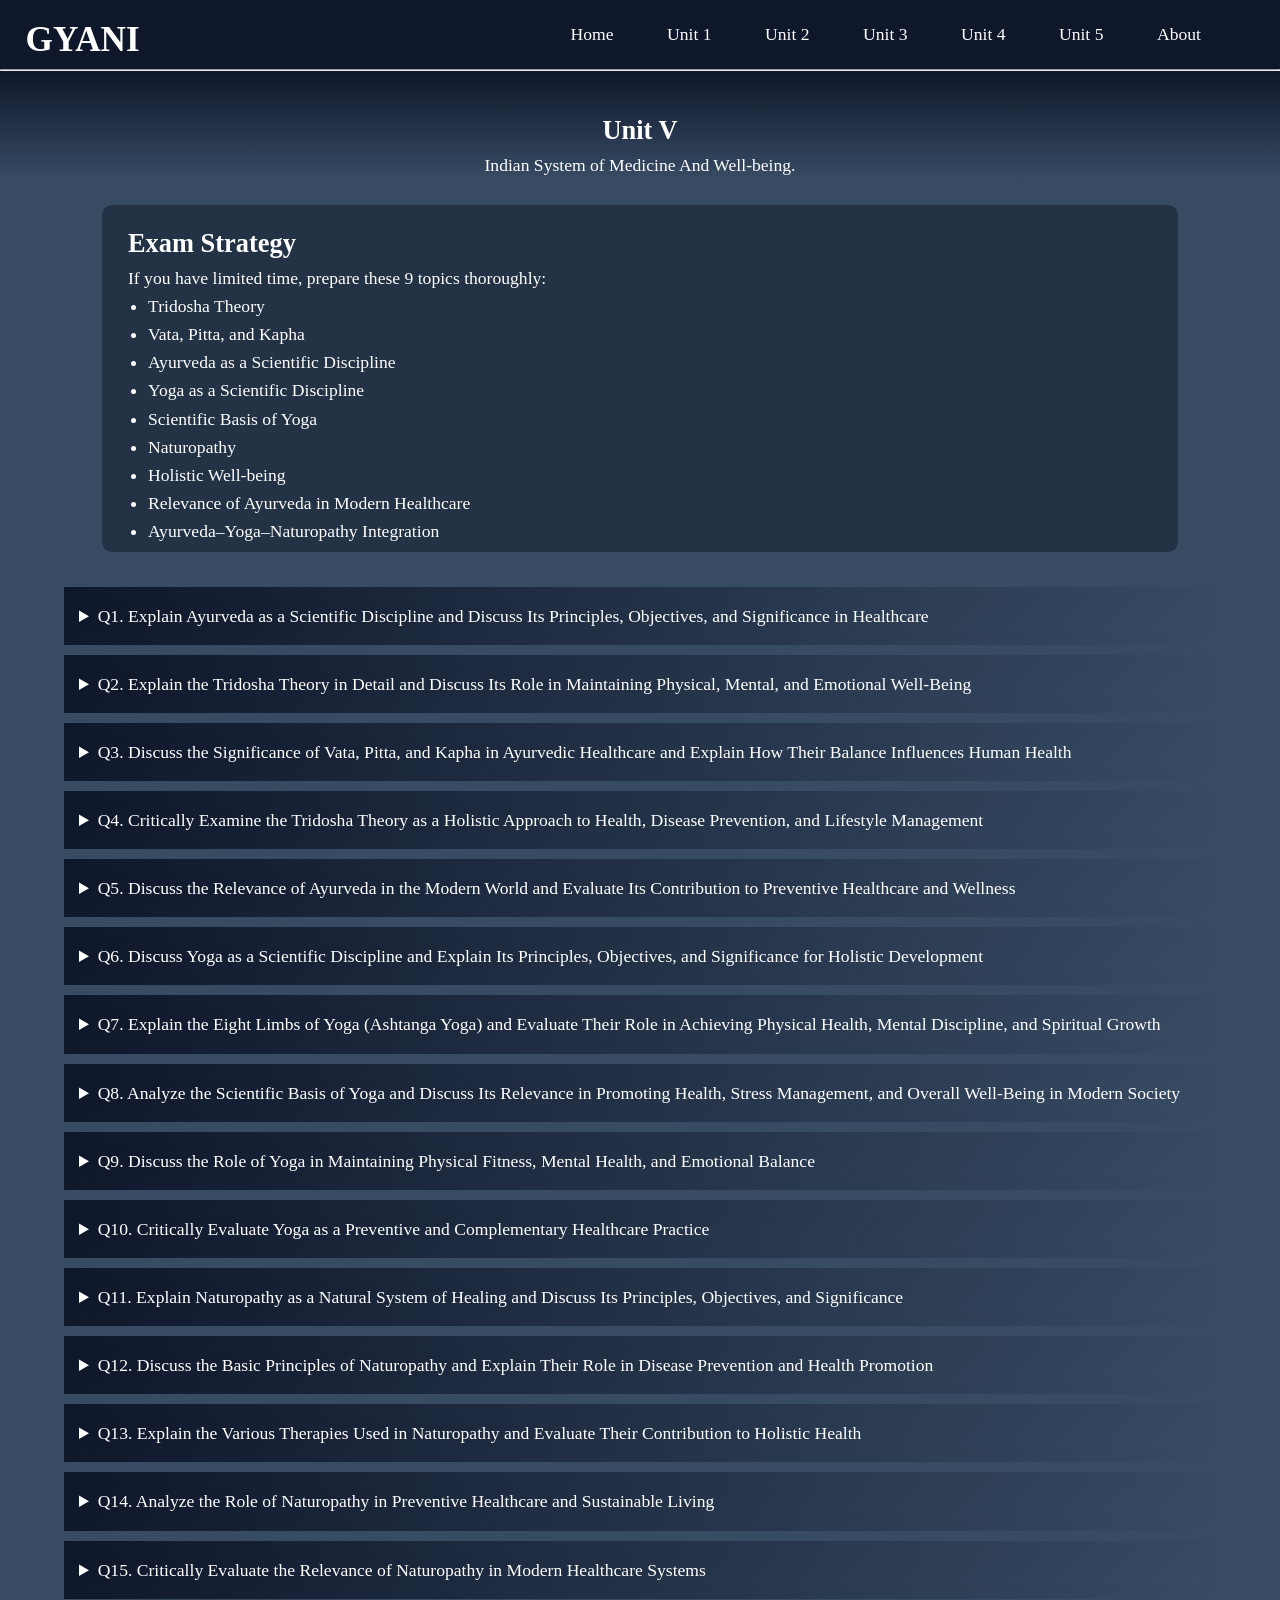
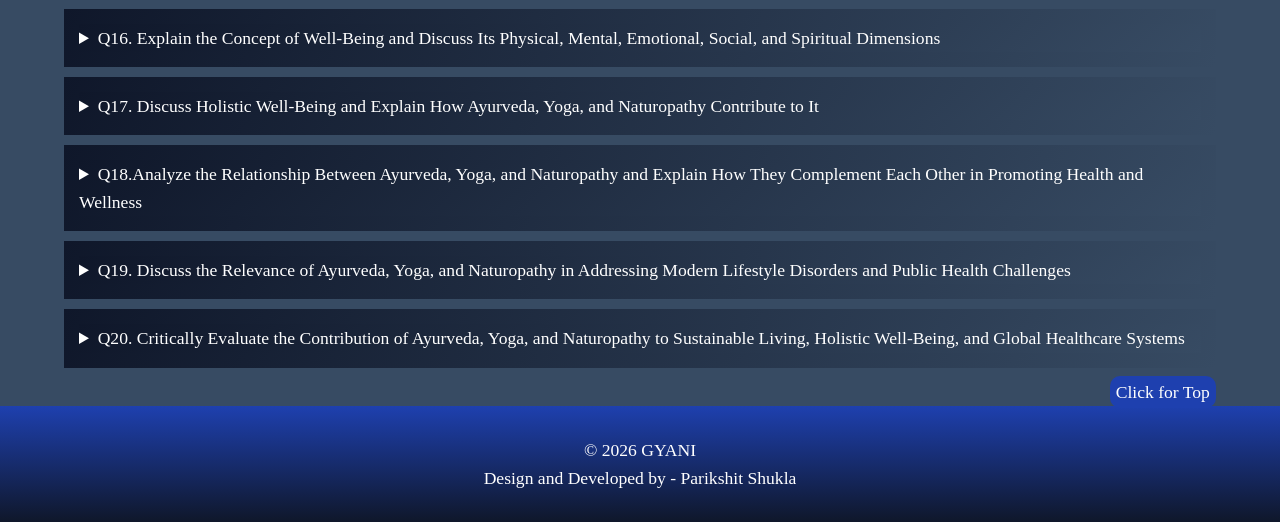
<file: unit5.html>
<!DOCTYPE html>
<html lang="en">

<head>
    <meta charset="UTF-8">
    <meta name="viewport" content="width=device-width, initial-scale=1.0">
    <title>Unit V - Indian System of Medicine And Well-being.</title>
    <link rel="stylesheet" href="style unit.css">
</head>

<body>

    <header>
        <h1>GYANI</h1>
        <ul>
            <li><a href="index.html">Home</a></li>
            <li><a href="unit1.html">Unit 1</a></li>
            <li><a href="unit2.html">Unit 2</a></li>
            <li><a href="unit3.html">Unit 3</a></li>
            <li><a href="unit4.html">Unit 4</a></li>
            <li><a href="unit5.html">Unit 5</a></li>
            <li><a href="about.html">About</a></li>
        </ul>

    </header>
    <hr style="color: white;">
    <section class="hero">
        <h1>Unit V</h1>
        <p>Indian System of Medicine And Well-being.</p>
    </section>


    <div class="container">
        <div class="card">
            <h2> Exam Strategy</h2>
            <p>
                If you have limited time, prepare these 9 topics thoroughly:
                <br>
            <ul>
                <li> Tridosha Theory</li>
                <li>Vata, Pitta, and Kapha</li>
                <li>Ayurveda as a Scientific Discipline</li>
                <li>Yoga as a Scientific Discipline</li>
                <li>Scientific Basis of Yoga</li>
                <li>Naturopathy</li>
                <li>Holistic Well-being</li>
                <li>Relevance of Ayurveda in Modern Healthcare</li>
                <li>Ayurveda–Yoga–Naturopathy Integration</li>
            </ul>
            </p>
        </div>
    </div>


    <section class="faq">

        <!-- Question 1 -->
        <details>
            <summary>
                Q1. Explain Ayurveda as a Scientific Discipline and Discuss Its Principles, Objectives, and Significance
                in
                Healthcare
            </summary>

            <h3>Introduction</h3>
            <p>
                Ayurveda is one of the oldest systems of medicine in the world and an important part
                of the Indian Knowledge System. The word Ayurveda means "Science of Life"
                (Ayus = Life, Veda = Knowledge). It focuses on maintaining health, preventing diseases,
                and promoting a balanced life.
            </p>

            <h3>Ayurveda as a Scientific Discipline</h3>
            <p>
                Ayurveda is considered a scientific discipline because it is based on observation,
                diagnosis, treatment, and prevention of diseases. Ancient scholars studied the human
                body, diseases, medicines, and lifestyle practices systematically.
            </p>

            <p>Understanding the cause of disease.</p>
            <p>Maintaining balance in the body.</p>
            <p>Using natural remedies.</p>
            <p>Preventing diseases before they occur.</p>

            <h3>Principles of Ayurveda</h3>

            <h3>1. Panchamahabhutas (Five Elements)</h3>
            <p>Everything in the universe is made up of:</p>

            <p>Earth</p>
            <p>Water</p>
            <p>Fire</p>
            <p>Air</p>
            <p>Space</p>

            <h3>2. Tridosha Theory</h3>
            <p>
                The body is governed by three doshas:
            </p>

            <p>Vata</p>
            <p>Pitta</p>
            <p>Kapha</p>

            <p>Health depends on their balance.</p>

            <h3>3. Agni (Digestive Fire)</h3>
            <p>
                Good digestion is necessary for good health.
            </p>

            <h3>4. Prakriti (Body Constitution)</h3>
            <p>
                Every person has a unique body constitution.
            </p>

            <h3>Objectives of Ayurveda</h3>

            <p>To maintain health.</p>
            <p>To prevent diseases.</p>
            <p>To cure diseases.</p>
            <p>To improve quality of life.</p>
            <p>To promote mental and emotional well-being.</p>
            <p>To achieve harmony between body and mind.</p>

            <h3>Significance in Healthcare</h3>

            <h3>Holistic Approach</h3>
            <p>
                Treats the whole person rather than only symptoms.
            </p>

            <h3>Preventive Healthcare</h3>
            <p>
                Encourages healthy habits and lifestyle.
            </p>

            <h3>Natural Treatment</h3>
            <p>
                Uses herbs, diet, yoga, and meditation.
            </p>

            <h3>Personalized Care</h3>
            <p>
                Treatment is based on individual needs.
            </p>

            <h3>Conclusion</h3>
            <p>
                Ayurveda is a holistic healthcare system that promotes health,
                prevents disease, and improves overall well-being through natural
                and balanced living.
            </p>
        </details>

        <!-- Question 2 -->
        <details>
            <summary>
                Q2. Explain the Tridosha Theory in Detail and Discuss Its Role in Maintaining Physical, Mental, and
                Emotional Well-Being
            </summary>

            <h3>Introduction</h3>
            <p>
                The Tridosha Theory is the foundation of Ayurveda. According to this theory,
                the human body is governed by three doshas: Vata, Pitta, and Kapha.
                Good health depends on maintaining a balance among these three doshas.
            </p>

            <h3>Vata Dosha</h3>

            <h3>Elements</h3>
            <p>Air</p>
            <p>Space</p>

            <h3>Functions</h3>
            <p>Breathing</p>
            <p>Blood circulation</p>
            <p>Movement</p>
            <p>Nervous system activities</p>

            <h3>Imbalance Causes</h3>
            <p>Anxiety</p>
            <p>Insomnia</p>
            <p>Constipation</p>
            <p>Joint pain</p>

            <h3>Pitta Dosha</h3>

            <h3>Elements</h3>
            <p>Fire</p>
            <p>Water</p>

            <h3>Functions</h3>
            <p>Digestion</p>
            <p>Metabolism</p>
            <p>Body temperature</p>
            <p>Intelligence</p>

            <h3>Imbalance Causes</h3>
            <p>Acidity</p>
            <p>Anger</p>
            <p>Skin problems</p>
            <p>Inflammation</p>

            <h3>Kapha Dosha</h3>

            <h3>Elements</h3>
            <p>Earth</p>
            <p>Water</p>

            <h3>Functions</h3>
            <p>Strength</p>
            <p>Immunity</p>
            <p>Growth</p>
            <p>Stability</p>

            <h3>Imbalance Causes</h3>
            <p>Obesity</p>
            <p>Laziness</p>
            <p>Congestion</p>
            <p>Excess mucus</p>

            <h3>Role in Physical Well-Being</h3>
            <p>Proper digestion.</p>
            <p>Strong immunity.</p>
            <p>Healthy organs.</p>
            <p>Good energy levels.</p>

            <h3>Role in Mental Well-Being</h3>
            <p>Improves memory.</p>
            <p>Enhances concentration.</p>
            <p>Better decision-making.</p>
            <p>Mental clarity.</p>

            <h3>Role in Emotional Well-Being</h3>
            <p>Confidence.</p>
            <p>Calmness.</p>
            <p>Patience.</p>
            <p>Emotional stability.</p>

            <h3>Conclusion</h3>
            <p>
                The Tridosha Theory explains how balance among Vata, Pitta,
                and Kapha helps maintain physical, mental, and emotional health.
            </p>
        </details>

        <!-- Question 3 -->
        <details>
            <summary>
                Q3. Discuss the Significance of Vata, Pitta, and Kapha in Ayurvedic Healthcare and Explain How Their
                Balance
                Influences Human Health
            </summary>

            <h3>Introduction</h3>
            <p>
                Vata, Pitta, and Kapha are the three doshas that control all functions
                of the human body. Their balance is essential for maintaining health
                and preventing diseases.
            </p>

            <h3>Significance of Vata</h3>

            <h3>Functions</h3>
            <p>Controls movement.</p>
            <p>Regulates breathing.</p>
            <p>Supports blood circulation.</p>
            <p>Controls nervous system activities.</p>

            <h3>Imbalance Effects</h3>
            <p>Anxiety.</p>
            <p>Restlessness.</p>
            <p>Insomnia.</p>

            <h3>Significance of Pitta</h3>

            <h3>Functions</h3>
            <p>Digestion.</p>
            <p>Metabolism.</p>
            <p>Body temperature regulation.</p>

            <h3>Imbalance Effects</h3>
            <p>Acidity.</p>
            <p>Anger.</p>
            <p>Skin disorders.</p>

            <h3>Significance of Kapha</h3>

            <h3>Functions</h3>
            <p>Growth and development.</p>
            <p>Immunity.</p>
            <p>Stability.</p>

            <h3>Imbalance Effects</h3>
            <p>Obesity.</p>
            <p>Lethargy.</p>
            <p>Congestion.</p>

            <h3>Influence on Human Health</h3>

            <p>Good digestion.</p>
            <p>Strong immunity.</p>
            <p>Mental clarity.</p>
            <p>Emotional balance.</p>

            <p>
                Imbalanced doshas lead to diseases and discomfort.
            </p>

            <h3>Conclusion</h3>
            <p>
                Vata, Pitta, and Kapha play a vital role in maintaining health.
                Their balance is necessary for overall well-being.
            </p>
        </details>

        <!-- Question 4 -->
        <details>
            <summary>
                Q4. Critically Examine the Tridosha Theory as a Holistic Approach to Health, Disease Prevention, and
                Lifestyle Management
            </summary>

            <h3>Introduction</h3>
            <p>
                The Tridosha Theory is one of the most important concepts of Ayurveda.
                It explains health and disease through the balance of Vata, Pitta, and Kapha.
            </p>

            <h3>Holistic Approach</h3>

            <p>Body</p>
            <p>Mind</p>
            <p>Emotions</p>
            <p>Environment</p>

            <p>
                All are interconnected according to Ayurveda.
            </p>

            <h3>Role in Disease Prevention</h3>

            <h3>Healthy Diet</h3>
            <p>
                Proper food helps maintain dosha balance.
            </p>

            <h3>Regular Exercise</h3>
            <p>
                Keeps the body active and healthy.
            </p>

            <h3>Good Sleep</h3>
            <p>
                Supports physical and mental health.
            </p>

            <h3>Stress Management</h3>
            <p>
                Yoga and meditation help maintain balance.
            </p>

            <h3>Lifestyle Management</h3>

            <p>Daily routines (Dinacharya).</p>
            <p>Seasonal routines (Ritucharya).</p>
            <p>Healthy eating habits.</p>
            <p>Positive thinking.</p>

            <h3>Strengths</h3>

            <p>Preventive healthcare.</p>
            <p>Personalized treatment.</p>
            <p>Holistic approach.</p>
            <p>Natural methods.</p>

            <h3>Limitations</h3>

            <p>Some concepts need more scientific research.</p>
            <p>Not suitable for emergencies.</p>
            <p>Results may take time.</p>

            <h3>Conclusion</h3>
            <p>
                The Tridosha Theory is a holistic system that promotes health,
                prevents disease, and encourages a balanced lifestyle.
            </p>
        </details>

        <!-- Question 5 -->
        <details>
            <summary>
                Q5. Discuss the Relevance of Ayurveda in the Modern World and Evaluate Its Contribution to Preventive
                Healthcare and Wellness
            </summary>

            <h3>Introduction</h3>
            <p>
                In today's world, people face many health problems such as stress,
                obesity, diabetes, and lifestyle disorders. Ayurveda provides natural
                and preventive solutions for these challenges.
            </p>

            <h3>Relevance of Ayurveda Today</h3>

            <h3>Management of Lifestyle Diseases</h3>
            <p>Helps manage diabetes.</p>
            <p>Helps manage obesity.</p>
            <p>Helps manage hypertension.</p>

            <h3>Mental Health</h3>
            <p>
                Supports stress reduction and emotional balance.
            </p>

            <h3>Natural Healthcare</h3>
            <p>
                Uses herbs and natural therapies.
            </p>

            <h3>Personalized Treatment</h3>
            <p>
                Treatments are designed according to individual needs.
            </p>

            <h3>Contribution to Preventive Healthcare</h3>

            <h3>Healthy Lifestyle</h3>
            <p>
                Promotes balanced diet and exercise.
            </p>

            <h3>Disease Prevention</h3>
            <p>
                Reduces risk of illness before it develops.
            </p>

            <h3>Strong Immunity</h3>
            <p>
                Improves resistance against diseases.
            </p>

            <h3>Detoxification</h3>
            <p>
                Removes toxins from the body.
            </p>

            <h3>Contribution to Wellness</h3>

            <h3>Physical Wellness</h3>
            <p>
                Improves fitness and energy.
            </p>

            <h3>Mental Wellness</h3>
            <p>
                Enhances concentration and peace of mind.
            </p>

            <h3>Emotional Wellness</h3>
            <p>
                Promotes emotional stability.
            </p>

            <h3>Spiritual Wellness</h3>
            <p>
                Encourages self-awareness and inner peace.
            </p>

            <h3>Conclusion</h3>
            <p>
                Ayurveda remains highly relevant in modern society because it promotes
                preventive healthcare, wellness, and a healthy lifestyle through natural methods.
            </p>
        </details>

        <!-- ========================= Q6 ========================= -->
        <details>
            <summary>Q6. Discuss Yoga as a Scientific Discipline and Explain Its Principles, Objectives, and
                Significance
                for Holistic Development</summary>

            <h3>Introduction</h3>
            <p>
                Yoga is one of the most valuable contributions of India to the world. It is an ancient system
                of physical, mental, and spiritual practices that aims to create harmony between the body,
                mind, and soul. The word <strong>Yoga</strong> comes from the Sanskrit word <em>Yuj</em>,
                meaning "to unite" or "to join."
            </p>

            <p>
                Yoga is considered a scientific discipline because it follows systematic methods and produces
                observable effects on physical and mental health. Through regular practice, Yoga promotes
                overall well-being and holistic development.
            </p>

            <h3>Yoga as a Scientific Discipline</h3>

            <h3>1. Systematic Practice</h3>
            <p>Yoga follows a structured approach involving:</p>
            <ul>
                <li>Asanas (Physical Postures)</li>
                <li>Pranayama (Breathing Exercises)</li>
                <li>Meditation</li>
                <li>Relaxation Techniques</li>
            </ul>

            <h3>2. Observation and Experience</h3>
            <p>
                The benefits of Yoga can be observed through regular practice and personal experience.
            </p>

            <h3>3. Measurable Results</h3>
            <p>Scientific studies show that Yoga:</p>
            <ul>
                <li>Improves flexibility</li>
                <li>Reduces stress</li>
                <li>Lowers blood pressure</li>
                <li>Enhances concentration</li>
            </ul>

            <h3>4. Mind-Body Connection</h3>
            <p>
                Yoga studies the relationship between physical health and mental well-being.
            </p>

            <h3>Principles of Yoga</h3>

            <h3>1. Unity of Body and Mind</h3>
            <p>
                Yoga teaches that physical and mental health are interconnected.
            </p>

            <h3>2. Balance and Harmony</h3>
            <p>
                Yoga promotes balance in thoughts, emotions, and actions.
            </p>

            <h3>3. Self-Discipline</h3>
            <p>
                Regular practice develops discipline and self-control.
            </p>

            <h3>4. Awareness</h3>
            <p>
                Yoga encourages mindfulness and self-awareness.
            </p>

            <h3>5. Holistic Development</h3>
            <p>
                Yoga focuses on physical, mental, emotional, and spiritual growth.
            </p>

            <h3>Objectives of Yoga</h3>

            <h3>Physical Objectives</h3>
            <ul>
                <li>Improve flexibility</li>
                <li>Increase strength</li>
                <li>Enhance fitness</li>
                <li>Improve posture</li>
            </ul>

            <h3>Mental Objectives</h3>
            <ul>
                <li>Improve concentration</li>
                <li>Increase memory</li>
                <li>Reduce stress</li>
            </ul>

            <h3>Emotional Objectives</h3>
            <ul>
                <li>Promote emotional stability</li>
                <li>Reduce anxiety and anger</li>
            </ul>

            <h3>Spiritual Objectives</h3>
            <ul>
                <li>Self-realization</li>
                <li>Inner peace</li>
                <li>Higher consciousness</li>
            </ul>

            <h3>Significance of Yoga for Holistic Development</h3>

            <h3>Physical Development</h3>
            <ul>
                <li>Improves strength</li>
                <li>Enhances flexibility</li>
                <li>Boosts immunity</li>
                <li>Promotes overall health</li>
            </ul>

            <h3>Mental Development</h3>
            <ul>
                <li>Improves focus</li>
                <li>Enhances memory</li>
                <li>Increases mental clarity</li>
            </ul>

            <h3>Emotional Development</h3>
            <ul>
                <li>Promotes patience</li>
                <li>Builds self-confidence</li>
                <li>Encourages emotional balance</li>
            </ul>

            <h3>Spiritual Development</h3>
            <ul>
                <li>Encourages self-awareness</li>
                <li>Promotes inner harmony</li>
                <li>Supports spiritual growth</li>
            </ul>

            <h3>Modern Relevance of Yoga</h3>
            <p>Today Yoga is practiced worldwide because it helps:</p>
            <ul>
                <li>Manage stress</li>
                <li>Improve fitness</li>
                <li>Reduce lifestyle diseases</li>
                <li>Enhance quality of life</li>
            </ul>

            <h3>Conclusion</h3>
            <p>
                Yoga is a scientific and holistic discipline that contributes to the physical, mental,
                emotional, and spiritual development of individuals. It remains highly relevant in modern society.
            </p>
        </details>

        <!-- ========================= Q7 ========================= -->
        <details>
            <summary>Q7. Explain the Eight Limbs of Yoga (Ashtanga Yoga) and Evaluate Their Role in Achieving Physical
                Health, Mental Discipline, and Spiritual Growth</summary>

            <h3>Introduction</h3>
            <p>
                The Eight Limbs of Yoga, known as <strong>Ashtanga Yoga</strong>, were described by
                Patanjali in the Yoga Sutras. These eight stages provide a complete path for achieving
                physical health, mental discipline, and spiritual growth.
            </p>

            <h3>Eight Limbs of Yoga</h3>

            <h3>1. Yama (Ethical Principles)</h3>
            <p>Rules governing behavior toward others.</p>
            <ul>
                <li>Ahimsa (Non-violence)</li>
                <li>Satya (Truthfulness)</li>
                <li>Asteya (Non-stealing)</li>
                <li>Brahmacharya (Self-control)</li>
                <li>Aparigraha (Non-possessiveness)</li>
            </ul>
            <p><strong>Importance:</strong> Develops moral character and social harmony.</p>

            <h3>2. Niyama (Personal Discipline)</h3>
            <p>Rules for self-development.</p>
            <ul>
                <li>Shaucha (Cleanliness)</li>
                <li>Santosha (Contentment)</li>
                <li>Tapas (Discipline)</li>
                <li>Svadhyaya (Self-study)</li>
                <li>Ishvara Pranidhana (Devotion)</li>
            </ul>
            <p><strong>Importance:</strong> Builds self-discipline and inner strength.</p>

            <h3>3. Asana (Physical Postures)</h3>
            <p>Physical exercises designed to strengthen and stabilize the body.</p>
            <ul>
                <li>Improves flexibility</li>
                <li>Increases strength</li>
                <li>Enhances physical fitness</li>
            </ul>

            <h3>4. Pranayama (Breath Control)</h3>
            <ul>
                <li>Improves lung function</li>
                <li>Increases energy</li>
                <li>Calms the mind</li>
            </ul>

            <h3>5. Pratyahara (Withdrawal of Senses)</h3>
            <p>
                Controls the senses and reduces external distractions.
            </p>
            <p><strong>Importance:</strong> Improves concentration and self-control.</p>

            <h3>6. Dharana (Concentration)</h3>
            <p><strong>Importance:</strong> Develops mental discipline.</p>

            <h3>7. Dhyana (Meditation)</h3>
            <p><strong>Importance:</strong> Promotes mental peace and emotional stability.</p>

            <h3>8. Samadhi (Self-Realization)</h3>
            <p>
                The highest stage of Yoga where the individual experiences unity with ultimate reality.
            </p>
            <p><strong>Importance:</strong> Represents spiritual enlightenment.</p>

            <h3>Role in Development</h3>

            <h3>Physical Health</h3>
            <p>
                Asana and Pranayama improve physical fitness and overall health.
            </p>

            <h3>Mental Discipline</h3>
            <p>
                Pratyahara, Dharana, and Dhyana strengthen concentration and self-control.
            </p>

            <h3>Spiritual Growth</h3>
            <p>
                Yama, Niyama, and Samadhi guide spiritual development.
            </p>

            <h3>Conclusion</h3>
            <p>
                The Eight Limbs of Yoga provide a complete framework for achieving balanced physical,
                mental, and spiritual growth.
            </p>
        </details>

        <!-- ========================= Q8 ========================= -->
        <details>
            <summary>Q8. Analyze the Scientific Basis of Yoga and Discuss Its Relevance in Promoting Health, Stress
                Management, and Overall Well-Being in Modern Society</summary>

            <h3>Introduction</h3>
            <p>
                Yoga is not merely a spiritual practice but also a scientifically supported method
                for improving physical and mental health. Modern research has demonstrated many
                benefits of Yoga for overall well-being.
            </p>

            <h3>Scientific Basis of Yoga</h3>

            <h3>Physiological Effects</h3>
            <p>Yoga improves:</p>
            <ul>
                <li>Blood circulation</li>
                <li>Respiratory efficiency</li>
                <li>Muscular strength</li>
                <li>Flexibility</li>
            </ul>

            <h3>Nervous System Benefits</h3>
            <p>
                Yoga activates the parasympathetic nervous system, helping relaxation and stress reduction.
            </p>

            <h3>Hormonal Regulation</h3>
            <p>
                Yoga helps regulate stress hormones and supports emotional balance.
            </p>

            <h3>Brain Function</h3>
            <p>Research shows Yoga improves:</p>
            <ul>
                <li>Attention</li>
                <li>Memory</li>
                <li>Concentration</li>
            </ul>

            <h3>Relevance in Health Promotion</h3>

            <h3>Physical Health</h3>
            <ul>
                <li>Maintains fitness</li>
                <li>Improves posture</li>
                <li>Enhances immunity</li>
            </ul>

            <h3>Disease Prevention</h3>
            <p>Reduces the risk of:</p>
            <ul>
                <li>Obesity</li>
                <li>Hypertension</li>
                <li>Diabetes</li>
            </ul>

            <h3>Stress Management</h3>
            <ul>
                <li>Reduces stress</li>
                <li>Reduces anxiety</li>
                <li>Reduces depression</li>
            </ul>

            <p>
                Meditation and breathing exercises help calm the mind.
            </p>

            <h3>Overall Well-Being</h3>

            <h3>Physical Well-Being</h3>
            <p>Better health and vitality.</p>

            <h3>Mental Well-Being</h3>
            <p>Improved concentration and clarity.</p>

            <h3>Emotional Well-Being</h3>
            <p>Greater emotional stability.</p>

            <h3>Social Well-Being</h3>
            <p>Improved relationships and positive behavior.</p>

            <h3>Conclusion</h3>
            <p>
                Yoga has a strong scientific basis and plays a significant role in promoting health,
                stress management, and overall well-being in modern society.
            </p>
        </details>

        <!-- ========================= Q9 ========================= -->
        <details>
            <summary>Q9. Discuss the Role of Yoga in Maintaining Physical Fitness, Mental Health, and Emotional Balance
            </summary>

            <h3>Introduction</h3>
            <p>
                Yoga is a holistic practice that promotes physical fitness, mental health, and emotional
                balance. Through regular practice, individuals can achieve a healthy and balanced life.
            </p>

            <h3>Role in Physical Fitness</h3>
            <ul>
                <li>Improves Flexibility</li>
                <li>Increases Strength</li>
                <li>Enhances Endurance</li>
                <li>Improves Posture</li>
            </ul>

            <h3>Role in Mental Health</h3>
            <ul>
                <li>Reduces Stress</li>
                <li>Improves Concentration</li>
                <li>Improves Memory</li>
                <li>Promotes Mental Peace</li>
            </ul>

            <h3>Role in Emotional Balance</h3>
            <ul>
                <li>Controls Negative Emotions</li>
                <li>Enhances Self-Confidence</li>
                <li>Promotes Emotional Stability</li>
                <li>Encourages Positive Thinking</li>
            </ul>

            <h3>Benefits in Daily Life</h3>
            <ul>
                <li>Better work performance</li>
                <li>Improved relationships</li>
                <li>Greater self-control</li>
                <li>Increased happiness</li>
            </ul>

            <h3>Conclusion</h3>
            <p>
                Yoga plays a vital role in maintaining physical fitness, mental health, and emotional
                balance, making it an effective tool for overall well-being.
            </p>
        </details>

        <!-- ========================= Q10 ========================= -->
        <details>
            <summary>Q10. Critically Evaluate Yoga as a Preventive and Complementary Healthcare Practice</summary>

            <h3>Introduction</h3>
            <p>
                Yoga is increasingly recognized as an important preventive and complementary healthcare
                practice. It promotes health, prevents diseases, and supports conventional medical treatments.
            </p>

            <h3>Yoga as Preventive Healthcare</h3>

            <h3>Prevention of Lifestyle Diseases</h3>
            <ul>
                <li>Obesity</li>
                <li>Diabetes</li>
                <li>Hypertension</li>
                <li>Heart Diseases</li>
            </ul>

            <h3>Healthy Lifestyle Promotion</h3>
            <ul>
                <li>Regular exercise</li>
                <li>Balanced living</li>
                <li>Healthy habits</li>
            </ul>

            <h3>Stress Reduction</h3>
            <p>Helps prevent stress-related disorders.</p>

            <h3>Immunity Improvement</h3>
            <p>Enhances overall health and resistance to disease.</p>

            <h3>Yoga as Complementary Healthcare</h3>

            <h3>Supports Medical Treatment</h3>
            <p>Can complement treatment for:</p>
            <ul>
                <li>Diabetes</li>
                <li>Arthritis</li>
                <li>Hypertension</li>
                <li>Respiratory Disorders</li>
            </ul>

            <h3>Mental Health Care</h3>
            <ul>
                <li>Anxiety</li>
                <li>Depression</li>
                <li>Stress</li>
            </ul>

            <h3>Rehabilitation</h3>
            <p>
                Supports recovery and improves quality of life.
            </p>

            <h3>Strengths of Yoga</h3>
            <ul>
                <li>Holistic Approach</li>
                <li>Cost-Effective</li>
                <li>Safe Practice</li>
                <li>Accessible</li>
            </ul>

            <h3>Limitations of Yoga</h3>
            <ul>
                <li>Requires Regular Practice</li>
                <li>Cannot Replace Emergency Medicine</li>
                <li>Needs Proper Guidance</li>
                <li>Variable Results Among Individuals</li>
            </ul>

            <h3>Critical Evaluation</h3>
            <p>
                Yoga is highly effective in promoting wellness and preventing disease. However, it should
                be viewed as a complementary practice rather than a complete replacement for modern medical
                treatment. The best results are achieved when Yoga is integrated with conventional healthcare.
            </p>

            <h3>Conclusion</h3>
            <p>
                Yoga is a valuable preventive and complementary healthcare practice that improves physical,
                mental, and emotional well-being. Its holistic approach makes it highly relevant in modern
                healthcare systems.
            </p>
        </details>

        <!-- Q11 -->
        <details>
            <summary>Q11. Explain Naturopathy as a Natural System of Healing and Discuss Its Principles, Objectives, and
                Significance</summary>

            <h3>Introduction</h3>
            <p>
                Naturopathy is a natural system of healing that believes the body has the ability to heal itself.
                It uses natural elements such as air, water, sunlight, healthy food, exercise, and rest to
                maintain health and treat diseases. Naturopathy aims to remove the root cause of illness
                rather than simply treating symptoms.
            </p>

            <h3>Naturopathy as a Natural System of Healing</h3>
            <p>
                Naturopathy considers nature as the best healer. It believes that diseases occur when
                natural laws are violated through unhealthy habits, poor diet, stress, and lack of
                physical activity.
            </p>

            <p>
                The body possesses a natural healing power called <strong>Vital Force</strong>, which helps
                restore health when given proper support.
            </p>

            <h3>Principles of Naturopathy</h3>

            <h4>1. Healing Power of Nature</h4>
            <p>The body can heal itself naturally.</p>

            <h4>2. Identify the Root Cause</h4>
            <p>Treatment focuses on eliminating the cause of disease.</p>

            <h4>3. Do No Harm</h4>
            <p>Natural therapies are safe and non-invasive.</p>

            <h4>4. Prevention is Better than Cure</h4>
            <p>Maintaining a healthy lifestyle prevents diseases.</p>

            <h4>5. Holistic Approach</h4>
            <p>Treats body, mind, and emotions together.</p>

            <h4>6. Healthy Lifestyle</h4>
            <p>Proper diet, exercise, rest, and positive thinking are essential.</p>

            <h3>Objectives of Naturopathy</h3>
            <ul>
                <li>Maintain good health.</li>
                <li>Prevent diseases.</li>
                <li>Strengthen immunity.</li>
                <li>Promote natural healing.</li>
                <li>Improve quality of life.</li>
                <li>Achieve physical and mental well-being.</li>
            </ul>

            <h3>Significance of Naturopathy</h3>

            <h4>Physical Health</h4>
            <p>Promotes fitness and vitality.</p>

            <h4>Mental Health</h4>
            <p>Reduces stress and anxiety.</p>

            <h4>Disease Prevention</h4>
            <p>Encourages healthy habits.</p>

            <h4>Sustainable Healthcare</h4>
            <p>Uses natural resources and eco-friendly practices.</p>

            <h3>Conclusion</h3>
            <p>
                Naturopathy is a holistic and natural healthcare system that promotes healing,
                prevention, and overall well-being through harmony with nature.
            </p>
        </details>

        <!-- Q12 -->
        <details>
            <summary>Q12. Discuss the Basic Principles of Naturopathy and Explain Their Role in Disease Prevention and
                Health
                Promotion</summary>

            <h3>Introduction</h3>
            <p>
                The foundation of Naturopathy lies in a set of principles that guide healthy living
                and natural healing. These principles help prevent diseases and promote overall health.
            </p>

            <h3>Basic Principles</h3>

            <h4>Healing Power of Nature</h4>
            <p>The body naturally repairs and restores itself.</p>

            <h4>Root Cause Treatment</h4>
            <p>Treats the cause rather than symptoms.</p>

            <h4>Holistic Care</h4>
            <p>Considers physical, mental, emotional, and social factors.</p>

            <h4>Prevention</h4>
            <p>Focuses on avoiding illness through healthy habits.</p>

            <h4>Personal Responsibility</h4>
            <p>Individuals must actively participate in maintaining their health.</p>

            <h4>Natural Living</h4>
            <p>Encourages a balanced lifestyle and natural food.</p>

            <h3>Role in Disease Prevention</h3>

            <h4>Healthy Diet</h4>
            <p>Provides proper nutrition and prevents deficiencies.</p>

            <h4>Regular Exercise</h4>
            <p>Maintains physical fitness and reduces disease risk.</p>

            <h4>Stress Reduction</h4>
            <p>Meditation and relaxation improve mental health.</p>

            <h4>Hygiene and Cleanliness</h4>
            <p>Prevent infections and illnesses.</p>

            <h3>Role in Health Promotion</h3>

            <h4>Improved Immunity</h4>
            <p>Strengthens natural defense mechanisms.</p>

            <h4>Better Physical Fitness</h4>
            <p>Maintains strength and stamina.</p>

            <h4>Mental Well-Being</h4>
            <p>Promotes emotional balance.</p>

            <h4>Longevity</h4>
            <p>Supports healthy aging.</p>

            <h3>Conclusion</h3>
            <p>
                The principles of Naturopathy help individuals maintain good health,
                prevent diseases, and achieve a balanced lifestyle.
            </p>
        </details>

        <!-- Q13 -->
        <details>
            <summary>Q13. Explain the Various Therapies Used in Naturopathy and Evaluate Their Contribution to Holistic
                Health
            </summary>

            <h3>Introduction</h3>
            <p>
                Naturopathy uses various natural therapies to stimulate the body's healing process.
                These therapies focus on treating the whole person rather than a specific disease.
            </p>

            <h3>Major Therapies in Naturopathy</h3>

            <h4>1. Diet Therapy</h4>
            <p>Uses natural and balanced food for healing.</p>

            <strong>Benefits:</strong>
            <ul>
                <li>Improves nutrition</li>
                <li>Strengthens immunity</li>
                <li>Supports recovery</li>
            </ul>

            <h4>2. Hydrotherapy</h4>
            <p>Uses water in different forms.</p>

            <strong>Examples:</strong>
            <ul>
                <li>Baths</li>
                <li>Compresses</li>
                <li>Steam Therapy</li>
            </ul>

            <strong>Benefits:</strong>
            <ul>
                <li>Improves circulation</li>
                <li>Relieves pain</li>
                <li>Promotes relaxation</li>
            </ul>

            <h4>3. Mud Therapy</h4>
            <p>Uses natural mud for treatment.</p>

            <ul>
                <li>Removes toxins</li>
                <li>Improves skin health</li>
                <li>Reduces inflammation</li>
            </ul>

            <h4>4. Sun Therapy</h4>
            <p>Uses sunlight for health benefits.</p>

            <ul>
                <li>Vitamin D production</li>
                <li>Better immunity</li>
                <li>Improved mood</li>
            </ul>

            <h4>5. Massage Therapy</h4>
            <p>Manipulation of muscles and tissues.</p>

            <ul>
                <li>Relieves stress</li>
                <li>Improves circulation</li>
                <li>Reduces pain</li>
            </ul>

            <h4>6. Yoga and Exercise</h4>
            <p>Promotes physical and mental health.</p>

            <ul>
                <li>Improves flexibility</li>
                <li>Reduces stress</li>
                <li>Enhances fitness</li>
            </ul>

            <h3>Contribution to Holistic Health</h3>

            <h4>Physical Health</h4>
            <p>Better fitness and disease resistance.</p>

            <h4>Mental Health</h4>
            <p>Reduced stress and anxiety.</p>

            <h4>Emotional Health</h4>
            <p>Improved emotional stability.</p>

            <h4>Social Well-Being</h4>
            <p>Encourages healthy lifestyle habits.</p>

            <h3>Conclusion</h3>
            <p>
                Naturopathy therapies support holistic health by promoting physical,
                mental, emotional, and social well-being.
            </p>
        </details>

        <!-- Q14 -->
        <details>
            <summary>Q14. Analyze the Role of Naturopathy in Preventive Healthcare and Sustainable Living</summary>

            <h3>Introduction</h3>
            <p>
                Naturopathy emphasizes prevention rather than cure. It encourages healthy
                living practices that protect both human health and the environment.
            </p>

            <h3>Role in Preventive Healthcare</h3>

            <h4>Healthy Lifestyle</h4>
            <p>Promotes balanced diet and exercise.</p>

            <h4>Disease Prevention</h4>
            <p>Reduces risk of lifestyle diseases.</p>

            <h4>Immunity Enhancement</h4>
            <p>Strengthens natural defenses.</p>

            <h4>Stress Management</h4>
            <p>Supports mental health through relaxation techniques.</p>

            <h3>Role in Sustainable Living</h3>

            <h4>Natural Resources</h4>
            <p>Uses water, sunlight, air, and natural foods.</p>

            <h4>Eco-Friendly Practices</h4>
            <p>Produces minimal environmental impact.</p>

            <h4>Reduced Dependence on Chemicals</h4>
            <p>Encourages natural methods of healthcare.</p>

            <h4>Harmony with Nature</h4>
            <p>Promotes environmental responsibility.</p>

            <h3>Importance</h3>
            <ul>
                <li>Better health outcomes.</li>
                <li>Lower healthcare costs.</li>
                <li>Environmental conservation.</li>
                <li>Sustainable communities.</li>
            </ul>

            <h3>Conclusion</h3>
            <p>
                Naturopathy contributes significantly to preventive healthcare and
                sustainable living by encouraging healthy lifestyles and environmental harmony.
            </p>
        </details>

        <!-- Q15 -->
        <details>
            <summary> Q15. Critically Evaluate the Relevance of Naturopathy in Modern Healthcare Systems</summary>

            <h3>Introduction</h3>
            <p>
                Modern healthcare faces challenges such as chronic diseases, stress,
                rising costs, and lifestyle disorders. Naturopathy offers natural and
                preventive approaches that complement conventional medicine.
            </p>

            <h3>Relevance in Modern Healthcare</h3>

            <h4>Lifestyle Disease Management</h4>
            <p>Useful for:</p>
            <ul>
                <li>Obesity</li>
                <li>Diabetes</li>
                <li>Hypertension</li>
            </ul>

            <h4>Mental Health Support</h4>
            <p>Helps reduce stress and anxiety.</p>

            <h4>Preventive Healthcare</h4>
            <p>Promotes long-term wellness.</p>

            <h4>Wellness Programs</h4>
            <p>Widely used in health and fitness centers.</p>

            <h3>Advantages</h3>

            <h4>Natural Treatment</h4>
            <p>Uses non-invasive methods.</p>

            <h4>Holistic Care</h4>
            <p>Treats the whole person.</p>

            <h4>Cost-Effective</h4>
            <p>Generally affordable.</p>

            <h4>Promotes Self-Care</h4>
            <p>Encourages healthy habits.</p>

            <h3>Limitations</h3>
            <ul>
                <li>Limited scientific evidence for some therapies.</li>
                <li>Not suitable for emergencies.</li>
                <li>Cannot replace emergency medical treatment.</li>
                <li>Results may be slow and require commitment.</li>
            </ul>

            <h3>Conclusion</h3>
            <p>
                Naturopathy is highly relevant as a complementary healthcare system,
                particularly for prevention and wellness, but should be integrated
                with modern medicine when necessary.
            </p>
        </details>

        <!-- Q16 -->
        <details>
            <summary>Q16. Explain the Concept of Well-Being and Discuss Its Physical, Mental, Emotional, Social, and
                Spiritual
                Dimensions</summary>

            <h3>Introduction</h3>
            <p>
                Well-being refers to a state of complete physical, mental, emotional,
                social, and spiritual health. It is more than the absence of disease;
                it involves living a balanced and fulfilling life.
            </p>

            <h3>Dimensions of Well-Being</h3>

            <h4>1. Physical Well-Being</h4>
            <p>Includes:</p>
            <ul>
                <li>Good health</li>
                <li>Proper nutrition</li>
                <li>Regular exercise</li>
                <li>Adequate sleep</li>
            </ul>

            <h4>2. Mental Well-Being</h4>
            <p>Includes:</p>
            <ul>
                <li>Positive thinking</li>
                <li>Concentration</li>
                <li>Learning ability</li>
                <li>Mental clarity</li>
            </ul>

            <h4>3. Emotional Well-Being</h4>
            <p>Includes:</p>
            <ul>
                <li>Emotional stability</li>
                <li>Self-confidence</li>
                <li>Stress management</li>
                <li>Emotional resilience</li>
            </ul>

            <h4>4. Social Well-Being</h4>
            <p>Includes:</p>
            <ul>
                <li>Healthy relationships</li>
                <li>Cooperation</li>
                <li>Social responsibility</li>
                <li>Community participation</li>
            </ul>

            <h4>5. Spiritual Well-Being</h4>
            <p>Includes:</p>
            <ul>
                <li>Inner peace</li>
                <li>Purpose in life</li>
                <li>Self-awareness</li>
                <li>Moral values</li>
            </ul>

            <h3>Importance</h3>
            <ul>
                <li>Better quality of life.</li>
                <li>Greater happiness.</li>
                <li>Improved productivity.</li>
                <li>Stronger relationships.</li>
                <li>Balanced personality development.</li>
            </ul>

            <h3>Conclusion</h3>
            <p>
                Well-being is a multidimensional concept that helps individuals lead
                healthy, meaningful, and balanced lives by nurturing all aspects
                of human development.
            </p>
        </details>

        <!-- Q17 -->
        <details>
            <summary>Q17. Discuss Holistic Well-Being and Explain How Ayurveda, Yoga, and Naturopathy Contribute to It
            </summary>

            <h3>Introduction</h3>
            <p>
                Holistic well-being refers to the balanced development of the body,
                mind, emotions, and spirit. Ayurveda, Yoga, and Naturopathy play
                important roles in achieving this balance and promoting overall health.
            </p>

            <h3>Contribution of Ayurveda</h3>
            <ul>
                <li>Promotes a healthy lifestyle.</li>
                <li>Maintains Tridosha balance.</li>
                <li>Supports disease prevention.</li>
                <li>Improves physical and mental health.</li>
                <li>Provides personalized healthcare.</li>
            </ul>

            <h3>Contribution of Yoga</h3>
            <ul>
                <li>Improves physical fitness.</li>
                <li>Enhances mental clarity.</li>
                <li>Promotes emotional stability.</li>
                <li>Reduces stress and anxiety.</li>
                <li>Supports spiritual growth.</li>
            </ul>

            <h3>Contribution of Naturopathy</h3>
            <ul>
                <li>Encourages natural healing.</li>
                <li>Strengthens immunity.</li>
                <li>Supports sustainable living.</li>
                <li>Promotes preventive healthcare.</li>
                <li>Uses natural therapies for wellness.</li>
            </ul>

            <h3>Benefits of Holistic Well-Being</h3>
            <ul>
                <li>Better health.</li>
                <li>Reduced stress.</li>
                <li>Improved relationships.</li>
                <li>Greater life satisfaction.</li>
                <li>Enhanced quality of life.</li>
            </ul>

            <h3>Conclusion</h3>
            <p>
                Ayurveda, Yoga, and Naturopathy work together to promote complete
                physical, mental, emotional, and spiritual well-being, forming the
                foundation of holistic health.
            </p>
        </details>

        <!-- Q18 -->
        <details>
            <summary> Q18.Analyze the Relationship Between Ayurveda, Yoga, and Naturopathy and Explain How They
                Complement
                Each
                Other in Promoting Health and Wellness</summary>

            <h3>Introduction</h3>
            <p>
                Ayurveda, Yoga, and Naturopathy are interconnected systems of health
                and wellness that focus on holistic development, disease prevention,
                and harmony with nature.
            </p>

            <h3>Relationship Between the Three Systems</h3>

            <h4>Ayurveda</h4>
            <p>
                Provides knowledge of health, body constitution, diet, lifestyle,
                and disease management.
            </p>

            <h4>Yoga</h4>
            <p>
                Maintains physical, mental, emotional, and spiritual balance through
                systematic practices.
            </p>

            <h4>Naturopathy</h4>
            <p>
                Supports natural healing using nature-based therapies and healthy living.
            </p>

            <h3>How They Complement Each Other</h3>

            <h4>Ayurveda</h4>
            <ul>
                <li>Provides dietary guidance.</li>
                <li>Promotes balanced living.</li>
                <li>Maintains dosha equilibrium.</li>
            </ul>

            <h4>Yoga</h4>
            <ul>
                <li>Improves physical fitness.</li>
                <li>Enhances mental discipline.</li>
                <li>Promotes emotional stability.</li>
            </ul>

            <h4>Naturopathy</h4>
            <ul>
                <li>Supports detoxification.</li>
                <li>Strengthens immunity.</li>
                <li>Encourages natural healing.</li>
            </ul>

            <h3>Combined Benefits</h3>
            <ul>
                <li>Comprehensive healthcare.</li>
                <li>Disease prevention.</li>
                <li>Improved quality of life.</li>
                <li>Physical and mental wellness.</li>
                <li>Sustainable living practices.</li>
            </ul>

            <h3>Conclusion</h3>
            <p>
                Ayurveda, Yoga, and Naturopathy complement one another by combining
                preventive healthcare, natural healing, and holistic development,
                resulting in complete health and wellness.
            </p>
        </details>

        <!-- Q19 -->
        <details>
            <summary>Q19. Discuss the Relevance of Ayurveda, Yoga, and Naturopathy in Addressing Modern Lifestyle
                Disorders
                and
                Public Health Challenges</summary>

            <h3>Introduction</h3>
            <p>
                Modern society faces increasing lifestyle diseases and public health
                challenges due to sedentary lifestyles, unhealthy diets, stress,
                and environmental factors. Ayurveda, Yoga, and Naturopathy offer
                preventive and holistic solutions.
            </p>

            <h3>Lifestyle Disorders Addressed</h3>
            <ul>
                <li>Obesity</li>
                <li>Diabetes</li>
                <li>Hypertension</li>
                <li>Stress-related disorders</li>
                <li>Sleep disturbances</li>
            </ul>

            <h3>Public Health Contributions</h3>

            <h4>Health Promotion</h4>
            <p>Encourages healthy lifestyles and wellness-oriented practices.</p>

            <h4>Disease Prevention</h4>
            <p>Reduces risk factors before diseases develop.</p>

            <h4>Mental Health Support</h4>
            <p>Improves emotional well-being and stress management.</p>

            <h4>Affordable Healthcare</h4>
            <p>Provides cost-effective health solutions.</p>

            <h4>Community Wellness</h4>
            <p>Encourages healthy habits at the individual and social levels.</p>

            <h3>Modern Relevance</h3>
            <ul>
                <li>Supports preventive healthcare programs.</li>
                <li>Promotes fitness and mental health.</li>
                <li>Encourages sustainable living.</li>
                <li>Complements conventional medical systems.</li>
            </ul>

            <h3>Conclusion</h3>
            <p>
                Ayurveda, Yoga, and Naturopathy provide valuable approaches for
                managing lifestyle disorders and improving public health through
                preventive, affordable, and holistic healthcare practices.
            </p>
        </details>

        <!-- Q20 -->
        <details>
            <summary> Q20. Critically Evaluate the Contribution of Ayurveda, Yoga, and Naturopathy to Sustainable
                Living,
                Holistic
                Well-Being, and Global Healthcare Systems</summary>

            <h3>Introduction</h3>
            <p>
                Ayurveda, Yoga, and Naturopathy contribute significantly to sustainable
                living and holistic healthcare. Their principles emphasize prevention,
                wellness, self-care, and harmony with nature.
            </p>

            <h3>Contribution to Sustainable Living</h3>
            <ul>
                <li>Promotes natural resource utilization.</li>
                <li>Encourages eco-friendly practices.</li>
                <li>Supports environmental conservation.</li>
                <li>Reduces dependence on synthetic interventions.</li>
            </ul>

            <h3>Contribution to Holistic Well-Being</h3>

            <h4>Physical Health</h4>
            <p>Promotes fitness, immunity, and disease prevention.</p>

            <h4>Mental Health</h4>
            <p>Reduces stress, anxiety, and mental fatigue.</p>

            <h4>Emotional Health</h4>
            <p>Improves emotional balance and resilience.</p>

            <h4>Spiritual Health</h4>
            <p>Encourages self-awareness and inner peace.</p>

            <h3>Contribution to Global Healthcare</h3>
            <ul>
                <li>Growing international acceptance.</li>
                <li>Complementary healthcare practices.</li>
                <li>Expansion of wellness tourism.</li>
                <li>Increased research and academic interest.</li>
                <li>Integration with preventive healthcare systems.</li>
            </ul>

            <h3>Critical Evaluation</h3>

            <h4>Strengths</h4>
            <ul>
                <li>Holistic approach.</li>
                <li>Preventive focus.</li>
                <li>Sustainable methods.</li>
                <li>Cost-effective healthcare solutions.</li>
            </ul>

            <h4>Limitations</h4>
            <ul>
                <li>Need for more scientific validation.</li>
                <li>Standardization challenges.</li>
                <li>Cannot replace emergency medicine.</li>
                <li>Variation in practices and outcomes.</li>
            </ul>

            <h3>Conclusion</h3>
            <p>
                Ayurveda, Yoga, and Naturopathy make important contributions to
                sustainable living, holistic well-being, and global healthcare.
                Their continued development and scientific integration can further
                enhance their relevance in addressing modern health challenges.
            </p>
        </details>

    </section>
    <div class="scroller">
        <p> <a href="unit5.html"> Click for Top</a> </p>
    </div>
    <footer>
        <p>© 2026 GYANI</p>
        <p>Design and Developed by - Parikshit Shukla</p>
    </footer>

</body>

</html>
</file>
<file: style.css>
* {
            margin: 0;
            padding: 0;
        }

        body {
            line-height: 1.6;
            background: #374b63;
            color: white;
            font-size: 110%;
        }

        header {
            background: #0f172a;
            color: #fff;
            z-index: 999;
            display: flex;
            justify-content: space-between;
            align-items: center;
            padding: .5% 2%;
        }

        header ul {
            display: flex;
            list-style: none;
            width: 60%;
            justify-content: space-evenly;
        }

        header a {
            color: #fff;
            text-decoration: none
        }

        .hero {
            color: #fff;
            padding: 1% 5%;
            text-align: center;
            position: relative;
            height: 76vh;
        }

        .btn {
            display: inline-block;
            margin-top: 20px;
            padding: 12px 20px;
            background: #f59e0b;
            color: #000;
            text-decoration: none;
            border-radius: 6px
        }

        .hero img {
            position: absolute;
            width: 100%;
            height: 80vh;
            top: 0;
            left: 0;
        }

        .hero .home_text {
            position: absolute;
            left: 17.5%;
            top: 200px;
            font-size: 120%;
        }

        .hero .clr {
            position: absolute;
            background-color: rgba(0, 0, 0, 0.57);
            height: 100%;
            width: 100%;
            height: 80vh;
            left: 0;
            top: 0%;
        }


        #home_about {
            background: #233244;
            padding: 1.5% 5%;
        }

        .home_about {
            width: 90%;
            margin: 1% 3%;
            background: #374b63;
            color: white;
            padding: 1% 2%;
            border-radius: 10px;
            border: 1PX SOLID #000;

        }

        .units {
            text-align: center;
            padding: 3% 0%;
        }

        .unit_cards {
            width: 95%;
            margin: 1% 2.5%;
            display: flex;
            justify-content: space-evenly;
            flex-wrap: wrap;
        }

        .unit_cards a {
            text-decoration: none;
            color: white;
            width: 17%;
        }

        .card {
            border: 0.5px solid black;
            border-radius: 10px;
            background-color: rgb(227, 227, 227);
            width: 100%;
            padding: 2% 3%;
            border-radius: 10px;
            color: black;
            transition-duration: 0.8s;
        }

        .card:hover {
            background: linear-gradient(135deg, #374b63, #233244, #0f172a);
            color: white;
            transform: scale(1.05);
        }

        .domains {
            padding: 3% 0%;
        }

        .domains h2 {
            text-align: center;
        }

        .domain_cards {
            width: 95%;
            margin: 1% 2.5%;
            display: flex;
            justify-content: space-evenly;
            flex-wrap: wrap;
        }

        .domain_cards .card {

            border: 0.5px solid black;
            border-radius: 10px;
            width: 17%;
            padding: 1% 3%;
            margin: 0-.75% 0%;
            border-radius: 10px;

            background-color: rgb(227, 227, 227);
            color: black;
            transition-duration: 0.8s;
            margin-bottom: 1%;
        }

        .domain_cards .card:hover {
            background: linear-gradient(135deg, #374b63, #233244, #0f172a);
            color: white;
            transform: scale(1.05);
        }

        .timeline h2 {
            padding: 0% 5%;
        }

        .Periods div {
            padding: 12px;
            margin: 10px 5%;
            background: linear-gradient(90deg, #fff, #e7e6e6);
            border-left: 4px solid #1e40af;
            color: black;
        }

        .Periods div:hover {
            background: linear-gradient(90deg, #0a0a0a, #808080, #e7e6e6);
            color: white;
            padding-right: 15%;
        }

        .faq {
            margin: 0% 5%;
        }

        .faq details {
            background: linear-gradient(90deg, #fff, #e7e6e6);
            padding: 15px;
            margin: 10px 0;
            color: black;
        }

        #contact {
            background: linear-gradient(135deg, #374b63, #0f172a);
            padding-top: 2%;
            position: relative;
        }

        .contact {
            display: flex;
            justify-content: space-evenly;
            color: white;
            padding: 2% 0% 5% 0%;
            font-size: 90%;
        }

        .contact form {
            width: 40%;
            display: flex;
            flex-direction: column;
            justify-content: space-evenly;
        }

        .contact input {
            width: 87%;
            padding: 1.5%;
            margin: 2% 5% 2% 5%;
            border-radius: 5px;
            border: 0.5px solid white;
        }

        .contact button {
            width: 30%;
            margin: 2% 30%;
            padding: 1.5%;
            border-top-left-radius: 15px;
            border-bottom-right-radius: 15px;
            border: none;
        }

        .detail {
            width: 40%;
        }

        .detail fieldset {
            display: flex;
            padding: 0% 0% 2% 3%;
        }

        .detail fieldset table {
            margin: 0% 2% 1% 2%;
        }

        .detail fieldset iframe {
            width: 100%;
            height: 250px;
            cursor: pointer;
        }

        .scroller {
            text-align: right;
            align-items: center;
            padding-right: 5%;
        }

        .scroller a {
            border-radius: 10px;
            text-decoration: none;
            color: white;
            background-color: #1e40af;
            padding: 0.5%;

        }

        footer {
            background: linear-gradient(0deg, #0f172a, #1e40af);
            color: #fff;
            padding: 30px;
            text-align: center
        }


        /* for mobile */

        @media (max-width:800px) {

            body {
                font-size: 110%;
            }

            header {
                flex-direction: column;
            }

            header ul {
                flex-wrap: wrap;
                width: 80%;
                gap: 10%;
                justify-content: space-evenly;
            }


            .hero .home_text {
                position: absolute;
                left: 2%;
                top: 20%;
                font-size: 120%;
            }

            #home_about {
                background: #233244;
                padding: 1.5% 5%;
            }

            .home_about {
                margin: 10% 1.5%;
                padding: 1% 3%;
            }

            .unit_cards {
                width: 95%;
                flex-direction: column;
            }

            .unit_cards a {
                width: 80%;
                margin-left: 8%;
            }

            .card {
                margin-bottom: 5%;
            }

            .domains {
                padding: 3% 0%;
            }

            .domains h2 {
                width: 90%;
            }

            .domain_cards {
                width: 95%;
                margin: 1% 2.5%;
                flex-wrap: wrap;
            }

            .domain_cards .card {
                width: 88%;
                padding: 1% 0% 1% 6%;
                margin-bottom: 4%;
            }

            #contact {
                background: linear-gradient(135deg, #374b63, #0f172a);
                padding-top: 2%;
                position: relative;
            }

            .contact {
                flex-direction: column;
            }

            .contact form {
                width: 80%;
                margin-left: 10%;
            }

            .detail {
                width: 80%;
                margin-left: 10%;
            }

            .detail fieldset {
                flex-direction: column;
                padding: 0%;
            }

            .scroller a {
                padding: 2%;

            }

        }
</file>
<file: style unit.css>
* {
    margin: 0;
    padding: 0;
}

body {
    line-height: 1.6;
    background: #374b63;
    color: black;
    font-size: 110%;
}

header {
    background: #0f172a;
    color: #fff;
    z-index: 999;
    display: flex;
    justify-content: space-between;
    align-items: center;
    padding: 0% 2%;
}

header ul {
    display: flex;
    list-style: none;
    width: 60%;
    justify-content: space-evenly;
}

header a {
    color: #fff;
    text-decoration: none
}

.hero {
    padding-top: 2%;
    background: linear-gradient(360deg, #374b63, #0f172a);
    color: #fff;
    text-align: center;
    margin-bottom: 2%;
}

.container {
    width: 100%;
    display: flex;
    justify-content: space-evenly;
}

.card {
    background: #233244;
    width: 80%;
    padding: 0.5% 2%;
    border-radius: 10px;
    margin-bottom: 25px;
    color: white;
}

h1,
h2,
h3 {
    margin-top: 1%;
}

ul,
ol {
    padding-left: 20px
}


.faq {
    margin: 0% 5%;
}

.faq summary {
    background: linear-gradient(135deg, #0f172a, #374b63);
}

.faq details {
    background: linear-gradient(115deg, #0f172a, #374b63);
    padding: 15px;
    margin: 10px 0;
    color: white
}

.scroller {
    text-align: right;
    align-items: center;
    padding-right: 5%;
}

.scroller a {
    border-radius: 10px;
    text-decoration: none;
    color: white;
    background-color: #1e40af;
    padding: 0.5%;

}

footer {
    background: linear-gradient(0deg, #0f172a, #1e40af);
    color: #fff;
    padding: 30px;
    text-align: center
}

@media (max-width:800px) {

    body {
        font-size: 110%;
    }

    header {
        flex-direction: column;
    }

    header ul {
        flex-wrap: wrap;
        width: 80%;
        gap: 10%;
        justify-content: space-evenly;
    }


    .scroller a {
        padding: 2%;

    }
}
</file>
